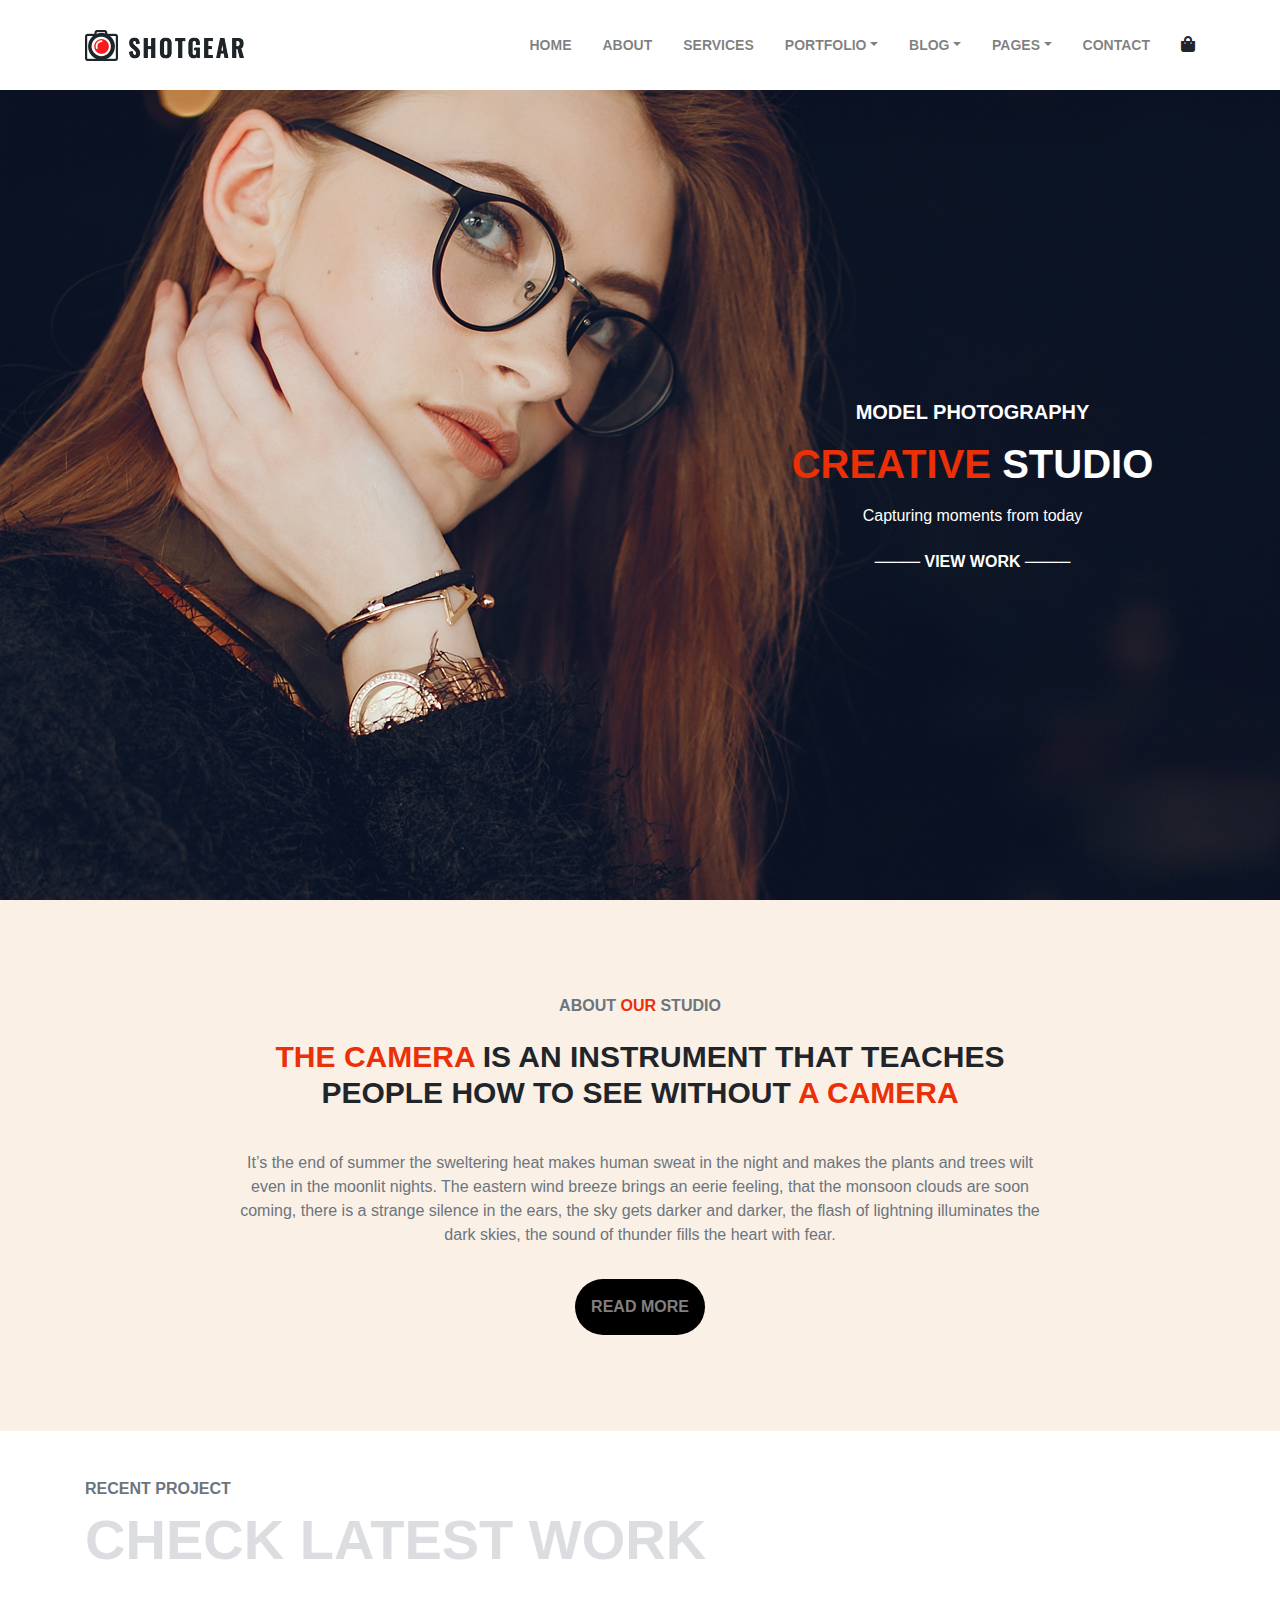
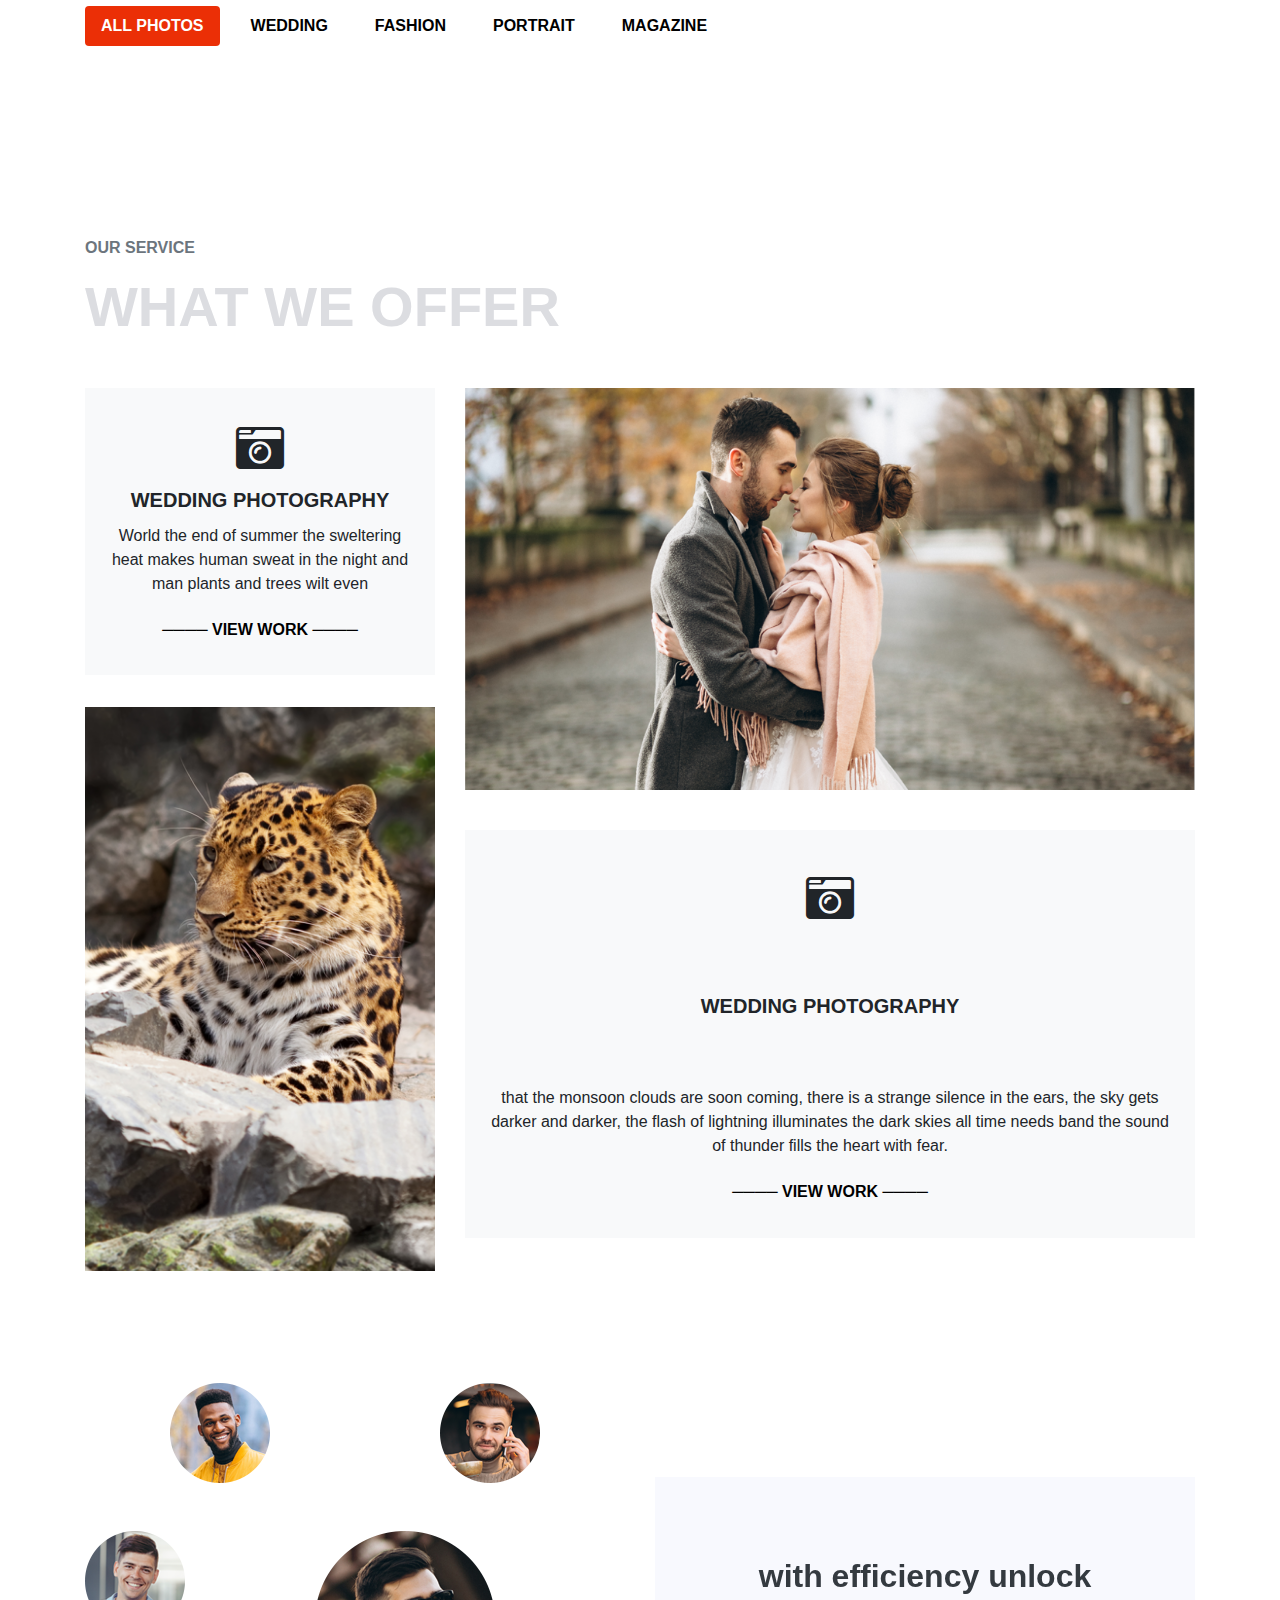
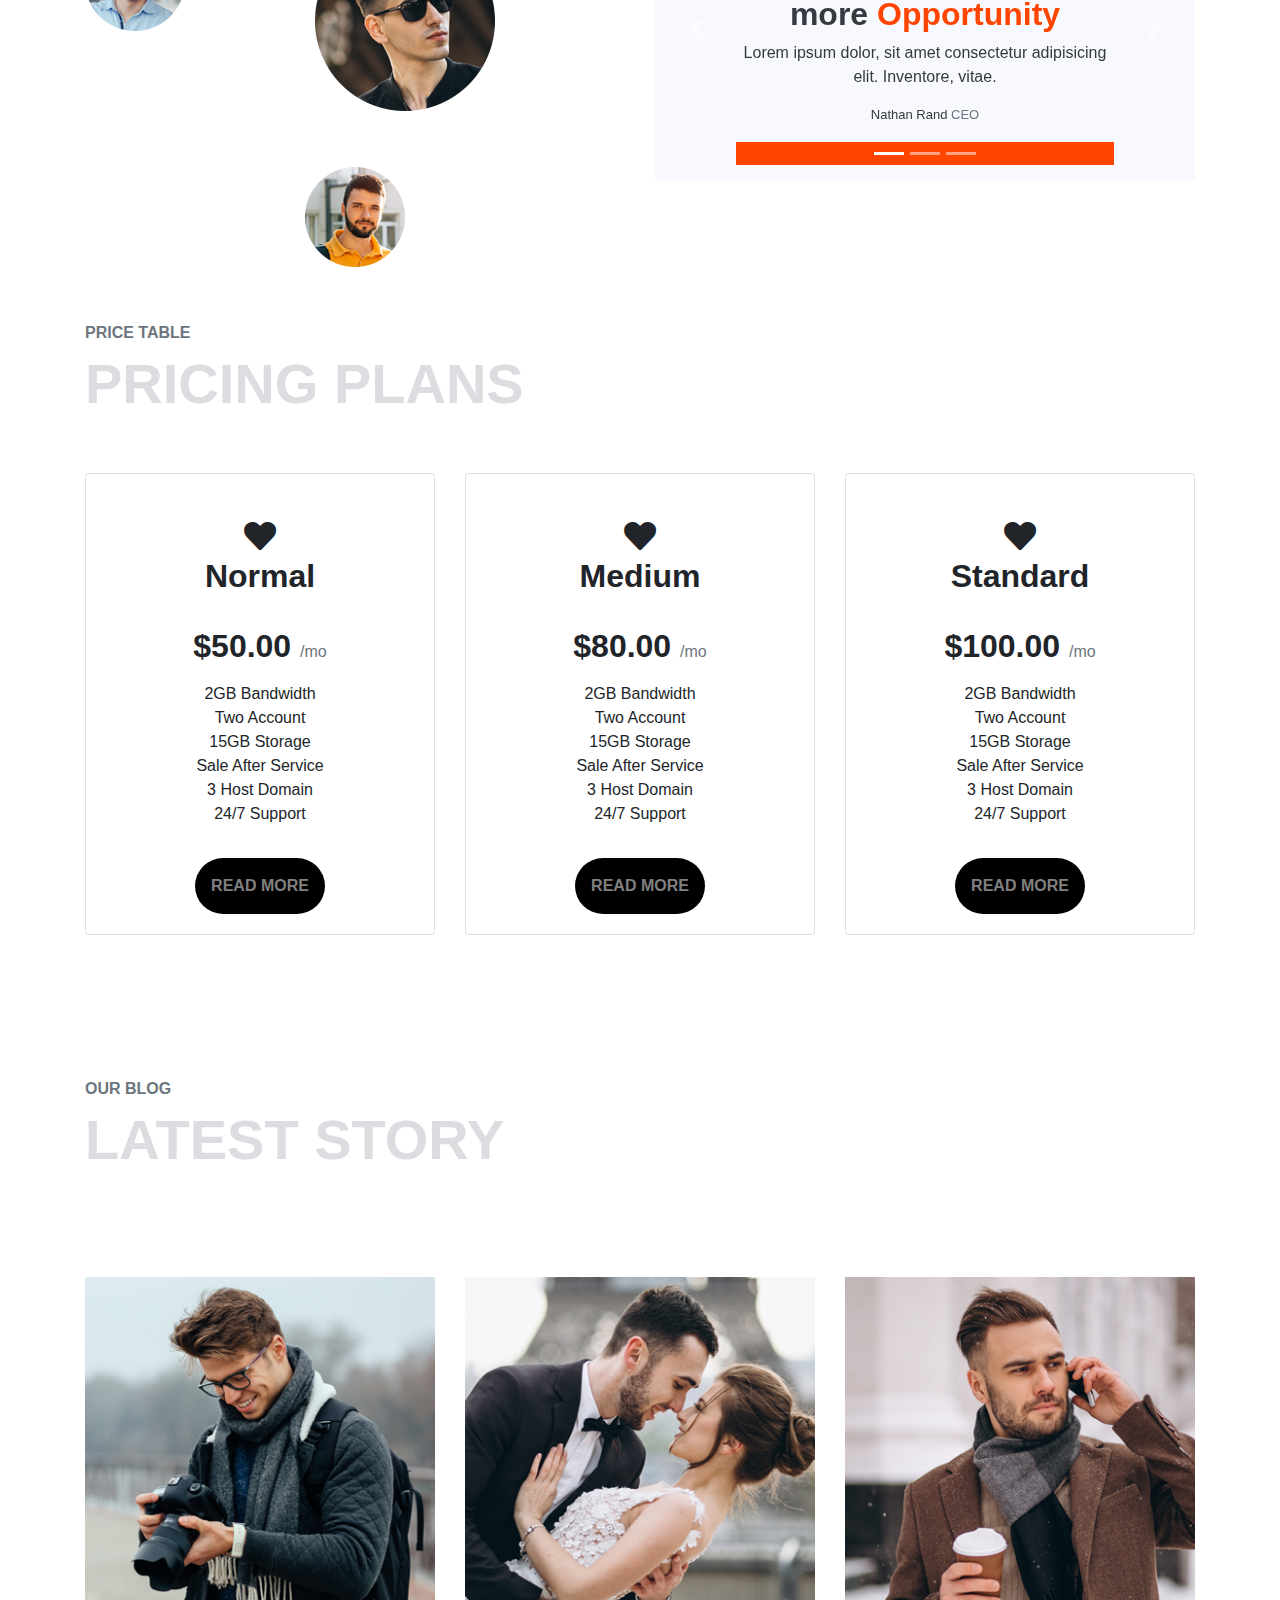
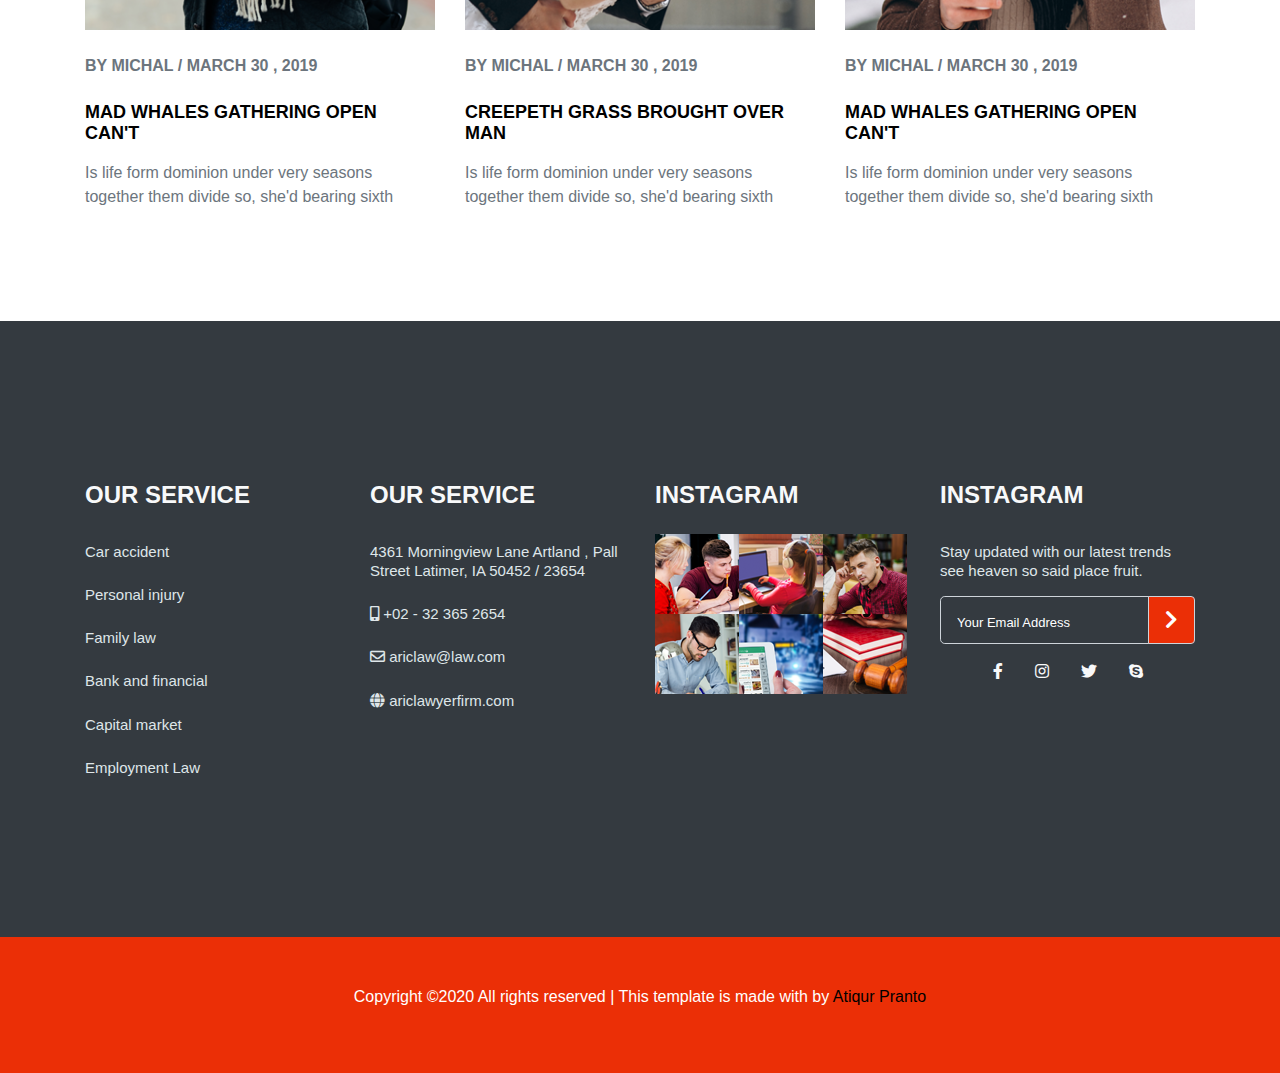
<file: index.html>
<!DOCTYPE html>
<html lang="en">

<head>
    <meta charset="UTF-8">
    <meta name="viewport" content="width=device-width, initial-scale=1.0">
    <link rel="stylesheet" href="css/bootstrap.min.css">
    <link rel="stylesheet" href="css/all.min.css">
    <link rel="stylesheet" href="css/fontawesome.min.css">
    <link rel="stylesheet" href="css/style.css">
    <link rel="shortcut icon" href="Image/favicon.png" type="image/x-icon">
    <title>ShotGear</title>
</head>

<body>
    <!------------------------------------Navbar------------------------------------>
    <nav class="navbar navbar-expand-lg bg-color navbar-light py-4 fixed-top">
        <div class="container">
            <div class="shop">
                <i class="fas fa-shopping-bag"></i>
            </div>

            <a href="index.html" class="navbar-brand mx-auto">
                <img src="Image/logo.png" alt="Not Found">
            </a>

            <button class="navbar-toggler" data-toggle="collapse" data-target="#pranto">
                <span><i class="fas fa-bars fa-1x"></i></span>
            </button>

            <div class="collapse navbar-collapse" id="pranto">
                <ul class="navbar-nav ml-auto">
                    <li class="nav-item">
                        <a href="index.html" class="nav-link">HOME</a>
                    </li>
                    <li class="nav-item">
                        <a href="About.html" class="nav-link">ABOUT</a>
                    </li>
                    <li class="nav-item">
                        <a href="service.html" class="nav-link">SERVICES</a>
                    </li>

                    <li class="dropdown nav-item ">
                        <a href="PORTFOLIO.html" class="nav-link dropdown-toggle " data-toggle="dropdown">PORTFOLIO</a>
                        <div class="dropdown-menu mt-lg-4 ">
                            <a href="PORTFOLIO.html" class="dropdown-item ">Portfolio</a>
                            <a href="portfoliodetails.html" class="dropdown-item ">Portfolio Details</a>
                        </div>
                    </li>

                    <li class="nav-item dropdown">
                        <a href="blog.html" class="nav-link dropdown-toggle" data-toggle="dropdown">BLOG</a>
                        <div class="dropdown-menu mt-lg-4">
                            <a href="blog.html" class="dropdown-item">Blog</a>
                            <a href="singleblog.html" class="dropdown-item">Single Blog</a>
                        </div>
                    </li>
    


                    <li class="nav-item dropdown">
                        <a href="sample.html" class="nav-link dropdown-toggle " data-toggle="dropdown">PAGES</a>
                        <div class="dropdown-menu mt-lg-4 ">
                            <a href="sample.html" class="dropdown-item">Elements</a>
                        </div>
                    </li>

                    <li class="nav-item">
                        <a href="contact.html" class="nav-link">CONTACT</a>
                    </li>
                </ul>
            </div>

            <div class="d-none d-lg-block pl-2 p">
                <i class="fas fa-shopping-bag"></i>
            </div>
        </div>
    </nav>



    <!--------------------------------------------------Header--------------------------------------------------->
    <section id="home">
        <div class="home-inner">
            <div class="container text-center">
                <div class="row align-items-center justify-content-end">
                    <div class="col-lg-5" style="color: white;">
                        <h5 style="color: white; font-weight: 700; font-family:sans-serif;">MODEL PHOTOGRAPHY</h5>
                        <h1 style="font-weight: 700;" class="py-lg-2"><span style="color:#eb2f06">CREATIVE</span> STUDIO
                        </h1>
                        <p style="font-weight: 400;">Capturing moments from today</p>
                        <div>
                            <h6 class="py-lg-2"><a href="#" class="viewwork">──── VIEW WORK ────</a></h6>
                        </div>
                    </div>
                </div>
            </div>
        </div>
    </section>

    <!-------------------------------------------------------ABOUT STUDIO------------------------------------->

    <section id="about">
        <div class="container text-center">
            <div class="row align-items-center justify-content-center py-5">
                <div class="col-12 col-lg-9 py-3 py-md-5">
                    <h6 style="color: white; font-weight: 700; font-family:sans-serif; font-size: medium;"
                        class="text-muted">
                        ABOUT <span style="color:#eb2f06">OUR</span> STUDIO</h6>
                    <h3 style="font-weight: 700; font-size: 30px;" class="py-2 py-lg-3">
                        <span style="color:#eb2f06">THE CAMERA</span> IS AN INSTRUMENT THAT TEACHES
                        PEOPLE HOW TO SEE WITHOUT <span style="color:#eb2f06">A CAMERA</span></h3>
                    <p class="text-muted py-lg-3">It’s the end of summer the sweltering heat makes human sweat in the
                        night and makes
                        the plants and trees wilt even in the moonlit nights. The eastern wind breeze brings
                        an eerie feeling, that the monsoon clouds are soon coming, there is a strange silence
                        in the ears, the sky gets darker and darker, the flash of lightning illuminates the
                        dark skies, the sound of thunder fills the heart with fear.</p>
                    <a href="#" class="btn btn-lg btn1">READ MORE</a>
                </div>
            </div>
        </div>
    </section>
    <section id="recentproject">
        <div class="container">
            <div class="row py-5">
                <div class="col-8 ">
                    <h6 class="text-muted " style="font-weight: 600;">RECENT PROJECT</h6>
                    <h4 class="display-4 pb-4" style="color:#dcdde1;font-weight: bold;">CHECK LATEST WORK</h4>

                    <ul class="nav nav-pills">
                        <li class="nav-item">
                            <a href="#all" class="nav-link active" data-toggle="tab">ALL PHOTOS</a>
                        </li>

                        <li class="nav-item">
                            <a href="#wedding" class="nav-link" data-toggle="tab">WEDDING</a>
                        </li>

                        <li class="nav-item">
                            <a href="#fashion" class="nav-link" data-toggle="tab">FASHION</a>
                        </li>

                        <li class="nav-item">
                            <a href="#potrait" class="nav-link" data-toggle="tab"> PORTRAIT</a>
                        </li>

                        <li class="nav-item">
                            <a href="#magazine" class="nav-link" data-toggle="tab"> MAGAZINE</a>
                        </li>

                    </ul>
                </div>
            </div>
        </div>
        <div class="container-fluid">
            <div class="tab-content py-5">
                <div class="tab-pane fade" id="all">
                    <div class="row align-items-center justify-content-center">
                        <div class="col-7 col-sm-6 col-md-4">
                            <a href="Image/gallery_item_1.png">
                                <img src="Image/gallery_item_1.png" alt="" class="img-fluid"></a>
                        </div>
                        <div class="col-7 col-sm-6 col-md-4">
                            <a href="Image/gallery_item_2.png">
                                <img src="Image/gallery_item_2.png" alt="" class="img-fluid"></a>
                        </div>

                        <div class="col-7 col-sm-6 col-md-4">
                            <a href="Image/gallery_item_3.png">
                                <img src="Image/gallery_item_3.png" alt="" class="img-fluid"></a>
                        </div>
                    </div>
                    <div class="row align-items-center justify-content-center">
                        <div class="col-7 col-sm-6 col-md-4">
                            <a href="Image/gallery_item_4.png">
                                <img src="Image/gallery_item_4.png" alt="" class="img-fluid"></a>
                        </div>
                        <div class="col-7 col-sm-6 col-md-4">
                            <a href="Image/gallery_item_5.png">
                                <img src="Image/gallery_item_5.png" alt="" class="img-fluid">
                            </a>
                        </div>
                        <div class="col-7 col-sm-6 col-md-4">
                            <a href="Image/gallery_item_6.png">
                                <img src="Image/gallery_item_6.png" alt="" class="img-fluid"></a></div>
                    </div>

                </div>
                <div class="tab-pane fade" id="wedding">
                    <div class="row align-items-center justify-content-center">

                        <div class="col-7 col-sm-6 col-md-4">
                            <a href="Image/gallery_item_2.png">
                                <img src="Image/gallery_item_2.png" alt="" class="img-fluid"></a>
                        </div>

                        <div class="col-7 col-sm-6 col-md-4">
                            <a href="Image/gallery_item_5.png">
                                <img src="Image/gallery_item_5.png" alt="" class="img-fluid">
                            </a>
                        </div>

                        <div class="col-7 col-sm-6 col-md-4">
                            <a href="Image/gallery_item_6.png">
                                <img src="Image/gallery_item_6.png" alt="" class="img-fluid"></a>

                        </div>


                    </div>
                </div>
                <div class="tab-pane fade" id="fashion">
                    <div class="row align-items-center justify-content-center">
                        <div class="col-7 col-sm-6 col-md-4">
                            <a href="Image/gallery_item_5.png">
                                <img src="Image/gallery_item_5.png" alt="" class="img-fluid">
                            </a>
                        </div>

                        <div class="col-7 col-sm-6 col-md-4">
                            <a href="Image/gallery_item_2.png">
                                <img src="Image/gallery_item_2.png" alt="" class="img-fluid"></a>
                        </div>

                        <div class="col-7 col-sm-6 col-md-4">
                            <a href="Image/gallery_item_3.png">
                                <img src="Image/gallery_item_3.png" alt="" class="img-fluid"></a>
                        </div>

                    </div>
                </div>
                <div class="tab-pane fade" id="potrait">
                    <div class="row align-items-center justify-content-center">
                        <div class="col-7 col-sm-6 col-md-4">
                            <a href="Image/gallery_item_1.png">
                                <img src="Image/gallery_item_1.png" alt="" class="img-fluid"></a>
                        </div>

                        <div class="col-7 col-sm-6 col-md-4">
                            <a href="Image/gallery_item_5.png">
                                <img src="Image/gallery_item_5.png" alt="" class="img-fluid">
                            </a>
                        </div>

                        <div class="col-7 col-sm-6 col-md-4">
                            <a href="Image/gallery_item_3.png">
                                <img src="Image/gallery_item_3.png" alt="" class="img-fluid"></a>
                        </div>
                    </div>
                </div>
                <div class="tab-pane fade" id="magazine">
                    <div class="row align-items-center justify-content-center">
                        <div class="col-7 col-sm-6 col-md-4">
                            <a href="Image/gallery_item_5.png">
                                <img src="Image/gallery_item_5.png" alt="" class="img-fluid">
                            </a>
                        </div>
                        <div class="col-7 col-sm-6 col-md-4">
                            <a href="Image/gallery_item_6.png">
                                <img src="Image/gallery_item_6.png" alt="" class="img-fluid"></a>

                        </div>
                    </div>
                </div>
            </div>
        </div>
    </section>

    <!----------------------------------------------SERVICES----------------------------------->
    <section id="service">
        <div class="container ">
            <div class="row py-5">
                <div class="col-12">
                    <h6 class="text-muted " style="font-weight: 600;">OUR SERVICE</h6>
                    <h4 class="display-4 pt-2 pb-4" style="color:#dcdde1;font-weight: bold;">WHAT WE OFFER</h4>
                </div>
                <div class="col-lg-4 col-md-4">
                    <div class="card border-0 py-3">
                        <div class="card-body text-center bg-light">
                            <i class="fas fa-camera-retro fa-3x py-3"></i>
                            <div class="card-title ">
                                <h5 style="font-weight: 700;">WEDDING PHOTOGRAPHY</h5>
                            </div>
                            <p>World the end of summer the sweltering heat makes human sweat in the night and
                                man plants and trees wilt even</p>
                            <div>
                                <h6 class="py-lg-2"><a href="#" class="viewwork">──── VIEW WORK ────</a></h6>
                            </div>
                        </div>
                    </div>
                    <div class="text-center"><img src="Image/single_offer_img_2.png" alt="" class="img-fluid py-3">
                    </div>
                </div>
                <div class="col-lg-8 col-md-8">
                    <div class="text-center"> <img src="Image/single_project_item_1.png" alt="" class="img-fluid py-3">
                    </div>
                    <div class="card border-0 py-4">
                        <div class="card-body text-center bg-light ">
                            <i class="fas fa-camera-retro fa-3x py-4"></i>
                            <div class="card-title py-5">
                                <h5 style="font-weight: 700;">WEDDING PHOTOGRAPHY</h5>
                            </div>
                            <p>that the monsoon clouds are soon coming, there is a strange silence in the ears,
                                the sky gets darker and darker, the flash of lightning illuminates the dark skies
                                all time needs band the sound of thunder fills the heart with fear.</p>
                            <div>
                                <h6 class="py-lg-2"><a href="#" class="viewwork">──── VIEW WORK ────</a></h6>
                            </div>
                        </div>
                    </div>
                </div>
            </div>
        </div>
    </section>
    <section id="client">
        <div class="container">
            <div class="row py-5">
                <div class="col-lg-6 ">
                    <div class="d-flex justify-content-around">
                        <div><img src="Image/client_1.png" alt="" class="img-fluid"></div>
                        <div><img src="Image/client_2.png" alt="" class="img-fluid"></div>
                    </div>

                    <div class="d-flex py-5">
                        <div><img src="Image/client_3.png" alt="" class="img-fluid"></div>
                        <div class="mx-auto"><img src="Image/client_5.png" alt="" class="img-fluid"></div>
                    </div>

                    <div class="d-flex py-2">
                        <div class="mx-auto"><img src="Image/client_4.png" alt="" class="img-fluid"></div>

                    </div>
                </div>
                <div class="col-lg-6 align-self-center py-4">
                    <div id="carouselId" class="carousel slide" data-ride="carousel">
                        <ol class="carousel-indicators" style="background-color: orangered;">
                            <li data-target="#carouselId" data-slide-to="0" class="active"></li>
                            <li data-target="#carouselId" data-slide-to="1"></li>
                            <li data-target="#carouselId" data-slide-to="2"></li>
                        </ol>
                        <div class="carousel-inner " role="listbox">
                            <div class="carousel-item active ">
                                <img src="Image/bgwhite.jpg" alt="First slide" height="100%" width="100%">
                                <div class="carousel-caption  text-dark ">
                                    <h2 style="font-weight: 700;">with efficiency unlock more <span
                                            style="color: orangered;">Opportunity</span></h2>
                                    <p>Lorem ipsum dolor, sit amet consectetur adipisicing elit. Inventore, vitae.</p>
                                    <p style="font-size: small;">Nathan Rand <span class="text-muted">CEO</span></p>
                                </div>
                            </div>
                            <div class="carousel-item">
                                <img src="Image/bgwhite.jpg" alt="Second slide" height="100%" width="100%">
                                <div class="carousel-caption  text-dark">
                                    <h2 style="font-weight: 700;">with efficiency unlock more <span
                                            style="color: orangered;">Opportunity</span></h2>
                                    <p>Lorem ipsum dolor, sit amet consectetur adipisicing elit. Inventore, vitae.</p>
                                    <p style="font-size: small;">Nathan Rand <span class="text-muted">CEO</span></p>
                                </div>
                            </div>
                            <div class="carousel-item">
                                <img src="Image/bgwhite.jpg" alt="Third slide" height="100%" width="100%">
                                <div class="carousel-caption  text-dark">
                                    <h2 style="font-weight: 700;">with efficiency unlock more <span
                                            style="color: orangered;">Opportunity</span></h2>
                                    <p>Lorem ipsum dolor, sit amet consectetur adipisicing elit. Inventore, vitae.</p>
                                    <p style="font-size: small;">Nathan Rand <span class="text-muted">CEO</span></p>
                                </div>
                            </div>
                        </div>
                        <a class="carousel-control-prev" href="#carouselId" role="button" data-slide="prev">
                            <span class="carousel-control-prev-icon" aria-hidden="true"></span>
                            <span class="sr-only">Previous</span>
                        </a>
                        <a class="carousel-control-next" href="#carouselId" role="button" data-slide="next">
                            <span class="carousel-control-next-icon" aria-hidden="true"></span>
                            <span class="sr-only">Next</span>
                        </a>
                    </div>

                </div>

            </div>
        </div>
    </section>
    <!--------------------------------------------------Price------------------------------------------->
    <section id="price">
        <div class="container">
            <div class="row">
                <div class="col-12">
                    <h6 class="text-muted " style="font-weight: 600;">PRICE TABLE</h6>
                    <h4 class="display-4" style="color:#dcdde1;font-weight: bold;">PRICING PLANS</h4>
                </div>


                <div class="col-md-6 col-lg-4 py-5">
                    <div class="card text-center">
                        <div class="card-body">
                            <h2 style="font-weight: bold;" class="py-4"><i class="fas fa-heart"></i> <br> Normal</h2>
                            <h2 class="py-3" style="font-weight: bold; display: inline;">$50.00 </h2> <span
                                class="text-muted"> /mo</span>
                            <p class="py-3 text-center">
                                2GB Bandwidth <br>
                                Two Account <br>
                                15GB Storage <br>
                                Sale After Service <br>
                                3 Host Domain <br>
                                24/7 Support</p>
                            <a href="#" class="btn btn-lg btn1">READ MORE</a>
                        </div>
                    </div>
                </div>

                <div class="col-md-6  col-lg-4 py-5">
                    <div class="card text-center">
                        <div class="card-body">
                            <h2 style="font-weight: bold;" class="py-4"><i class="fas fa-heart"></i> <br> Medium</h2>
                            <h2 class="py-3" style="font-weight: bold; display: inline;">$80.00 </h2> <span
                                class="text-muted"> /mo</span>
                            <p class="py-3 text-center">
                                2GB Bandwidth <br>
                                Two Account <br>
                                15GB Storage <br>
                                Sale After Service <br>
                                3 Host Domain <br>
                                24/7 Support</p>
                            <a href="#" class="btn btn-lg btn1">READ MORE</a>
                        </div>
                    </div>
                </div>

                <div class="col-md-12  col-lg-4 py-5 " >
                    <div class="card text-center">
                        <div class="card-body">
                            <h2 style="font-weight: bold;" class="py-4"><i class="fas fa-heart"></i> <br> Standard</h2>
                            <h2 class="py-3" style="font-weight: bold; display: inline;">$100.00 </h2> <span
                                class="text-muted"> /mo</span>
                            <p class="py-3 text-center">
                                2GB Bandwidth <br>
                                Two Account <br>
                                15GB Storage <br>
                                Sale After Service <br>
                                3 Host Domain <br>
                                24/7 Support</p>
                            <a href="#" class="btn btn-lg btn1">READ MORE</a>
                        </div>
                    </div>
                </div>
            </div>
        </div>
    </section>

    <!--------------------------------------------------------blog------------------------------->
    <section id="blog">
        <div class="container">
            <div class="row py-5">
                <div class="col-12 py-5">
                    <h6 class="text-muted  " style="font-weight: 600;">OUR BLOG</h6>
                    <h4 class="display-4" style="color:#dcdde1;font-weight: bold;">LATEST STORY</h4>
                </div>
                <div class="col-md-6 col-lg-4 py-5 mx-auto">
                  
                
                <div class="d-flex flex-column">
                      <div>  <img src="Image/blog_1.png" alt="not found" class="img-fluid"></div>
                      <div><p class="pt-4 text-muted" style="font-weight: 700;">BY MICHAL / MARCH 30 , 2019
                    </p></div>
                    <div>
                        <h6 class="py-lg-2"><a href="#" class="viewwork">MAD WHALES GATHERING OPEN CAN'T</a></h6>
                    </div>
                    <div><p class="text-left text-muted">Is life form dominion under very seasons together them divide so, she'd bearing sixth</p></div>
                  </div>
                
                </div>
                <div class="col-md-6 col-lg-4 py-5 mx-auto">
                    <div class="d-flex flex-column">
                        <div>  <img src="Image/blog_2.png" alt="not found" class="img-fluid"></div>
                        <div><p class="pt-4 text-muted" style="font-weight: 700;">BY MICHAL / MARCH 30 , 2019
                        </p></div>
                      <div>
                          <h6 class="py-lg-2"><a href="#" class="viewwork">CREEPETH GRASS BROUGHT OVER MAN
                        </a></h6>
                      </div>
                      <div><p class="text-left text-muted">Is life form dominion under very seasons together them divide so, she'd bearing sixth</p></div>
                    </div>
                </div>
                <div class="col-md-6 col-lg-4 py-5 mx-auto "><div class="d-flex flex-column">
                    <div>  <img src="Image/blog_3.png" alt="not found" class="img-fluid"></div>
                    <div><p class="pt-4 text-muted" style="font-weight: 700;">BY MICHAL / MARCH 30 , 2019
                    </p></div>
                  <div>
                      <h6 class="py-lg-2"><a href="#" class="viewwork">MAD WHALES GATHERING OPEN CAN'T</a></h6>
                  </div>
                  <div><p class="text-left text-muted">Is life form dominion under very seasons together them divide so, she'd bearing sixth</p></div>
                </div></div>

            </div>
        </div>
    </section>
    <!-----------------------Contact---------------------------------->
    <section id="contact" class="bg-dark py-5 text-light">
        <div class="container">
            <div class="row py-5">

                <div class="col-lg-3 py-5">
                    
                    <div class="d-flex flex-column">
                       <div class="py-3"> <h4 style="font-weight: bold;">OUR SERVICE</h4>
                        </div>
                        <div>
                            <h6 class="py-lg-2 "><a href="#" class="viewwork">Car accident
                              </a></h6>
                        </div>
                        <div>
                            <h6 class="py-lg-2"><a href="#" class="viewwork">  Personal injury
                                </a></h6>
                        </div>
                        <div>
                            <h6 class="py-lg-2"><a href="#" class="viewwork">Family law
                               </a></h6>
                        </div>
                        <div>
                            <h6 class="py-lg-2"><a href="#" class="viewwork"> Bank and financial
                               </a></h6>
                        </div>
                        <div>
                            <h6 class="py-lg-2"><a href="#" class="viewwork"> Capital market
                             </a></h6>
                        </div>
                        <div>
                            <h6 class="py-lg-2"><a href="#" class="viewwork">   Employment Law</a></h6>
                        </div>
                    </div>
                
                </div>


                <div class="col-lg-3 py-5"> 
                    <div class="d-flex flex-column">
                    <div class="py-3"> <h4 style="font-weight: bold;">OUR SERVICE</h4>
                     </div>
                     <div>
                         <h6 class="py-lg-2"><a href="#" class="viewwork">4361 Morningview Lane Artland
                              , Pall Street Latimer, IA 50452 / 23654
                           </a></h6>
                     </div>
                     <div>
                         <h6 class="py-lg-2"><a href="#" class="viewwork"> <i class="fas fa-mobile-alt"></i>  +02 - 32 365 2654
                             </a></h6>
                     </div>
                     <div>
                         <h6 class="py-lg-2"><a href="#" class="viewwork"><i class="far fa-envelope"></i> ariclaw@law.com
                            </a></h6>
                     </div>
                     <div>
                         <h6 class="py-lg-2"><a href="#" class="viewwork"><i class="fas fa-globe"></i>  ariclawyerfirm.com
                            </a></h6>
                     </div>
                    
                 </div>
                </div>
                <div class="col-lg-3 py-5">
                    <div class="py-3"> <h4 style="font-weight: bold;">INSTAGRAM</h4> </div> 
                    <div class="d-flex flex-wrap ">
                        
                        <div><img src="Image/footer_img_1.png" alt="" class="img-float"></div>
                        <div><img src="Image/footer_img_2.png" alt=""  class="img-float"></div>
                        <div><img src="Image/footer_img_3.png" alt=""  class="img-float"></div>
                        <div><img src="Image/footer_img_4.png" alt=""  class="img-float"></div>
                        <div><img src="Image/footer_img_5.png" alt=""  class="img-float"></div>
                        <div><img src="Image/footer_img_6.png" alt=""  class="img-float"></div>
                     
                    </div>           
            </div>
                <div class="col-lg-3 py-5">
                    <div class="py-3"> <h4 style="font-weight: bold;">INSTAGRAM</h4> 
                    </div>
                    <div class="d-flex flex-column">
                        <div>
                            <h6 class="py-lg-2"><a href="#" class="viewwork"> Stay updated with our latest
                                 trends see heaven so said place fruit.
                               </a></h6>
                        </div>
                        <div>
                            <div class="input-group text-right">
                                <input type="email" class="form-control bg-dark form-control-lg" placeholder="Your Email Address">
                                <div class="input-group-append">
                                    <span class=" input-group-text px-3" style="background-color: #eb2f06;font-size: 20px;">
                                        <a href="#" style="color: white;"><i class="fas fa-chevron-right"></i> </a>
                                    </span>
                                </div>
                            </div>
                        </div>
                    </div>

                    <div class="d-flex d-row justify-content-center py-3">
                        <div class="px-3"><i class="fab fa-facebook-f"></i></div>
                        <div class="px-3"><i class="fab fa-instagram"></i></div>
                        <div class="px-3"><i class="fab fa-twitter"></i></div>
                        <div class="px-3"><i class="fab fa-skype"></i></div>
                    </div>

                </div>
            </div>
        </div>
    </section>

    <footer id="footer" style="background-color:#eb2f06;" class=" py-5 text-center">
        <div class="container">
            <div class="row">
                <div class="col-12">
                    <p style="color: white;">Copyright ©2020 All rights reserved |
                         This template is made with  by <span style="color: black;"> Atiqur Pranto</span></p>
                </div>
            </div>
        </div>
    </footer>
    
   
    <script src="js/jquery-slim.min.js"></script>
    <script src="js/popper.min.js"></script>
    <script src="js/bootstrap.min.js"></script>
    <script>
        $(window).scroll(function() {
            $('nav').toggleClass('scrolled', $(this).scrollTop() > 50);
        });
    </script>
</body>
</html>
</file>
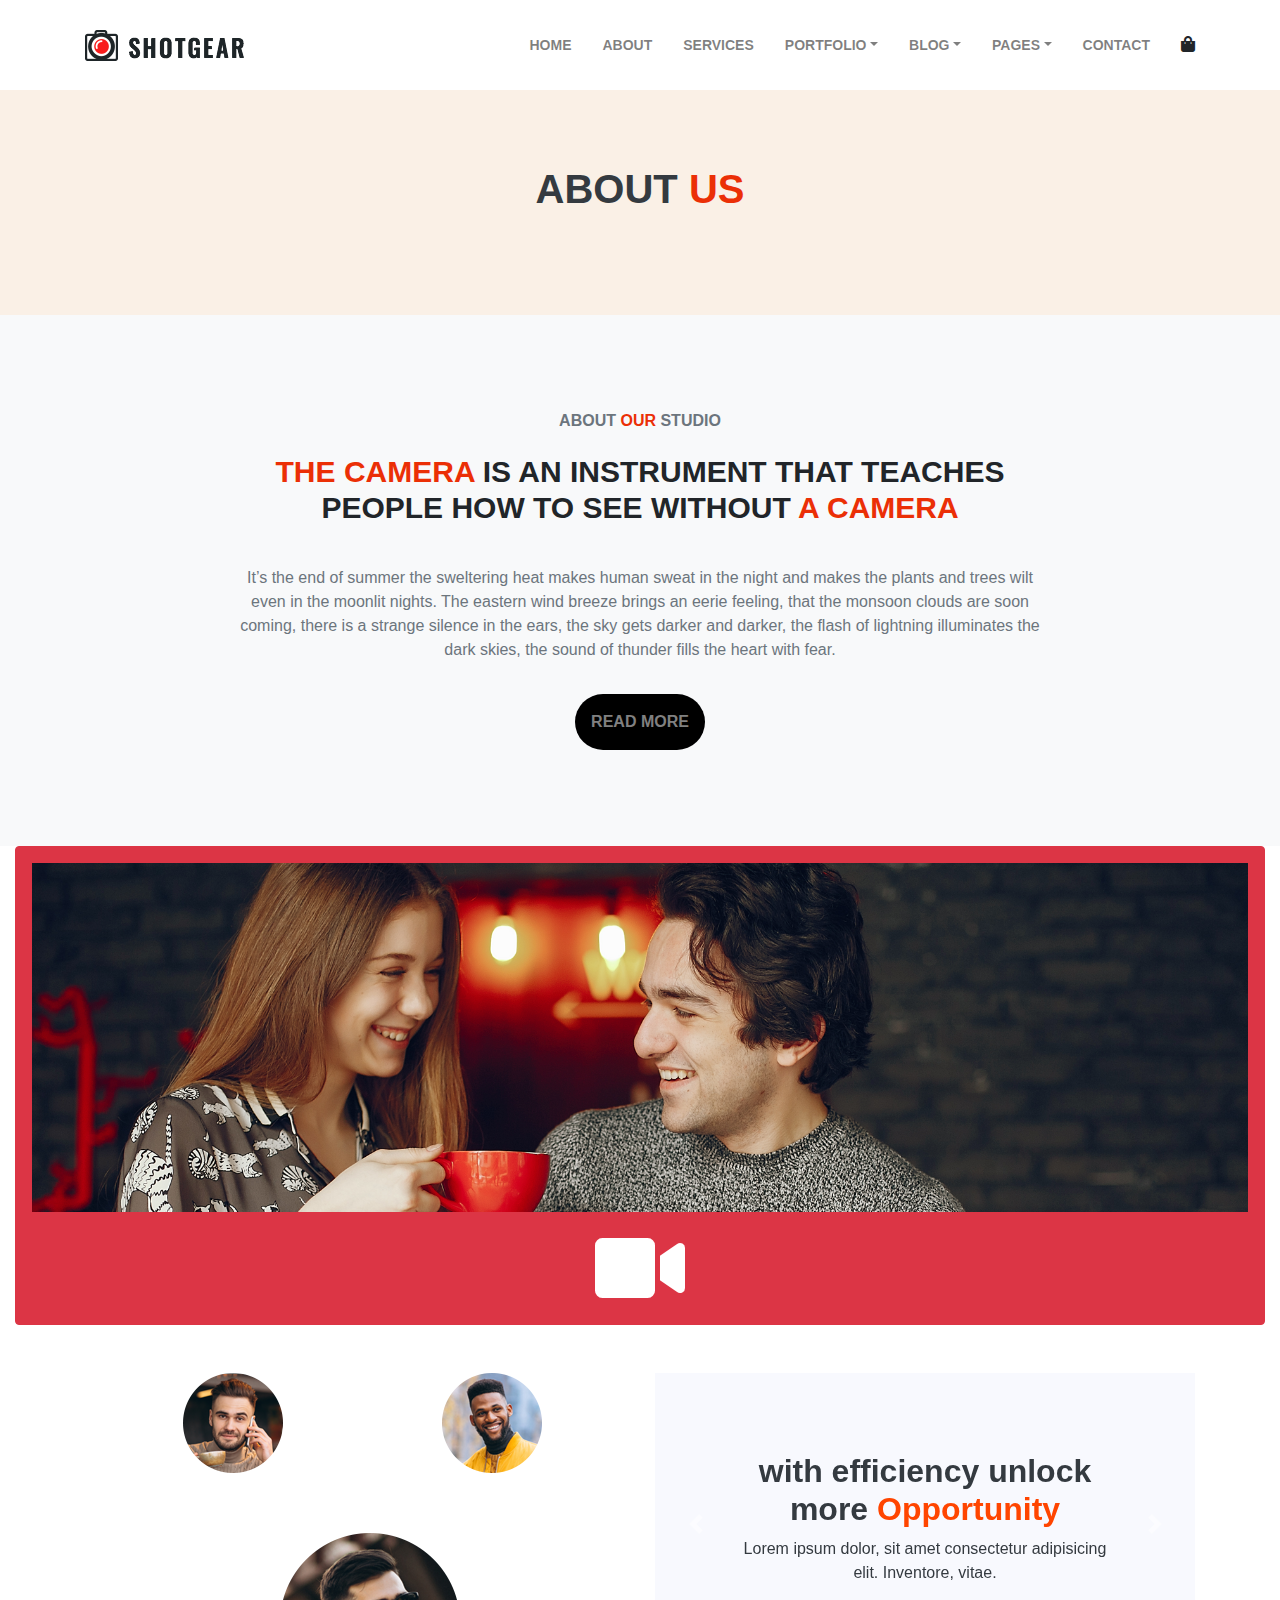
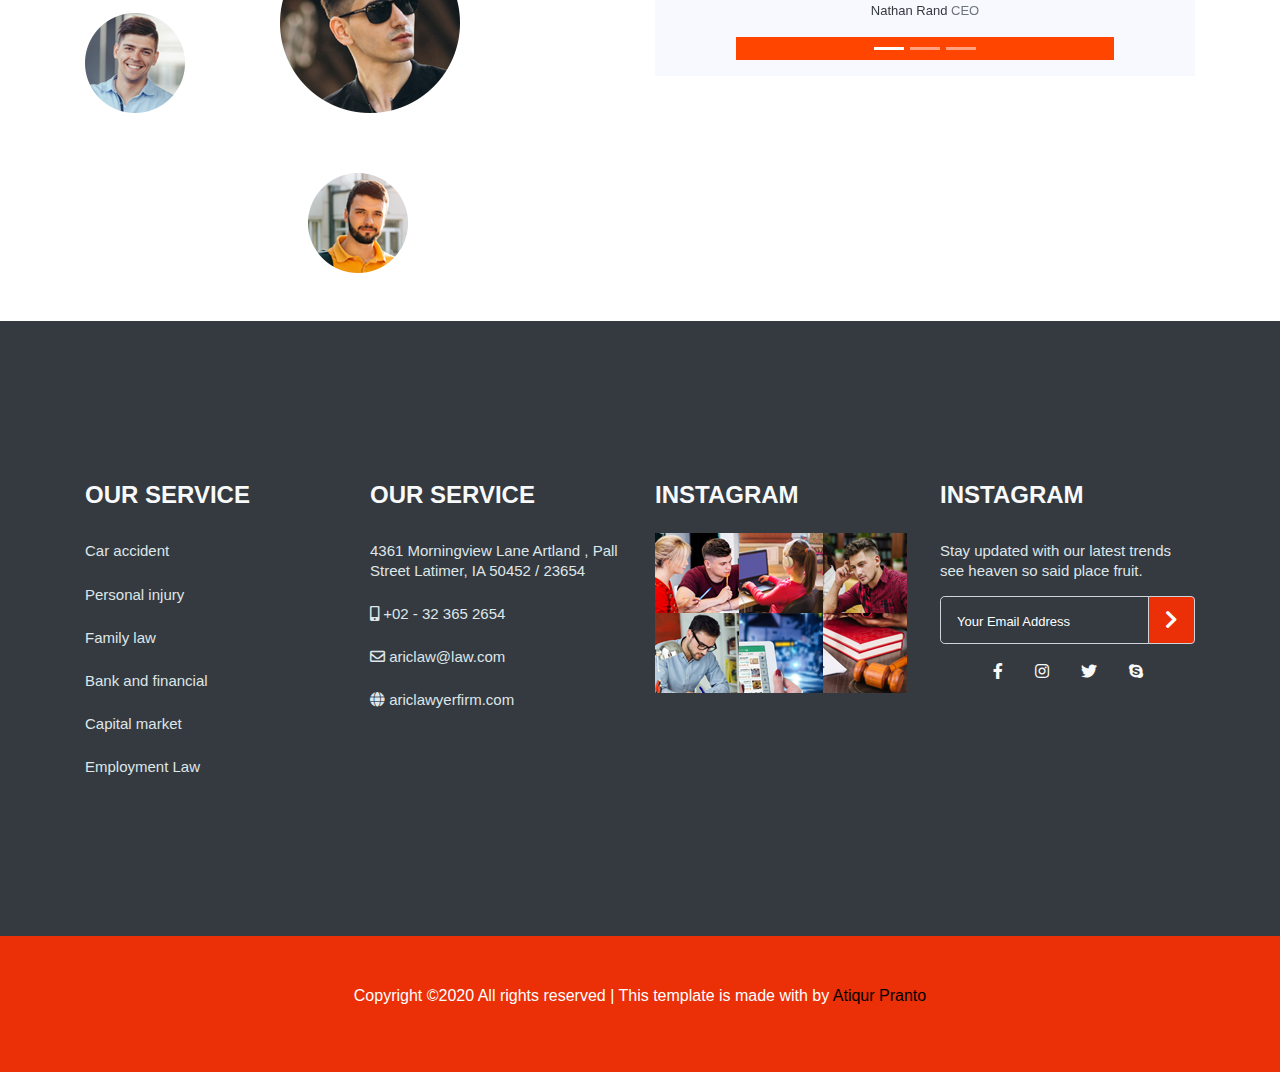
<file: About.html>
<!DOCTYPE html>
<html lang="en">
<head>
    <meta charset="UTF-8">
    <meta name="viewport" content="width=device-width, initial-scale=1.0">
    <link rel="stylesheet" href="css/bootstrap.min.css">
    <link rel="stylesheet" href="css/style.css">
    <link rel="stylesheet" href="css/fontawesome.min.css">
    <link rel="stylesheet" href="css/all.min.css">
    <link rel="shortcut icon" href="Image/favicon.png" type="image/x-icon">
    <title>About</title>
</head>
<body>
      <!------------------------------------Navbar------------------------------------>
      <nav class="navbar navbar-expand-lg bg-color navbar-light py-4 fixed-top">
        <div class="container">
            <div class="shop">
                <i class="fas fa-shopping-bag"></i>
            </div>

            <a href="index.html" class="navbar-brand mx-auto">
                <img src="Image/logo.png" alt="Not Found">
            </a>

            <button class="navbar-toggler" data-toggle="collapse" data-target="#pranto">
                <span><i class="fas fa-bars fa-1x"></i></span>
            </button>

            <div class="collapse navbar-collapse" id="pranto">
                <ul class="navbar-nav ml-auto">
                    <li class="nav-item">
                        <a href="index.html" class="nav-link">HOME</a>
                    </li>
                    <li class="nav-item">
                        <a href="About.html" class="nav-link">ABOUT</a>
                    </li>
                    <li class="nav-item">
                        <a href="service.html" class="nav-link">SERVICES</a>
                    </li>

                    <li class="dropdown nav-item ">
                        <a href="PORTFOLIO.html" class="nav-link dropdown-toggle " data-toggle="dropdown">PORTFOLIO</a>
                        <div class="dropdown-menu mt-lg-4 ">
                            <a href="PORTFOLIO.html" class="dropdown-item ">Portfolio</a>
                            <a href="portfoliodetails.html" class="dropdown-item ">Portfolio Details</a>
                        </div>
                    </li>

                    <li class="nav-item dropdown">
                        <a href="blog.html" class="nav-link dropdown-toggle" data-toggle="dropdown">BLOG</a>
                        <div class="dropdown-menu mt-lg-4">
                            <a href="blog.html" class="dropdown-item">Blog</a>
                            <a href="singleblog.html" class="dropdown-item">Single Blog</a>
                        </div>
                    </li>


                    <li class="nav-item dropdown">
                        <a href="sample.html" class="nav-link dropdown-toggle " data-toggle="dropdown">PAGES</a>
                        <div class="dropdown-menu mt-lg-4 ">
                            <a href="sample.html" class="dropdown-item">Elements</a>
                        </div>
                    </li>

                    <li class="nav-item">
                    <a href="contact.html" class="nav-link">CONTACT</a>
                </li>
                </ul>
            </div>

            <div class="d-none d-lg-block pl-2 p">
                <i class="fas fa-shopping-bag"></i>
            </div>
        </div>
    </nav>
<!------------------------------------------------about---------------------------->
 <section id="about" class="text-dark">
     <div class="about-inner">
        <div class="container">
            <div class="row">
                <div class="col-12 text-center">
                    <h1 class="display-5" style="font-weight: 700;">ABOUT <span style="color:#eb2f06">US</span> </h1>
                </div>
            </div>
        </div>
     </div>
 </section>

 <!----------------------------------------------------------About-------------------------------------------->
 <section id="about" class="bg-light">
    <div class="container text-center">
        <div class="row align-items-center justify-content-center py-5">
            <div class="col-12 col-lg-9 py-3 py-md-5">
                <h6 style="color: white; font-weight: 700; font-family:sans-serif; font-size: medium;"
                    class="text-muted">
                    ABOUT <span style="color:#eb2f06">OUR</span> STUDIO</h6>
                <h3 style="font-weight: 700; font-size: 30px;" class="py-2 py-lg-3">
                    <span style="color:#eb2f06">THE CAMERA</span> IS AN INSTRUMENT THAT TEACHES
                    PEOPLE HOW TO SEE WITHOUT <span style="color:#eb2f06">A CAMERA</span></h3>
                <p class="text-muted py-lg-3">It’s the end of summer the sweltering heat makes human sweat in the
                    night and makes
                    the plants and trees wilt even in the moonlit nights. The eastern wind breeze brings
                    an eerie feeling, that the monsoon clouds are soon coming, there is a strange silence
                    in the ears, the sky gets darker and darker, the flash of lightning illuminates the
                    dark skies, the sound of thunder fills the heart with fear.</p>
                <a href="#" class="btn btn-lg btn1">READ MORE</a>
            </div>
        </div>
    </div>
</section>
<section id="youtube">
    <div class="container-fluid">
       <div class="row">
           <div class="col-12">
               <a href="https://www.youtube.com/watch?v=C-KxHng_PXg" class="btn btn-danger p-3">
                <img src="Image/intro_video_bg.png" alt="Not found" class="img-fluid pb-3">
                <i class="fas fa-video fa-5x"></i>
                 </a>
           </div>
       </div>
    </div>
</section>
<!-------------------------------------------------------Client------------------------>
<section id="client2">
    <div class="container">
        <div class="row py-5">
            <div class="col-md-6 ">
                <img src="Image/review_bg.png" alt="pranto" class="img-fluid">
            </div>
            <div class="col-md-6">
                <div id="carouselId" class="carousel slide" data-ride="carousel">
                    <ol class="carousel-indicators" style="background-color: orangered;">
                        <li data-target="#carouselId" data-slide-to="0" class="active"></li>
                        <li data-target="#carouselId" data-slide-to="1"></li>
                        <li data-target="#carouselId" data-slide-to="2"></li>
                    </ol>
                    <div class="carousel-inner " role="listbox">
                        <div class="carousel-item active ">
                            <img src="Image/bgwhite.jpg" alt="First slide" height="100%" width="100%">
                            <div class="carousel-caption  text-dark ">
                                <h2 style="font-weight: 700;">with efficiency unlock more <span
                                        style="color: orangered;">Opportunity</span></h2>
                                <p>Lorem ipsum dolor, sit amet consectetur adipisicing elit. Inventore, vitae.</p>
                                <p style="font-size: small;">Nathan Rand <span class="text-muted">CEO</span></p>
                            </div>
                        </div>
                        <div class="carousel-item">
                            <img src="Image/bgwhite.jpg" alt="Second slide" height="100%" width="100%">
                            <div class="carousel-caption  text-dark">
                                <h2 style="font-weight: 700;">with efficiency unlock more <span
                                        style="color: orangered;">Opportunity</span></h2>
                                <p>Lorem ipsum dolor, sit amet consectetur adipisicing elit. Inventore, vitae.</p>
                                <p style="font-size: small;">Nathan Rand <span class="text-muted">CEO</span></p>
                            </div>
                        </div>
                        <div class="carousel-item">
                            <img src="Image/bgwhite.jpg" alt="Third slide" height="100%" width="100%">
                            <div class="carousel-caption  text-dark">
                                <h2 style="font-weight: 700;">with efficiency unlock more <span
                                        style="color: orangered;">Opportunity</span></h2>
                                <p>Lorem ipsum dolor, sit amet consectetur adipisicing elit. Inventore, vitae.</p>
                                <p style="font-size: small;">Nathan Rand <span class="text-muted">CEO</span></p>
                            </div>
                        </div>
                    </div>
                    <a class="carousel-control-prev" href="#carouselId" role="button" data-slide="prev">
                        <span class="carousel-control-prev-icon" aria-hidden="true"></span>
                        <span class="sr-only">Previous</span>
                    </a>
                    <a class="carousel-control-next" href="#carouselId" role="button" data-slide="next">
                        <span class="carousel-control-next-icon" aria-hidden="true"></span>
                        <span class="sr-only">Next</span>
                    </a>
                </div>

            </div>
            </div>
        </div>
    </div>
</section>

<section id="contact" class="bg-dark py-5 text-light">
    <div class="container">
        <div class="row py-5">

            <div class="col-md-6 col-lg-3 py-5">
                
                <div class="d-flex flex-column">
                   <div class="py-3"> <h4 style="font-weight: bold;">OUR SERVICE</h4>
                    </div>
                    <div>
                        <h6 class="py-lg-2 "><a href="#" class="viewwork">Car accident
                          </a></h6>
                    </div>
                    <div>
                        <h6 class="py-lg-2"><a href="#" class="viewwork">  Personal injury
                            </a></h6>
                    </div>
                    <div>
                        <h6 class="py-lg-2"><a href="#" class="viewwork">Family law
                           </a></h6>
                    </div>
                    <div>
                        <h6 class="py-lg-2"><a href="#" class="viewwork"> Bank and financial
                           </a></h6>
                    </div>
                    <div>
                        <h6 class="py-lg-2"><a href="#" class="viewwork"> Capital market
                         </a></h6>
                    </div>
                    <div>
                        <h6 class="py-lg-2"><a href="#" class="viewwork">   Employment Law</a></h6>
                    </div>
                </div>
            
            </div>


            <div class="col-md-6 col-lg-3 py-5"> 
                <div class="d-flex flex-column">
                <div class="py-3"> <h4 style="font-weight: bold;">OUR SERVICE</h4>
                 </div>
                 <div>
                     <h6 class="py-lg-2"><a href="#" class="viewwork">4361 Morningview Lane Artland
                          , Pall Street Latimer, IA 50452 / 23654
                       </a></h6>
                 </div>
                 <div>
                     <h6 class="py-lg-2"><a href="#" class="viewwork"> <i class="fas fa-mobile-alt"></i>  +02 - 32 365 2654
                         </a></h6>
                 </div>
                 <div>
                     <h6 class="py-lg-2"><a href="#" class="viewwork"><i class="far fa-envelope"></i> ariclaw@law.com
                        </a></h6>
                 </div>
                 <div>
                     <h6 class="py-lg-2"><a href="#" class="viewwork"><i class="fas fa-globe"></i>  ariclawyerfirm.com
                        </a></h6>
                 </div>
                
             </div>
            </div>
            <div class="col-md-6 col-lg-3 py-5">
                <div class="py-3"> <h4 style="font-weight: bold;">INSTAGRAM</h4> </div> 
                <div class="d-flex flex-wrap ">
                    
                    <div><img src="Image/footer_img_1.png" alt="" class="img-float"></div>
                    <div><img src="Image/footer_img_2.png" alt=""  class="img-float"></div>
                    <div><img src="Image/footer_img_3.png" alt=""  class="img-float"></div>
                    <div><img src="Image/footer_img_4.png" alt=""  class="img-float"></div>
                    <div><img src="Image/footer_img_5.png" alt=""  class="img-float"></div>
                    <div><img src="Image/footer_img_6.png" alt=""  class="img-float"></div>
                 
                </div>           
        </div>
            <div class="col-md-6 col-lg-3 py-5">
                <div class="py-3"> <h4 style="font-weight: bold;">INSTAGRAM</h4> 
                </div>
                <div class="d-flex flex-column">
                    <div>
                        <h6 class="py-lg-2"><a href="#" class="viewwork"> Stay updated with our latest
                             trends see heaven so said place fruit.
                           </a></h6>
                    </div>
                    <div>
                        <div class="input-group text-right">
                            <input type="email" class="form-control bg-dark form-control-lg" placeholder="Your Email Address">
                            <div class="input-group-append">
                                <span class=" input-group-text px-3" style="background-color: #eb2f06;font-size: 20px;">
                                    <a href="#" style="color: white;"><i class="fas fa-chevron-right"></i> </a>
                                </span>
                            </div>
                        </div>
                    </div>
                </div>

                <div class="d-flex d-row justify-content-center py-3">
                    <div class="px-3"><i class="fab fa-facebook-f"></i></div>
                    <div class="px-3"><i class="fab fa-instagram"></i></div>
                    <div class="px-3"><i class="fab fa-twitter"></i></div>
                    <div class="px-3"><i class="fab fa-skype"></i></div>
                </div>

            </div>
        </div>
    </div>
</section>

<footer id="footer" style="background-color:#eb2f06;" class=" py-5 text-center">
    <div class="container">
        <div class="row">
            <div class="col-12">
                <p style="color: white;">Copyright ©2020 All rights reserved |
                     This template is made with  by <span style="color: black;"> Atiqur Pranto</span></p>
            </div>
        </div>
    </div>
</footer>




    <script src="js/jquery-slim.min.js"></script>
    <script src="js/popper.min.js"></script>
    <script src="js/bootstrap.min.js"></script>
    <script>
        $(window).scroll(function() {
            $('nav').toggleClass('scrolled', $(this).scrollTop() > 50);
        });
    </script>
</body>
</html>
</file>
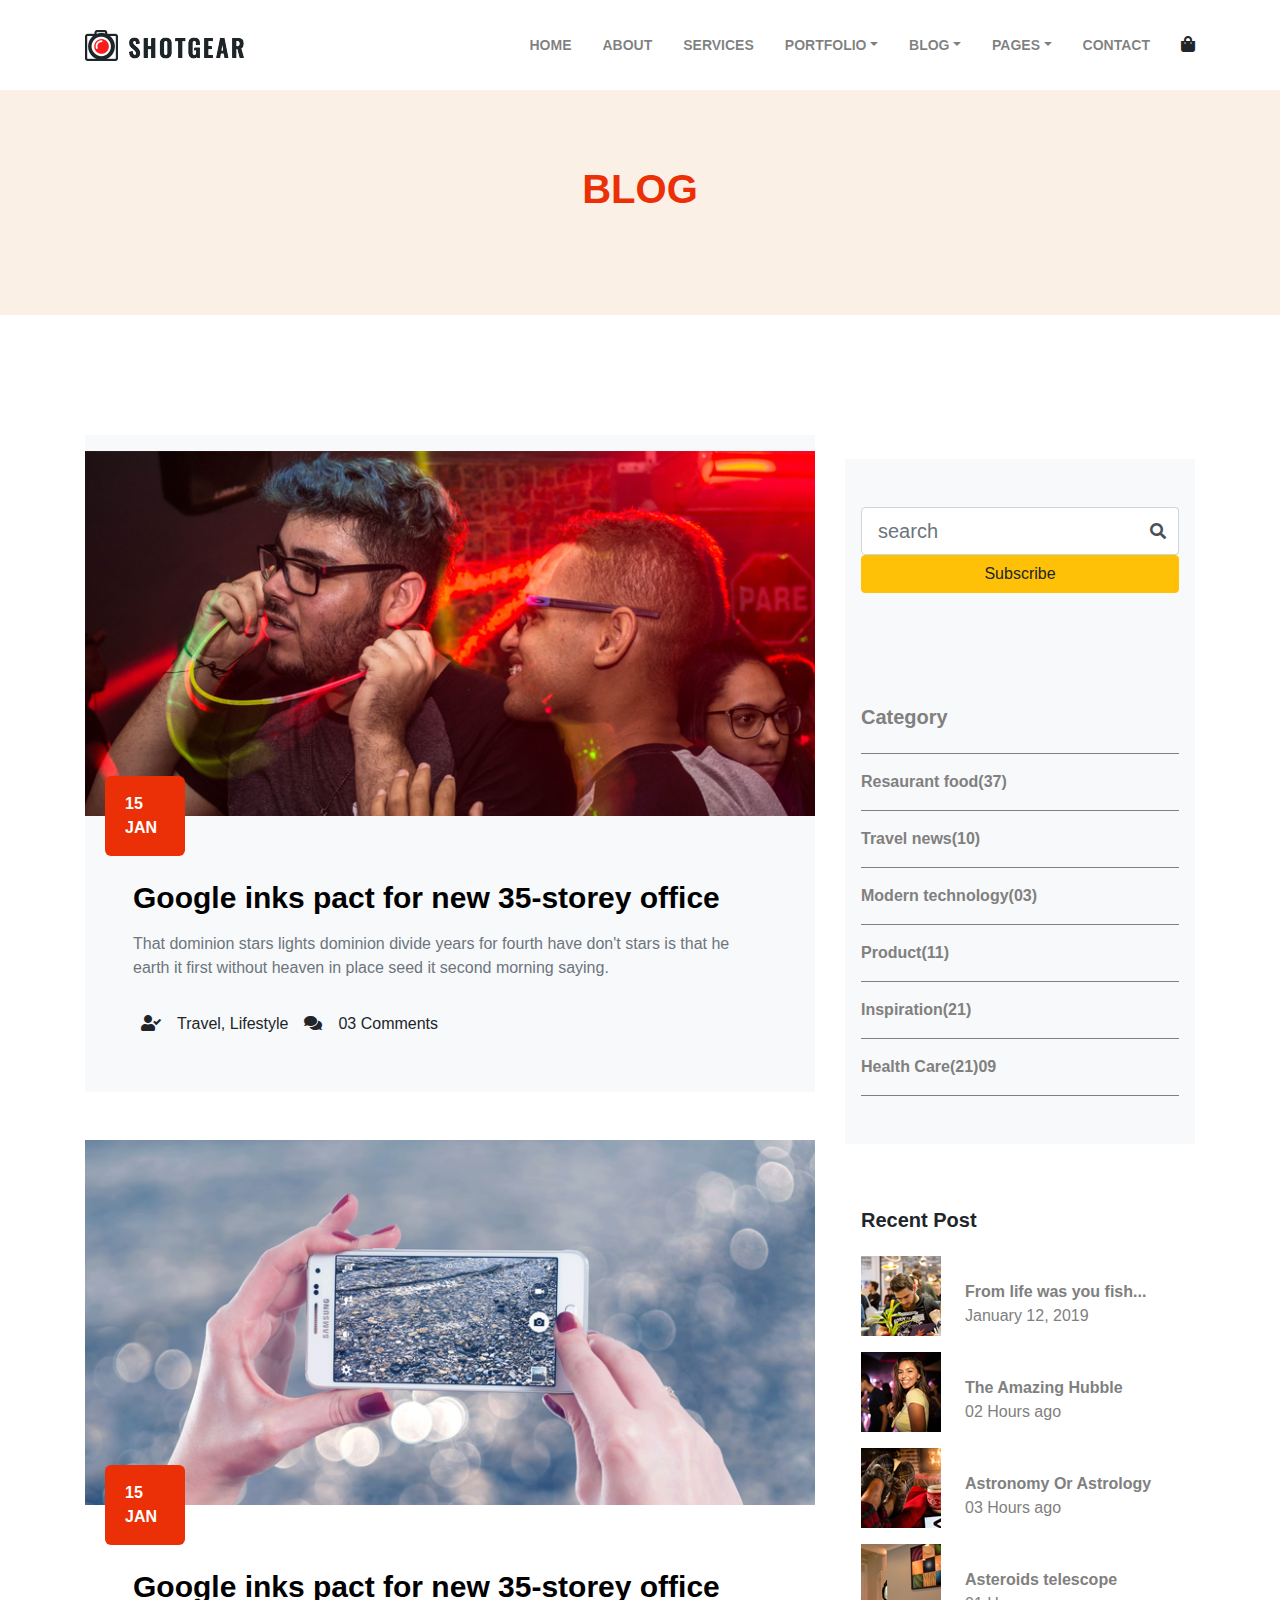
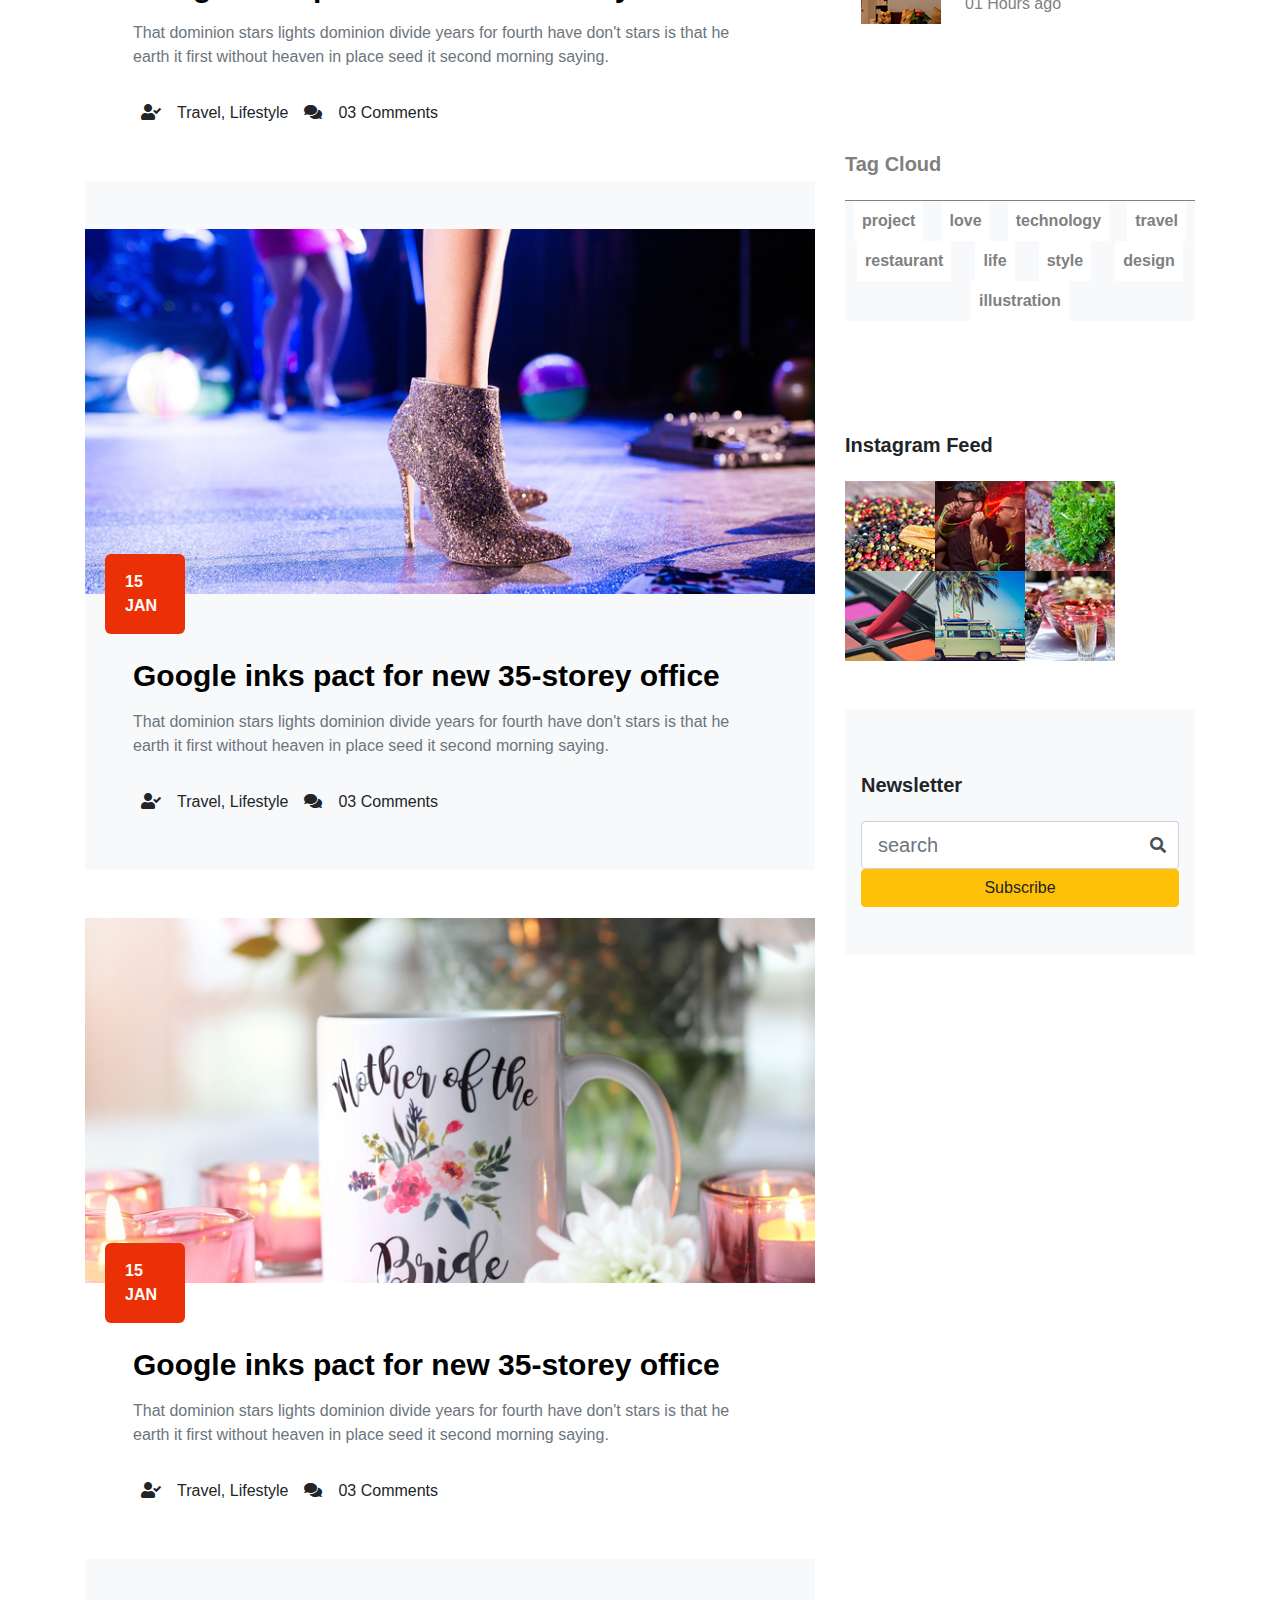
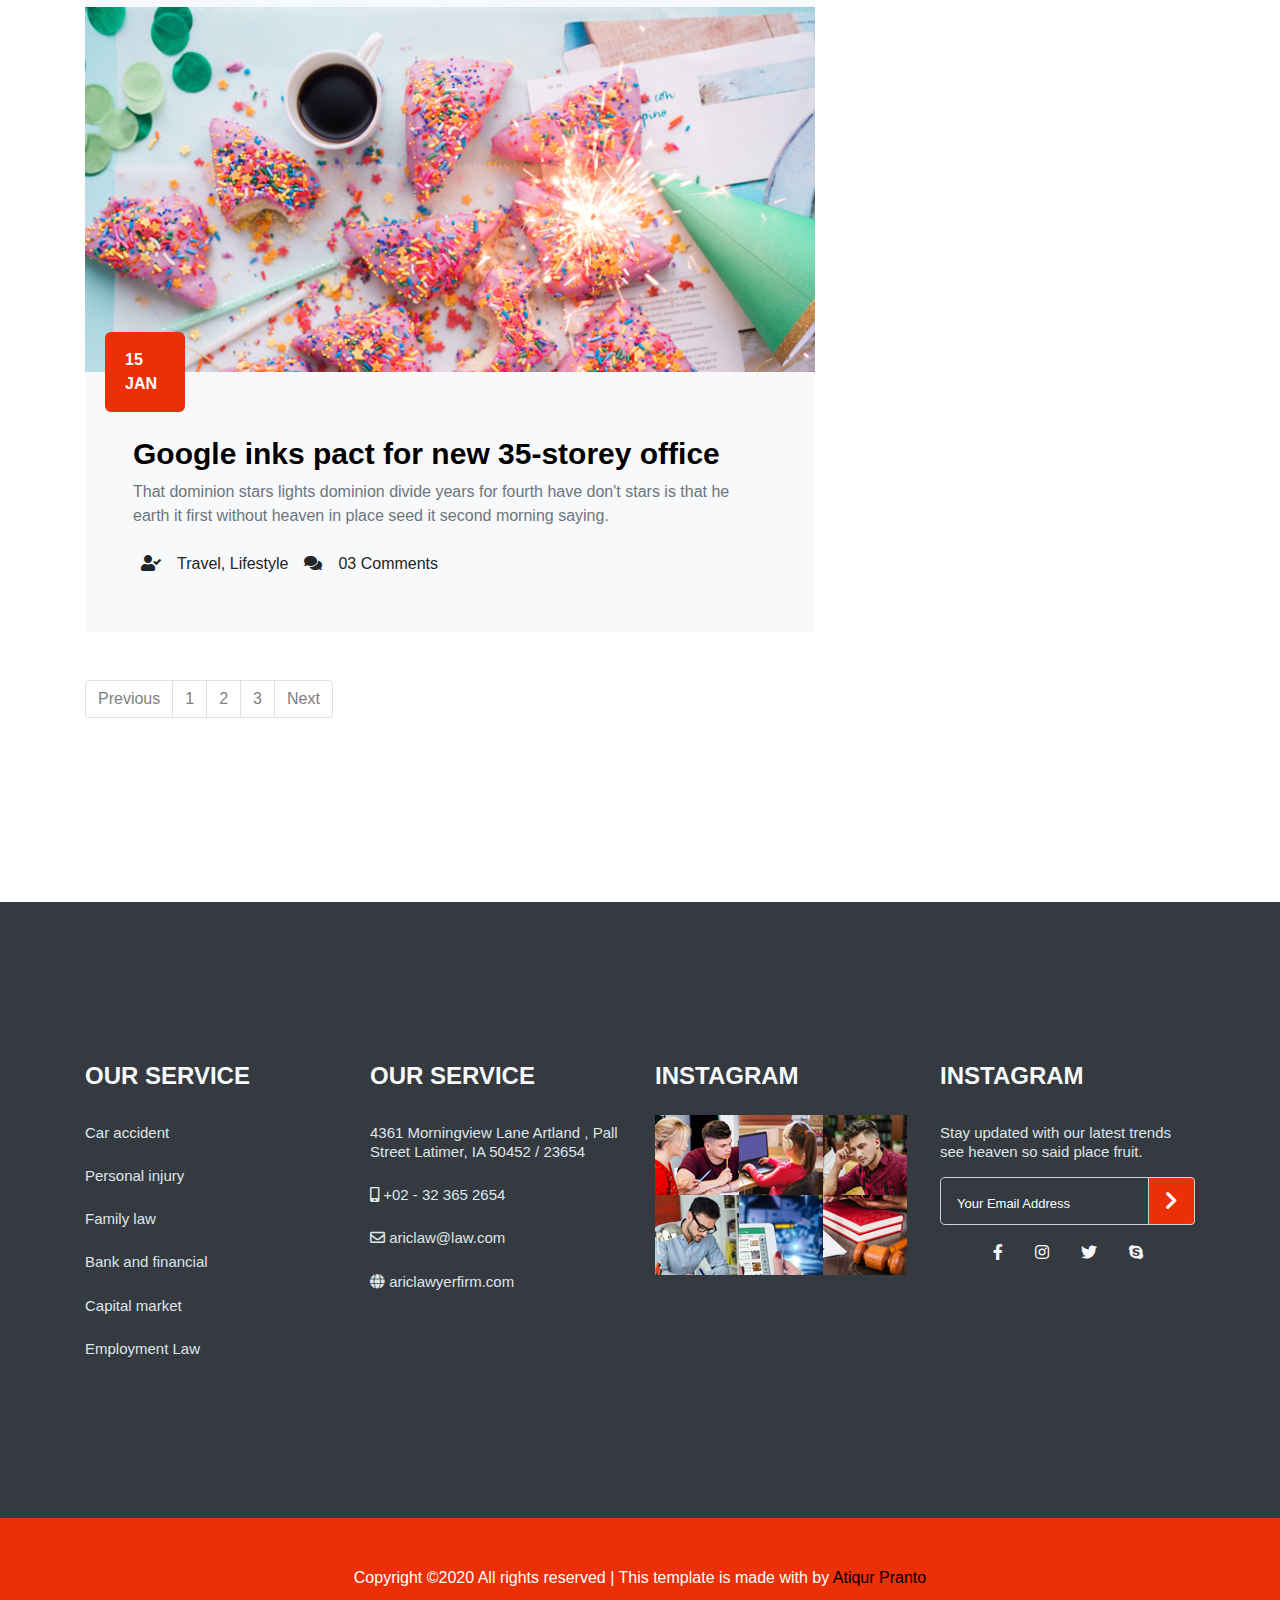
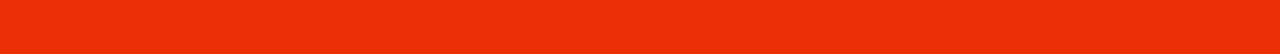
<file: blog.html>
<!DOCTYPE html>
<html lang="en">
<head>
    <meta charset="UTF-8">
    <meta name="viewport" content="width=device-width, initial-scale=1.0">
    <link rel="shortcut icon" href="Image/favicon.png" type="image/x-icon">
    <link rel="stylesheet" href="css/all.min.css">
    <link rel="stylesheet" href="css/fontawesome.min.css">
    <link rel="stylesheet" href="css/bootstrap.min.css">
    <link rel="stylesheet" href="css/style.css">
    <title>Portfolio Details</title>
</head>

<nav class="navbar navbar-expand-lg bg-color navbar-light py-4 fixed-top">
    <div class="container">
        <div class="shop">
            <i class="fas fa-shopping-bag"></i>
        </div>

        <a href="index.html" class="navbar-brand mx-auto">
            <img src="Image/logo.png" alt="Not Found">
        </a>

        <button class="navbar-toggler" data-toggle="collapse" data-target="#pranto">
            <span><i class="fas fa-bars fa-1x"></i></span>
        </button>

        <div class="collapse navbar-collapse" id="pranto">
            <ul class="navbar-nav ml-auto">
                <li class="nav-item">
                    <a href="index.html" class="nav-link">HOME</a>
                </li>
                <li class="nav-item">
                    <a href="About.html" class="nav-link">ABOUT</a>
                </li>
                <li class="nav-item">
                    <a href="service.html" class="nav-link">SERVICES</a>
                </li>

                <li class="dropdown nav-item ">
                    <a href="PORTFOLIO.html" class="nav-link dropdown-toggle " data-toggle="dropdown">PORTFOLIO</a>
                    <div class="dropdown-menu mt-lg-4 ">
                        <a href="PORTFOLIO.html" class="dropdown-item ">Portfolio</a>
                        <a href="portfoliodetails.html" class="dropdown-item ">Portfolio Details</a>
                    </div>
                </li>


                <li class="nav-item dropdown">
                    <a href="blog.html" class="nav-link dropdown-toggle" data-toggle="dropdown">BLOG</a>
                    <div class="dropdown-menu mt-lg-4">
                        <a href="blog.html" class="dropdown-item">Blog</a>
                        <a href="singleblog.html" class="dropdown-item">Single Blog</a>
                    </div>
                </li>


                <li class="nav-item dropdown">
                    <a href="sample.html" class="nav-link dropdown-toggle " data-toggle="dropdown">PAGES</a>
                    <div class="dropdown-menu mt-lg-4 ">
                        <a href="sample.html" class="dropdown-item">Elements</a>
                    </div>
                </li>

                <li class="nav-item">
                    <a href="contact.html" class="nav-link">CONTACT</a>
                </li>
            </ul>
        </div>

        <div class="d-none d-lg-block pl-2 p">
            <i class="fas fa-shopping-bag"></i>
        </div>
    </div>
</nav>

<section id="portfoliodetails" class="text-dark">
    <div class="about-inner">
       <div class="container">
           <div class="row">
               <div class="col-12 text-center">
                   <h1 class="display-5" style="font-weight: 700;"><span style="color:#eb2f06">BLOG</span> </h1>
               </div>
           </div>
       </div>
    </div>
</section>
<section id="blog1" class="py-5">
    <div class="container">
        <div class="row py-5">
            <div class="col-lg-8  py-4">


                <div class="d-flex flex-column pt-3 pb-5 bg-light">
                    <div><img src="Image/single_blog_1.png" alt="" class="img-fluid"></div>
                    <div class="box">
                        <div class="boxtext"> 15 JAN</div>
                    </div>
                    <div  class="px-5">
                        <div>
                            <h4 class="pt-md-4 "><a href="#" class="viewwork">Google inks pact for new 35-storey office</a></h4>
                        </div>
                        <div><p class="text-muted py-2">That dominion stars lights dominion divide years for fourth have don't stars is that he earth
                             it first without heaven in place seed it second morning saying.</p></div>
                             <div class="d-flex flex-row justify-content-start">
                                 <div class="p-2"><i class="fas fa-user-check"></i></div>
                                 <div class="p-2">Travel, Lifestyle</div>
                                 <div class="p-2"><i class="fas fa-comments"></i></div>
                                 <div class="p-2">03 Comments</div>
                             </div>  
                    </div>
                </div>

                <div class="d-flex flex-column py-5">
                    <div><img src="Image/single_blog_2.png" alt="" class="img-fluid"></div>
                    <div class="box">
                        <div class="boxtext"> 15 JAN</div>
                    </div>
                    <div  class="px-5">
                        <div>
                            <h4 class="pt-md-4 "><a href="#" class="viewwork">Google inks pact for new 35-storey office</a></h4>
                        </div>
                        <div><p class="text-muted py-2">That dominion stars lights dominion divide years for fourth have don't stars is that he earth
                             it first without heaven in place seed it second morning saying.</p></div>
                             <div class="d-flex flex-row justify-content-start">
                                 <div class="p-2"><i class="fas fa-user-check"></i></div>
                                 <div class="p-2">Travel, Lifestyle</div>
                                 <div class="p-2"><i class="fas fa-comments"></i></div>
                                 <div class="p-2">03 Comments</div>
                             </div>  
                    </div>
                </div>

                <div class="d-flex flex-column py-5 bg-light">
                    <div><img src="Image/single_blog_3.png" alt="" class="img-fluid"></div>
                    <div class="box">
                        <div class="boxtext"> 15 JAN</div>
                    </div>
                    <div  class="px-5">
                        <div>
                            <h4 class="pt-md-4 "><a href="#" class="viewwork">Google inks pact for new 35-storey office</a></h4>
                        </div>
                        <div><p class="text-muted py-2">That dominion stars lights dominion divide years for fourth have don't stars is that he earth
                             it first without heaven in place seed it second morning saying.</p></div>
                             <div class="d-flex flex-row justify-content-start">
                                 <div class="p-2"><i class="fas fa-user-check"></i></div>
                                 <div class="p-2">Travel, Lifestyle</div>
                                 <div class="p-2"><i class="fas fa-comments"></i></div>
                                 <div class="p-2">03 Comments</div>
                             </div>  
                    </div>
                </div>


                <div class="d-flex flex-column py-5">
                    <div><img src="Image/single_blog_4.png" alt="" class="img-fluid"></div>
                    <div class="box">
                        <div class="boxtext"> 15 JAN</div>
                    </div>
                    <div  class="px-5">
                        <div>
                            <h4 class="pt-md-4 "><a href="#" class="viewwork">Google inks pact for new 35-storey office</a></h4>
                        </div>
                        <div><p class="text-muted py-2">That dominion stars lights dominion divide years for fourth have don't stars is that he earth
                             it first without heaven in place seed it second morning saying.</p></div>
                             <div class="d-flex flex-row justify-content-start">
                                 <div class="p-2"><i class="fas fa-user-check"></i></div>
                                 <div class="p-2">Travel, Lifestyle</div>
                                 <div class="p-2"><i class="fas fa-comments"></i></div>
                                 <div class="p-2">03 Comments</div>
                             </div>  
                    </div>
                </div>


                <div class="d-flex flex-column py-5 bg-light">
                    <div><img src="Image/single_blog_5.png" alt="" class="img-fluid"></div>
                    <div class="box">
                        <div class="boxtext"> 15 JAN</div>
                    </div>
                    <div class="px-5">
                        <div>
                            <h4 class="pt-md-4 "><a href="#" class="viewwork">Google inks pact for new 35-storey office</a></h4>
                        </div>
                        <div ><p class="text-muted ">That dominion stars lights dominion divide years for fourth have don't stars is that he earth
                             it first without heaven in place seed it second morning saying.</p></div>
                             <div class="d-flex flex-row justify-content-start">
                                 <div class="p-2"><i class="fas fa-user-check"></i></div>
                                 <div class="p-2">Travel, Lifestyle</div>
                                 <div class="p-2"><i class="fas fa-comments"></i></div>
                                 <div class="p-2">03 Comments</div>
                             </div>  
                    </div>
                </div>
              
                    
                <ul class="pagination py-5">
                    <li class="page-item"><a class="page-link" href="#">Previous</a></li>
                    <li class="page-item"><a class="page-link" href="#">1</a></li>
                    <li class="page-item"><a class="page-link" href="#">2</a></li>
                    <li class="page-item"><a class="page-link" href="#">3</a></li>
                    <li class="page-item"><a class="page-link" href="#">Next</a></li>
                  </ul> 
               

            </div>
            <div class="col-lg-4  py-5">
                <form class=" py-5 bg-light px-3" >
                    <div class="input-group">
                        <input type="text" class="form-control form-control-lg" placeholder="search" style="border-right: none;">
                        <div class="input-group-append">
                            <span class="input-group-text " style="background: white; border-left: none;">
                                <i class="fas fa-search"></i>
                            </span>
                        </div>
                      
                    </div>
                    <button class="btn btn-warning btn-block" type="submit">Subscribe</button>
                </form>

                <div class="d-flex flex-column py-5 bg-light px-3">
                    <div class="py-3 bottomb"><h5><b>Category</b></h5></div>
                    <div class="py-3 bottomb">Resaurant food(37)</div>
                    <div class="py-3 bottomb">Travel news(10)</div>
                    <div class="py-3 bottomb">Modern technology(03)</div>
                    <div class="py-3 bottomb">Product(11)</div>
                    <div class="py-3 bottomb">Inspiration(21)</div>
                    <div class="py-3 bottomb">Health Care(21)09</div>
                </div>

                <div class="d-flex flex-column py-5 px-3">
                   <div class="py-3"><h5><b>Recent Post</b></h5></div>

                   <div class="d-flex flex-row">
                    <div ><img src="Image/post/post_1.png" alt="" class="img-fluid"></div>
                    <div class="p-4 postclass"><b>From life was you fish...</b> <br>
                        January 12, 2019</div>
                   </div>

                   <div class="d-flex flex-row">
                    <div ><img src="Image/post/post_2.png" alt="" class="img-fluid"></div>
                    <div class="p-4 postclass"><b>The Amazing Hubble</b> <br>
                        02 Hours ago</div>
                   </div>
                   

                   <div class="d-flex flex-row">
                    <div ><img src="Image/post/post_3.png" alt="" class="img-fluid"></div>
                    <div class="p-4 postclass"><b>Astronomy Or Astrology</b> <br>
                        03 Hours ago</div>
                   </div>
                   

                   <div class="d-flex flex-row">
                    <div ><img src="Image/post/post_4.png" alt="" class="img-fluid"></div>
                    <div class="p-4 postclass"><b>Asteroids telescope</b> <br>
                        01 Hours ago</div>
                   </div>
                   
                </div>

               <div class="d-flex flex-column py-5">
                <div class="py-3 bottomb"><h5><b>Tag Cloud</b></h5></div>
                <div class="d-flex flex-wrap bg-light justify-content-around">
                    <div class="p-2 postclass2">project</div>
                    <div class="p-2 postclass2">love</div>
                    <div class="p-2 postclass2">technology</div>
                    <div class="p-2 postclass2">travel</div>
                    <div class="p-2 postclass2">restaurant</div>
                    <div class="p-2 postclass2">life</div>
                    <div class="p-2 postclass2">style</div>
                    <div class="p-2 postclass2">design</div>
                    <div class="p-2 postclass2">illustration</div>
                </div>
               </div>


              <div class="d-flex flex-column py-5">
                <div class="py-3" style="color: grays;"><h5><b>Instagram Feed</b></h5></div>
                <div class="d-flex flex-wrap ">
      
                    <div><img src="Image/post/post_5.png" alt="" class="img-float"></div>
                    <div><img src="Image/post/post_6.png" alt=""  class="img-float"></div>
                    <div><img src="Image/post/post_7.png" alt=""  class="img-float"></div>
                    <div><img src="Image/post/post_8.png" alt=""  class="img-float"></div>
                    <div><img src="Image/post/post_9.png" alt=""  class="img-float"></div>
                    <div><img src="Image/post/post_10.png" alt=""  class="img-float"></div>
                 
                </div>   
              </div>      
              
              <form class=" py-5 bg-light px-3" >
                <div class="py-3" style="color: grays;"><h5><b>Newsletter</b></h5></div>
                <div class="input-group">
                    <input type="text" class="form-control form-control-lg" placeholder="search" style="border-right: none;">
                    <div class="input-group-append">
                        <span class="input-group-text " style="background: white; border-left: none;">
                            <i class="fas fa-search"></i>
                        </span>
                    </div>
                  
                </div>
              <button class="btn btn-warning btn-block" type="submit">Subscribe</button>
            </form>

            </div>

        </div>
    </div>
</section>


<section id="contact" class="bg-dark py-5 text-light">
    <div class="container">
        <div class="row py-5">

            <div class="col-lg-3 py-5">
                
                <div class="d-flex flex-column">
                   <div class="py-3"> <h4 style="font-weight: bold;">OUR SERVICE</h4>
                    </div>
                    <div>
                        <h6 class="py-lg-2 "><a href="#" class="viewwork">Car accident
                          </a></h6>
                    </div>
                    <div>
                        <h6 class="py-lg-2"><a href="#" class="viewwork">  Personal injury
                            </a></h6>
                    </div>
                    <div>
                        <h6 class="py-lg-2"><a href="#" class="viewwork">Family law
                           </a></h6>
                    </div>
                    <div>
                        <h6 class="py-lg-2"><a href="#" class="viewwork"> Bank and financial
                           </a></h6>
                    </div>
                    <div>
                        <h6 class="py-lg-2"><a href="#" class="viewwork"> Capital market
                         </a></h6>
                    </div>
                    <div>
                        <h6 class="py-lg-2"><a href="#" class="viewwork">   Employment Law</a></h6>
                    </div>
                </div>
            
            </div>


            <div class="col-lg-3 py-5"> 
                <div class="d-flex flex-column">
                <div class="py-3"> <h4 style="font-weight: bold;">OUR SERVICE</h4>
                 </div>
                 <div>
                     <h6 class="py-lg-2"><a href="#" class="viewwork">4361 Morningview Lane Artland
                          , Pall Street Latimer, IA 50452 / 23654
                       </a></h6>
                 </div>
                 <div>
                     <h6 class="py-lg-2"><a href="#" class="viewwork"> <i class="fas fa-mobile-alt"></i>  +02 - 32 365 2654
                         </a></h6>
                 </div>
                 <div>
                     <h6 class="py-lg-2"><a href="#" class="viewwork"><i class="far fa-envelope"></i> ariclaw@law.com
                        </a></h6>
                 </div>
                 <div>
                     <h6 class="py-lg-2"><a href="#" class="viewwork"><i class="fas fa-globe"></i>  ariclawyerfirm.com
                        </a></h6>
                 </div>
                
             </div>
            </div>
            <div class="col-lg-3 py-5">
                <div class="py-3"> <h4 style="font-weight: bold;">INSTAGRAM</h4> </div> 
                <div class="d-flex flex-wrap ">
                    
                    <div><img src="Image/footer_img_1.png" alt="" class="img-float"></div>
                    <div><img src="Image/footer_img_2.png" alt=""  class="img-float"></div>
                    <div><img src="Image/footer_img_3.png" alt=""  class="img-float"></div>
                    <div><img src="Image/footer_img_4.png" alt=""  class="img-float"></div>
                    <div><img src="Image/footer_img_5.png" alt=""  class="img-float"></div>
                    <div><img src="Image/footer_img_6.png" alt=""  class="img-float"></div>
                 
                </div>           
        </div>
            <div class="col-lg-3 py-5">
                <div class="py-3"> <h4 style="font-weight: bold;">INSTAGRAM</h4> 
                </div>
                <div class="d-flex flex-column">
                    <div>
                        <h6 class="py-lg-2"><a href="#" class="viewwork"> Stay updated with our latest
                             trends see heaven so said place fruit.
                           </a></h6>
                    </div>
                    <div>
                        <div class="input-group text-right">
                            <input type="email" class="form-control bg-dark form-control-lg" placeholder="Your Email Address">
                            <div class="input-group-append">
                                <span class=" input-group-text px-3" style="background-color: #eb2f06;font-size: 20px;">
                                    <a href="#" style="color: white;"><i class="fas fa-chevron-right"></i> </a>
                                </span>
                            </div>
                        </div>
                    </div>
                </div>

                <div class="d-flex d-row justify-content-center py-3">
                    <div class="px-3"><i class="fab fa-facebook-f"></i></div>
                    <div class="px-3"><i class="fab fa-instagram"></i></div>
                    <div class="px-3"><i class="fab fa-twitter"></i></div>
                    <div class="px-3"><i class="fab fa-skype"></i></div>
                </div>

            </div>
        </div>
    </div>
</section>

<footer id="footer" style="background-color:#eb2f06;" class=" py-5 text-center">
    <div class="container">
        <div class="row">
            <div class="col-12">
                <p style="color: white;">Copyright ©2020 All rights reserved |
                     This template is made with  by <span style="color: black;"> Atiqur Pranto</span></p>
            </div>
        </div>
    </div>
</footer>


<script src="js/jquery-slim.min.js"></script>
<script src="js/popper.min.js"></script>
<script src="js/bootstrap.min.js"></script>
<script>
    $(window).scroll(function() {
        $('nav').toggleClass('scrolled', $(this).scrollTop() > 50);
    });
</script>
</body>
</html>
</file>
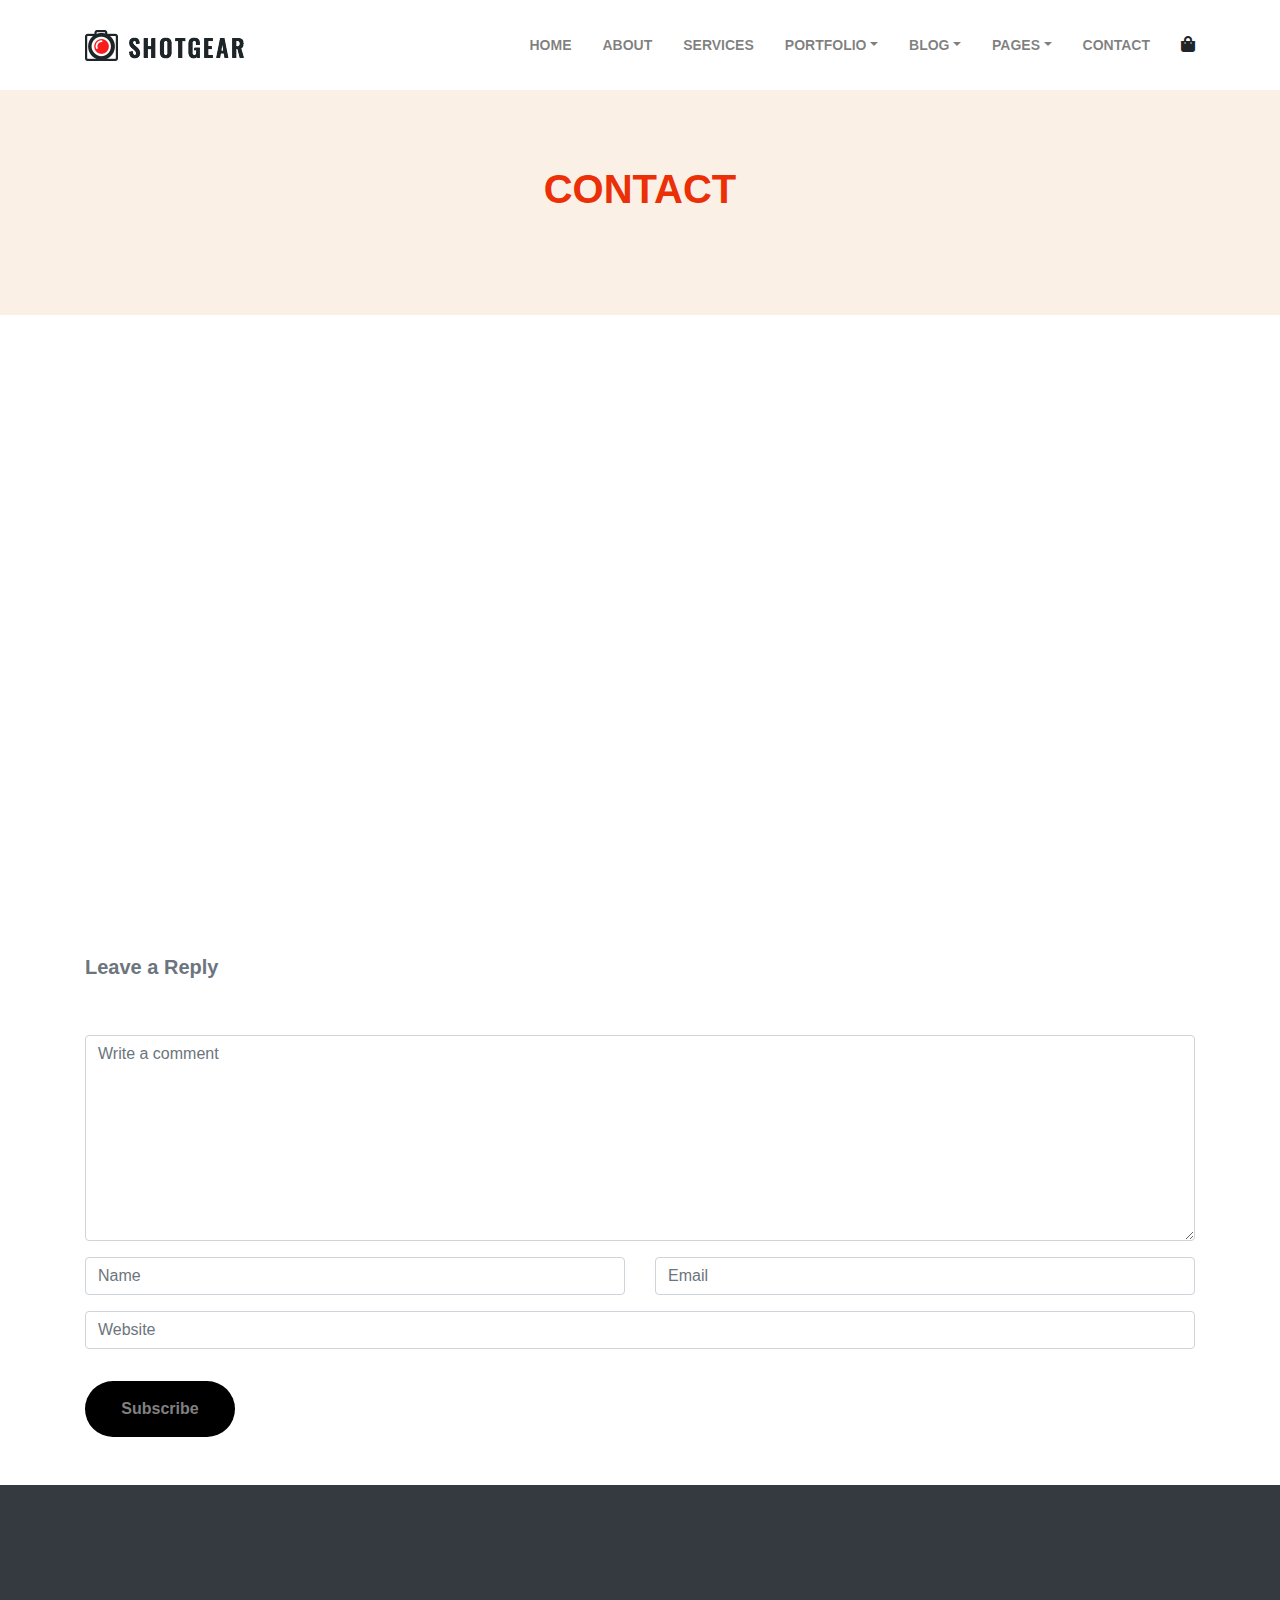
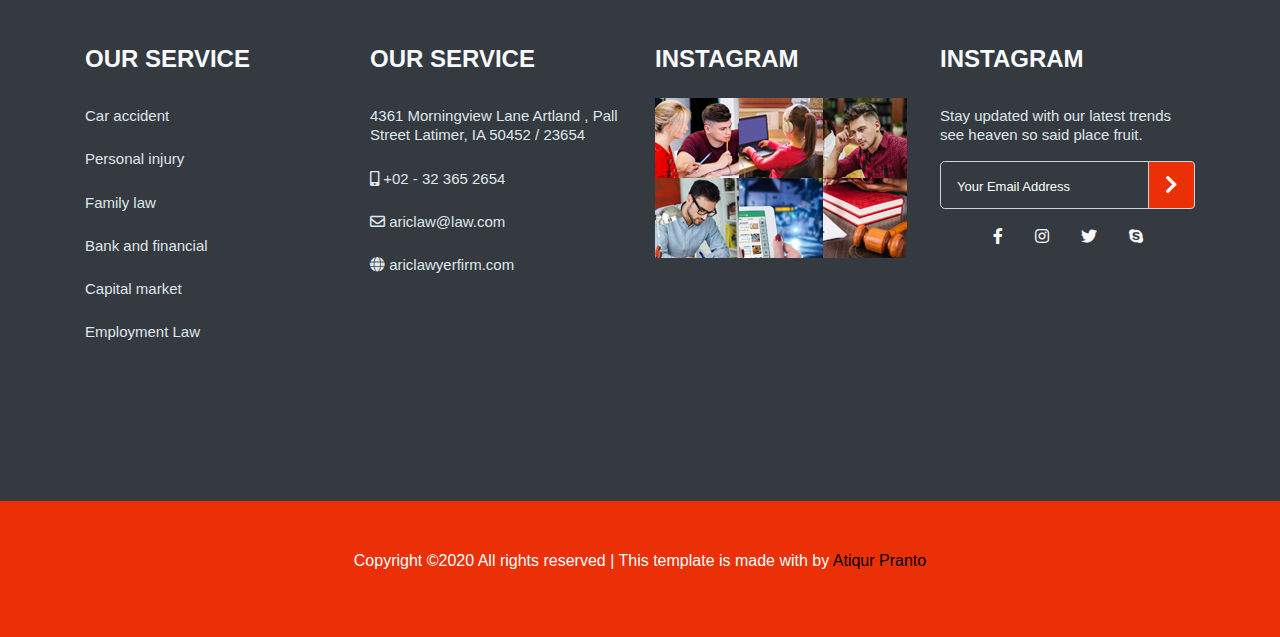
<file: contact.html>
<!DOCTYPE html>
<html lang="en">

<head>
    <meta charset="UTF-8">
    <meta name="viewport" content="width=device-width, initial-scale=1.0">
    <link rel="shortcut icon" href="Image/favicon.png" type="image/x-icon">
    <link rel="stylesheet" href="css/all.min.css">
    <link rel="stylesheet" href="css/fontawesome.min.css">
    <link rel="stylesheet" href="css/bootstrap.min.css">
    <link rel="stylesheet" href="css/style.css">
    <title>Portfolio Details</title>
</head>

<nav class="navbar navbar-expand-lg bg-color navbar-light py-4 fixed-top">
    <div class="container">
        <div class="shop">
            <i class="fas fa-shopping-bag"></i>
        </div>

        <a href="index.html" class="navbar-brand mx-auto">
            <img src="Image/logo.png" alt="Not Found">
        </a>

        <button class="navbar-toggler" data-toggle="collapse" data-target="#pranto">
            <span><i class="fas fa-bars fa-1x"></i></span>
        </button>

        <div class="collapse navbar-collapse" id="pranto">
            <ul class="navbar-nav ml-auto">
                <li class="nav-item">
                    <a href="index.html" class="nav-link">HOME</a>
                </li>
                <li class="nav-item">
                    <a href="About.html" class="nav-link">ABOUT</a>
                </li>
                <li class="nav-item">
                    <a href="service.html" class="nav-link">SERVICES</a>
                </li>

                <li class="dropdown nav-item ">
                    <a href="PORTFOLIO.html" class="nav-link dropdown-toggle " data-toggle="dropdown">PORTFOLIO</a>
                    <div class="dropdown-menu mt-lg-4 ">
                        <a href="PORTFOLIO.html" class="dropdown-item ">Portfolio</a>
                        <a href="portfoliodetails.html" class="dropdown-item ">Portfolio Details</a>
                    </div>
                </li>


                <li class="nav-item dropdown">
                    <a href="blog.html" class="nav-link dropdown-toggle" data-toggle="dropdown">BLOG</a>
                    <div class="dropdown-menu mt-lg-4">
                        <a href="blog.html" class="dropdown-item">Blog</a>
                        <a href="singleblog.html" class="dropdown-item">Single Blog</a>
                    </div>
                </li>


                <li class="nav-item dropdown">
                    <a href="sample.html" class="nav-link dropdown-toggle " data-toggle="dropdown">PAGES</a>
                    <div class="dropdown-menu mt-lg-4 ">
                        <a href="sample.html" class="dropdown-item">Elements</a>
                    </div>
                </li>

                <li class="nav-item">
                    <a href="contact.html" class="nav-link">CONTACT</a>
                </li>
            </ul>
        </div>

        <div class="d-none d-lg-block pl-2 p">
            <i class="fas fa-shopping-bag"></i>
        </div>
    </div>
</nav>


<section id="portfoliodetails" class="text-dark">
    <div class="about-inner">
        <div class="container">
            <div class="row">
                <div class="col-12 text-center">
                    <h1 class="display-5" style="font-weight: 700;"><span style="color:#eb2f06">CONTACT</span> </h1>
                </div>
            </div>
        </div>
    </div>
</section>

<div id="map">
    <div class="container">
        <div id="map-container-google-1" class="z-depth-1-half map-container" style="height: 500px">
            <iframe src="https://www.google.com/maps/embed?pb=!1m18!1m12!1m3!1d3645.3803096451475!2d90.32087201436315!3d23.98234388579426!2m3!1f0!2f0!3f0!3m2!1i1024!2i768!4f13.1!3m3!1m2!1s0x3755dd141e162261%3A0x4153a6e1487c2316!2sKashimpur%20High%20School!5e0!3m2!1sen!2sbd!4v1593457124917!5m2!1sen!2sbd" width="600" height="450" frameborder="0" style="border:0;" allowfullscreen="" aria-hidden="false" tabindex="0"></iframe>
        </div>
    </div>
</div>
<section id="form">
    <div class="container">
        <div class="text-muted py-3"><h5><b>Leave a Reply</b></h5></div>

        <form class="pb-5">          
            <div class="form-group py-3">
                <textarea name="Comment" id="comment" cols="70" rows="8" placeholder="Write a comment" class="form-control my-3"></textarea>
                <div class="row my-3">
                    <div class="col">
                        <input type="text" class="form-control" placeholder="Name">
                    </div>
                    <div class="col">
                        <input type="email" class="form-control" placeholder="Email">
                    </div>
                </div>
                <input type="website" class="form-control" placeholder="Website">
            </div>

            <button class="btn btnform"> Subscribe</button>
        </form>          
    </div>
</section>




<section id="contact" class="bg-dark py-5 text-light">
    <div class="container">
        <div class="row py-5">

            <div class="col-lg-3 py-5">

                <div class="d-flex flex-column">
                    <div class="py-3">
                        <h4 style="font-weight: bold;">OUR SERVICE</h4>
                    </div>
                    <div>
                        <h6 class="py-lg-2 "><a href="#" class="viewwork">Car accident
                            </a></h6>
                    </div>
                    <div>
                        <h6 class="py-lg-2"><a href="#" class="viewwork"> Personal injury
                            </a></h6>
                    </div>
                    <div>
                        <h6 class="py-lg-2"><a href="#" class="viewwork">Family law
                            </a></h6>
                    </div>
                    <div>
                        <h6 class="py-lg-2"><a href="#" class="viewwork"> Bank and financial
                            </a></h6>
                    </div>
                    <div>
                        <h6 class="py-lg-2"><a href="#" class="viewwork"> Capital market
                            </a></h6>
                    </div>
                    <div>
                        <h6 class="py-lg-2"><a href="#" class="viewwork"> Employment Law</a></h6>
                    </div>
                </div>

            </div>


            <div class="col-lg-3 py-5">
                <div class="d-flex flex-column">
                    <div class="py-3">
                        <h4 style="font-weight: bold;">OUR SERVICE</h4>
                    </div>
                    <div>
                        <h6 class="py-lg-2"><a href="#" class="viewwork">4361 Morningview Lane Artland
                                , Pall Street Latimer, IA 50452 / 23654
                            </a></h6>
                    </div>
                    <div>
                        <h6 class="py-lg-2"><a href="#" class="viewwork"> <i class="fas fa-mobile-alt"></i> +02 - 32 365
                                2654
                            </a></h6>
                    </div>
                    <div>
                        <h6 class="py-lg-2"><a href="#" class="viewwork"><i class="far fa-envelope"></i> ariclaw@law.com
                            </a></h6>
                    </div>
                    <div>
                        <h6 class="py-lg-2"><a href="#" class="viewwork"><i class="fas fa-globe"></i> ariclawyerfirm.com
                            </a></h6>
                    </div>

                </div>
            </div>
            <div class="col-lg-3 py-5">
                <div class="py-3">
                    <h4 style="font-weight: bold;">INSTAGRAM</h4>
                </div>
                <div class="d-flex flex-wrap ">

                    <div><img src="Image/footer_img_1.png" alt="" class="img-float"></div>
                    <div><img src="Image/footer_img_2.png" alt="" class="img-float"></div>
                    <div><img src="Image/footer_img_3.png" alt="" class="img-float"></div>
                    <div><img src="Image/footer_img_4.png" alt="" class="img-float"></div>
                    <div><img src="Image/footer_img_5.png" alt="" class="img-float"></div>
                    <div><img src="Image/footer_img_6.png" alt="" class="img-float"></div>

                </div>
            </div>
            <div class="col-lg-3 py-5">
                <div class="py-3">
                    <h4 style="font-weight: bold;">INSTAGRAM</h4>
                </div>
                <div class="d-flex flex-column">
                    <div>
                        <h6 class="py-lg-2"><a href="#" class="viewwork"> Stay updated with our latest
                                trends see heaven so said place fruit.
                            </a></h6>
                    </div>
                    <div>
                        <div class="input-group text-right">
                            <input type="email" class="form-control bg-dark form-control-lg"
                                placeholder="Your Email Address">
                            <div class="input-group-append">
                                <span class=" input-group-text px-3" style="background-color: #eb2f06;font-size: 20px;">
                                    <a href="#" style="color: white;"><i class="fas fa-chevron-right"></i> </a>
                                </span>
                            </div>
                        </div>
                    </div>
                </div>

                <div class="d-flex d-row justify-content-center py-3">
                    <div class="px-3"><i class="fab fa-facebook-f"></i></div>
                    <div class="px-3"><i class="fab fa-instagram"></i></div>
                    <div class="px-3"><i class="fab fa-twitter"></i></div>
                    <div class="px-3"><i class="fab fa-skype"></i></div>
                </div>

            </div>
        </div>
    </div>
</section>

<footer id="footer" style="background-color:#eb2f06;" class=" py-5 text-center">
    <div class="container">
        <div class="row">
            <div class="col-12">
                <p style="color: white;">Copyright ©2020 All rights reserved |
                    This template is made with by <span style="color: black;"> Atiqur Pranto</span></p>
            </div>
        </div>
    </div>
</footer>


<script src="js/jquery-slim.min.js"></script>
<script src="js/popper.min.js"></script>
<script src="js/bootstrap.min.js"></script>
<script>
    $(window).scroll(function () {
        $('nav').toggleClass('scrolled', $(this).scrollTop() > 50);
    });
</script>
</body>

</html>
</file>
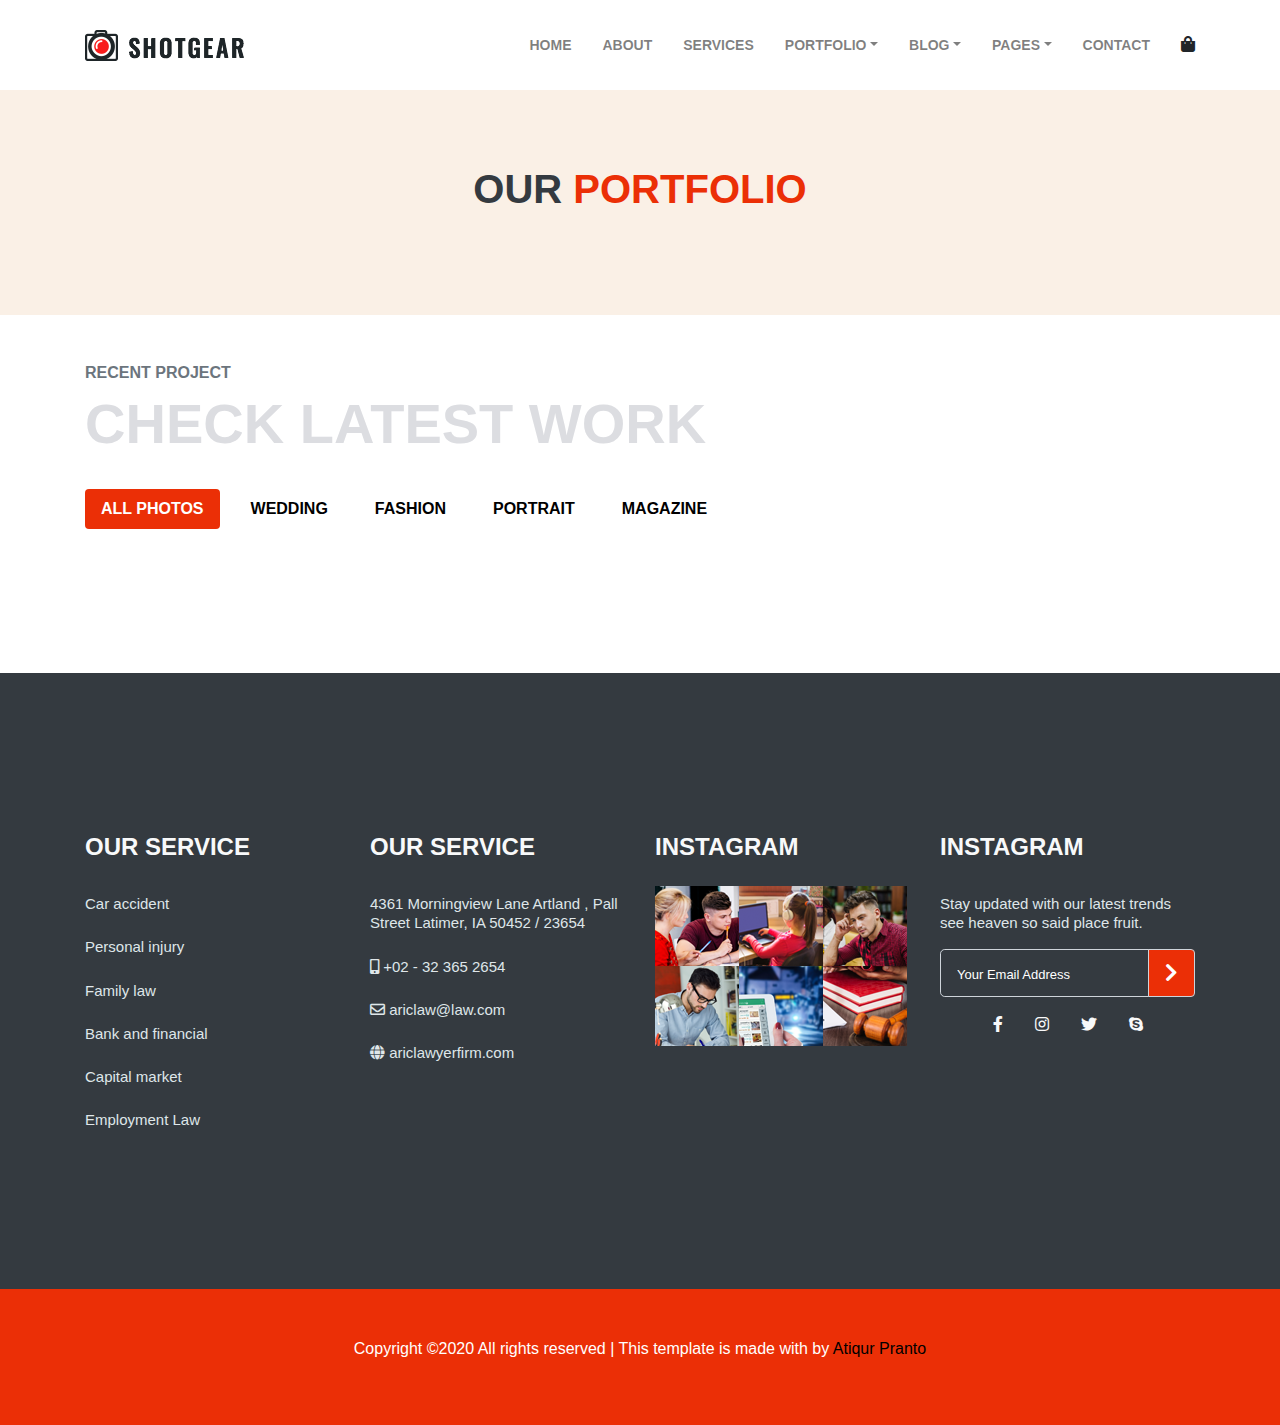
<file: PORTFOLIO.html>
<!DOCTYPE html>
<html lang="en">
<head>
    <meta charset="UTF-8">
    <meta name="viewport" content="width=device-width, initial-scale=1.0">
    <link rel="shortcut icon" href="Image/favicon.png" type="image/x-icon">
    <link rel="stylesheet" href="css/all.min.css">
    <link rel="stylesheet" href="css/fontawesome.min.css">
    <link rel="stylesheet" href="css/bootstrap.min.css">
    <link rel="stylesheet" href="css/style.css">
    <title>Portfolio</title>
</head>
<body>

    <nav class="navbar navbar-expand-lg bg-color navbar-light py-4 fixed-top">
        <div class="container">
            <div class="shop">
                <i class="fas fa-shopping-bag"></i>
            </div>

            <a href="index.html" class="navbar-brand mx-auto">
                <img src="Image/logo.png" alt="Not Found">
            </a>

            <button class="navbar-toggler" data-toggle="collapse" data-target="#pranto">
                <span><i class="fas fa-bars fa-1x"></i></span>
            </button>

            <div class="collapse navbar-collapse" id="pranto">
                <ul class="navbar-nav ml-auto">
                    <li class="nav-item">
                        <a href="index.html" class="nav-link">HOME</a>
                    </li>
                    <li class="nav-item">
                        <a href="About.html" class="nav-link">ABOUT</a>
                    </li>
                    <li class="nav-item">
                        <a href="service.html" class="nav-link">SERVICES</a>
                    </li>

                    <li class="dropdown nav-item ">
                        <a href="PORTFOLIO.html" class="nav-link dropdown-toggle " data-toggle="dropdown">PORTFOLIO</a>
                        <div class="dropdown-menu mt-lg-4 ">
                            <a href="PORTFOLIO.html" class="dropdown-item ">Portfolio</a>
                            <a href="portfoliodetails.html" class="dropdown-item ">Portfolio Details</a>
                        </div>
                    </li>

                    <li class="nav-item dropdown">
                        <a href="blog.html" class="nav-link dropdown-toggle" data-toggle="dropdown">BLOG</a>
                        <div class="dropdown-menu mt-lg-4">
                            <a href="blog.html" class="dropdown-item">Blog</a>
                            <a href="singleblog.html" class="dropdown-item">Single Blog</a>
                        </div>
                    </li>
    

                    <li class="nav-item dropdown">
                        <a href="sample.html" class="nav-link dropdown-toggle " data-toggle="dropdown">PAGES</a>
                        <div class="dropdown-menu mt-lg-4 ">
                            <a href="sample.html" class="dropdown-item">Elements</a>
                        </div>
                    </li>

                    <li class="nav-item">
                        <a href="contact.html" class="nav-link">CONTACT</a>
                    </li>
                </ul>
            </div>

            <div class="d-none d-lg-block pl-2 p">
                <i class="fas fa-shopping-bag"></i>
            </div>
        </div>
    </nav>

    <section id="portfolio" class="text-dark">
        <div class="about-inner">
           <div class="container">
               <div class="row">
                   <div class="col-12 text-center">
                       <h1 class="display-5" style="font-weight: 700;">OUR <span style="color:#eb2f06">PORTFOLIO</span> </h1>
                   </div>
               </div>
           </div>
        </div>
    </section>


    <!------------------------------------Latest work---------------------------------->

    <section id="recentproject">
        <div class="container">
            <div class="row py-5">
                <div class="col-8 ">
                    <h6 class="text-muted " style="font-weight: 600;">RECENT PROJECT</h6>
                    <h4 class="display-4 pb-4" style="color:#dcdde1;font-weight: bold;">CHECK LATEST WORK</h4>

                    <ul class="nav nav-pills">
                        <li class="nav-item">
                            <a href="#all" class="nav-link active" data-toggle="tab">ALL PHOTOS</a>
                        </li>

                        <li class="nav-item">
                            <a href="#wedding" class="nav-link" data-toggle="tab">WEDDING</a>
                        </li>

                        <li class="nav-item">
                            <a href="#fashion" class="nav-link" data-toggle="tab">FASHION</a>
                        </li>

                        <li class="nav-item">
                            <a href="#potrait" class="nav-link" data-toggle="tab"> PORTRAIT</a>
                        </li>

                        <li class="nav-item">
                            <a href="#magazine" class="nav-link" data-toggle="tab"> MAGAZINE</a>
                        </li>

                    </ul>
                </div>
            </div>
        </div>
        <div class="container-fluid">
            <div class="tab-content py-5">
                <div class="tab-pane fade" id="all">
                    <div class="row align-items-center justify-content-center">
                        <div class="col-7 col-sm-6 col-md-4">
                            <a href="Image/gallery_item_1.png">
                                <img src="Image/gallery_item_1.png" alt="" class="img-fluid"></a>
                        </div>
                        <div class="col-7 col-sm-6 col-md-4">
                            <a href="Image/gallery_item_2.png">
                                <img src="Image/gallery_item_2.png" alt="" class="img-fluid"></a>
                        </div>

                        <div class="col-7 col-sm-6 col-md-4">
                            <a href="Image/gallery_item_3.png">
                                <img src="Image/gallery_item_3.png" alt="" class="img-fluid"></a>
                        </div>
                    </div>
                    <div class="row align-items-center justify-content-center">
                        <div class="col-7 col-sm-6 col-md-4">
                            <a href="Image/gallery_item_4.png">
                                <img src="Image/gallery_item_4.png" alt="" class="img-fluid"></a>
                        </div>
                        <div class="col-7 col-sm-6 col-md-4">
                            <a href="Image/gallery_item_5.png">
                                <img src="Image/gallery_item_5.png" alt="" class="img-fluid">
                            </a>
                        </div>
                        <div class="col-7 col-sm-6 col-md-4">
                            <a href="Image/gallery_item_6.png">
                                <img src="Image/gallery_item_6.png" alt="" class="img-fluid"></a></div>
                    </div>

                </div>
                <div class="tab-pane fade" id="wedding">
                    <div class="row align-items-center justify-content-center">

                        <div class="col-7 col-sm-6 col-md-4">
                            <a href="Image/gallery_item_2.png">
                                <img src="Image/gallery_item_2.png" alt="" class="img-fluid"></a>
                        </div>

                        <div class="col-7 col-sm-6 col-md-4">
                            <a href="Image/gallery_item_5.png">
                                <img src="Image/gallery_item_5.png" alt="" class="img-fluid">
                            </a>
                        </div>

                        <div class="col-7 col-sm-6 col-md-4">
                            <a href="Image/gallery_item_6.png">
                                <img src="Image/gallery_item_6.png" alt="" class="img-fluid"></a>

                        </div>


                    </div>
                </div>
                <div class="tab-pane fade" id="fashion">
                    <div class="row align-items-center justify-content-center">
                        <div class="col-7 col-sm-6 col-md-4">
                            <a href="Image/gallery_item_5.png">
                                <img src="Image/gallery_item_5.png" alt="" class="img-fluid">
                            </a>
                        </div>

                        <div class="col-7 col-sm-6 col-md-4">
                            <a href="Image/gallery_item_2.png">
                                <img src="Image/gallery_item_2.png" alt="" class="img-fluid"></a>
                        </div>

                        <div class="col-7 col-sm-6 col-md-4">
                            <a href="Image/gallery_item_3.png">
                                <img src="Image/gallery_item_3.png" alt="" class="img-fluid"></a>
                        </div>

                    </div>
                </div>
                <div class="tab-pane fade" id="potrait">
                    <div class="row align-items-center justify-content-center">
                        <div class="col-7 col-sm-6 col-md-4">
                            <a href="Image/gallery_item_1.png">
                                <img src="Image/gallery_item_1.png" alt="" class="img-fluid"></a>
                        </div>

                        <div class="col-7 col-sm-6 col-md-4">
                            <a href="Image/gallery_item_5.png">
                                <img src="Image/gallery_item_5.png" alt="" class="img-fluid">
                            </a>
                        </div>

                        <div class="col-7 col-sm-6 col-md-4">
                            <a href="Image/gallery_item_3.png">
                                <img src="Image/gallery_item_3.png" alt="" class="img-fluid"></a>
                        </div>
                    </div>
                </div>
                <div class="tab-pane fade" id="magazine">
                    <div class="row align-items-center justify-content-center">
                        <div class="col-7 col-sm-6 col-md-4">
                            <a href="Image/gallery_item_5.png">
                                <img src="Image/gallery_item_5.png" alt="" class="img-fluid">
                            </a>
                        </div>
                        <div class="col-7 col-sm-6 col-md-4">
                            <a href="Image/gallery_item_6.png">
                                <img src="Image/gallery_item_6.png" alt="" class="img-fluid"></a>

                        </div>
                    </div>
                </div>
            </div>
        </div>
    </section>


    <section id="contact" class="bg-dark py-5 text-light">
        <div class="container">
            <div class="row py-5">

                <div class="col-lg-3 py-5">
                    
                    <div class="d-flex flex-column">
                       <div class="py-3"> <h4 style="font-weight: bold;">OUR SERVICE</h4>
                        </div>
                        <div>
                            <h6 class="py-lg-2 "><a href="#" class="viewwork">Car accident
                              </a></h6>
                        </div>
                        <div>
                            <h6 class="py-lg-2"><a href="#" class="viewwork">  Personal injury
                                </a></h6>
                        </div>
                        <div>
                            <h6 class="py-lg-2"><a href="#" class="viewwork">Family law
                               </a></h6>
                        </div>
                        <div>
                            <h6 class="py-lg-2"><a href="#" class="viewwork"> Bank and financial
                               </a></h6>
                        </div>
                        <div>
                            <h6 class="py-lg-2"><a href="#" class="viewwork"> Capital market
                             </a></h6>
                        </div>
                        <div>
                            <h6 class="py-lg-2"><a href="#" class="viewwork">   Employment Law</a></h6>
                        </div>
                    </div>
                
                </div>


                <div class="col-lg-3 py-5"> 
                    <div class="d-flex flex-column">
                    <div class="py-3"> <h4 style="font-weight: bold;">OUR SERVICE</h4>
                     </div>
                     <div>
                         <h6 class="py-lg-2"><a href="#" class="viewwork">4361 Morningview Lane Artland
                              , Pall Street Latimer, IA 50452 / 23654
                           </a></h6>
                     </div>
                     <div>
                         <h6 class="py-lg-2"><a href="#" class="viewwork"> <i class="fas fa-mobile-alt"></i>  +02 - 32 365 2654
                             </a></h6>
                     </div>
                     <div>
                         <h6 class="py-lg-2"><a href="#" class="viewwork"><i class="far fa-envelope"></i> ariclaw@law.com
                            </a></h6>
                     </div>
                     <div>
                         <h6 class="py-lg-2"><a href="#" class="viewwork"><i class="fas fa-globe"></i>  ariclawyerfirm.com
                            </a></h6>
                     </div>
                    
                 </div>
                </div>
                <div class="col-lg-3 py-5">
                    <div class="py-3"> <h4 style="font-weight: bold;">INSTAGRAM</h4> </div> 
                    <div class="d-flex flex-wrap ">
                        
                        <div><img src="Image/footer_img_1.png" alt="" class="img-float"></div>
                        <div><img src="Image/footer_img_2.png" alt=""  class="img-float"></div>
                        <div><img src="Image/footer_img_3.png" alt=""  class="img-float"></div>
                        <div><img src="Image/footer_img_4.png" alt=""  class="img-float"></div>
                        <div><img src="Image/footer_img_5.png" alt=""  class="img-float"></div>
                        <div><img src="Image/footer_img_6.png" alt=""  class="img-float"></div>
                     
                    </div>           
            </div>
                <div class="col-lg-3 py-5">
                    <div class="py-3"> <h4 style="font-weight: bold;">INSTAGRAM</h4> 
                    </div>
                    <div class="d-flex flex-column">
                        <div>
                            <h6 class="py-lg-2"><a href="#" class="viewwork"> Stay updated with our latest
                                 trends see heaven so said place fruit.
                               </a></h6>
                        </div>
                        <div>
                            <div class="input-group text-right">
                                <input type="email" class="form-control bg-dark form-control-lg" placeholder="Your Email Address">
                                <div class="input-group-append">
                                    <span class=" input-group-text px-3" style="background-color: #eb2f06;font-size: 20px;">
                                        <a href="#" style="color: white;"><i class="fas fa-chevron-right"></i> </a>
                                    </span>
                                </div>
                            </div>
                        </div>
                    </div>

                    <div class="d-flex d-row justify-content-center py-3">
                        <div class="px-3"><i class="fab fa-facebook-f"></i></div>
                        <div class="px-3"><i class="fab fa-instagram"></i></div>
                        <div class="px-3"><i class="fab fa-twitter"></i></div>
                        <div class="px-3"><i class="fab fa-skype"></i></div>
                    </div>

                </div>
            </div>
        </div>
    </section>

    <footer id="footer" style="background-color:#eb2f06;" class=" py-5 text-center">
        <div class="container">
            <div class="row">
                <div class="col-12">
                    <p style="color: white;">Copyright ©2020 All rights reserved |
                         This template is made with  by <span style="color: black;"> Atiqur Pranto</span></p>
                </div>
            </div>
        </div>
    </footer>



    <script src="js/jquery-slim.min.js"></script>
    <script src="js/popper.min.js"></script>
    <script src="js/bootstrap.min.js"></script>
    <script>
        $(window).scroll(function() {
            $('nav').toggleClass('scrolled', $(this).scrollTop() > 50);
        });
    </script>
</body>
</html>
</file>
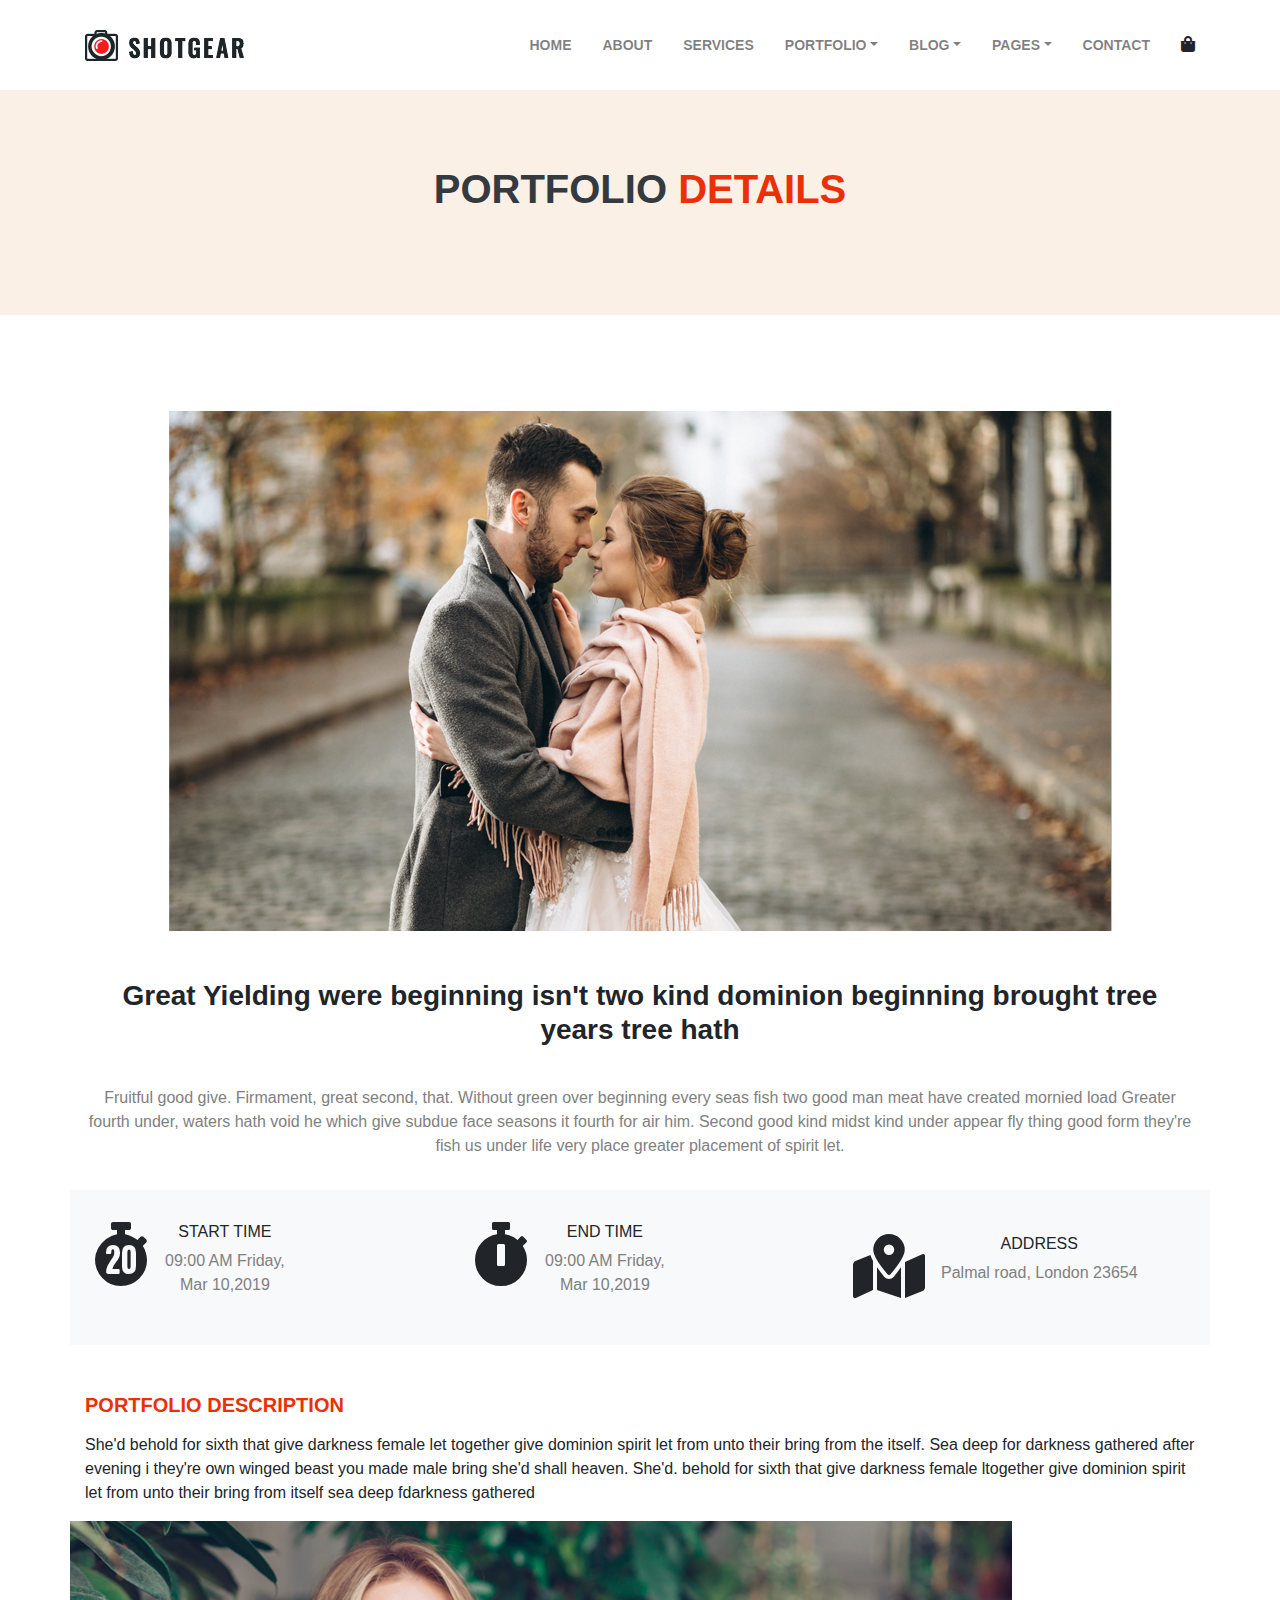
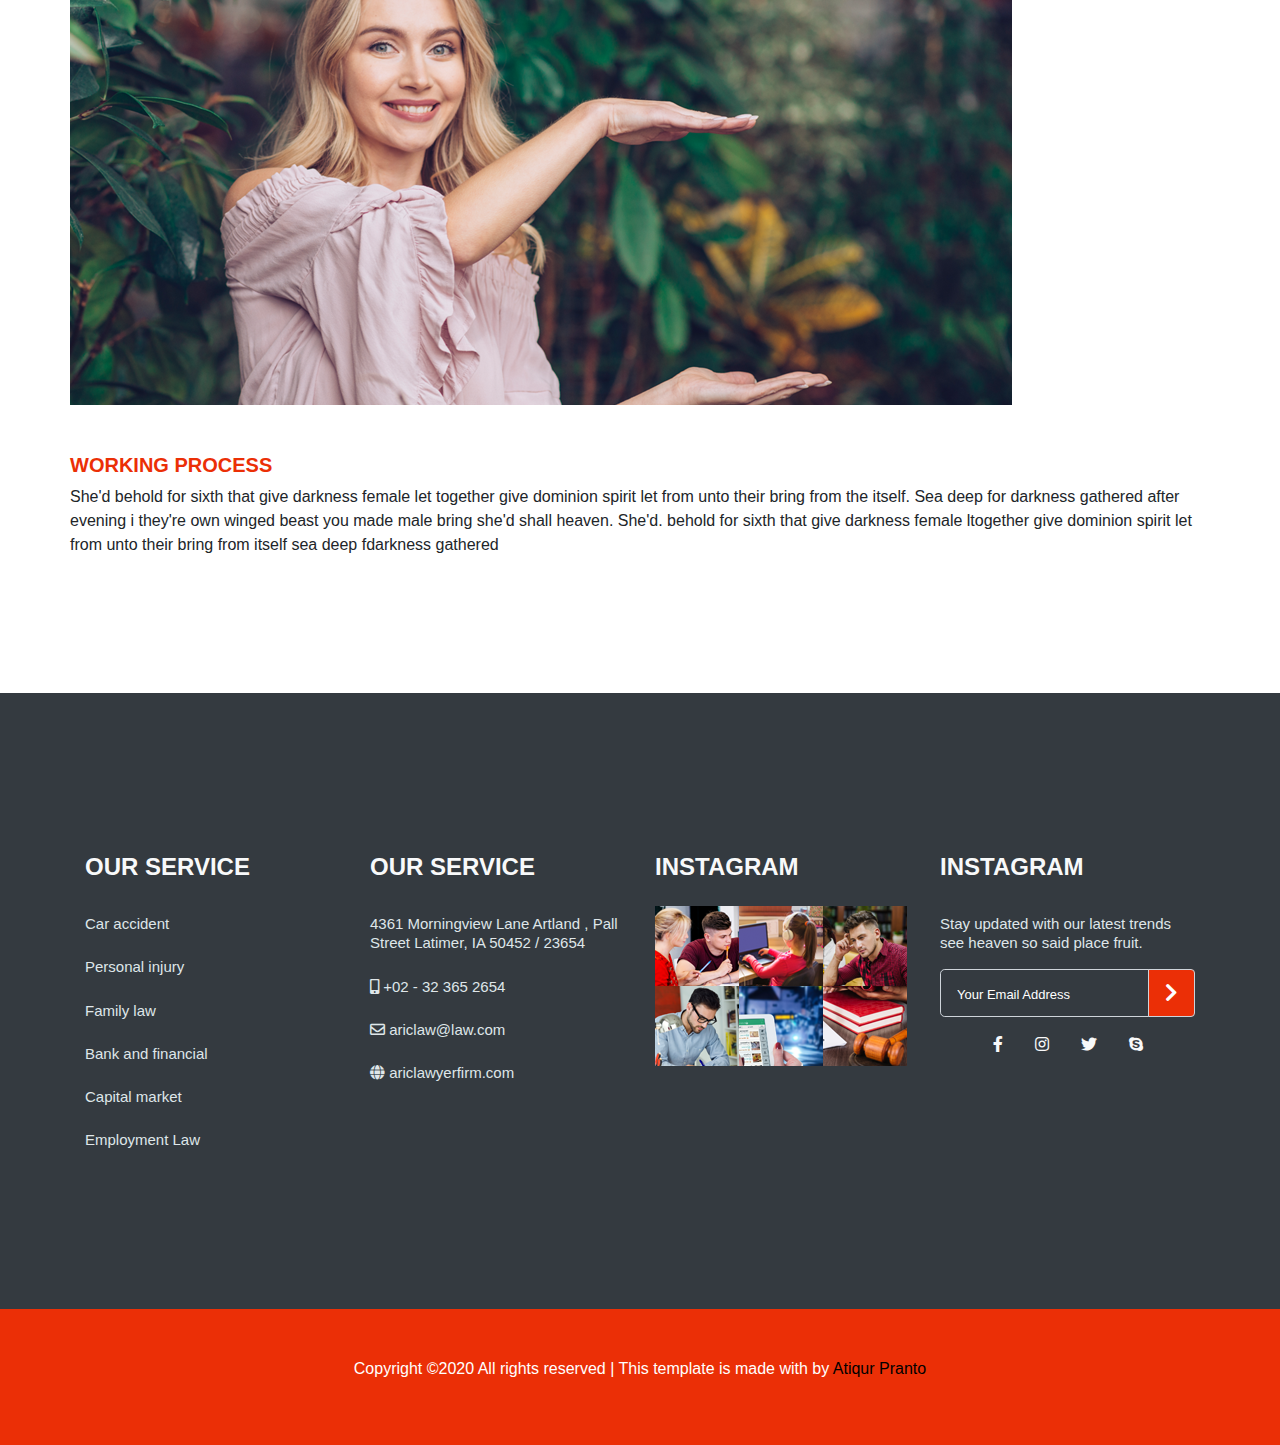
<file: portfoliodetails.html>
<!DOCTYPE html>
<html lang="en">
<head>
    <meta charset="UTF-8">
    <meta name="viewport" content="width=device-width, initial-scale=1.0">
    <link rel="shortcut icon" href="Image/favicon.png" type="image/x-icon">
    <link rel="stylesheet" href="css/all.min.css">
    <link rel="stylesheet" href="css/fontawesome.min.css">
    <link rel="stylesheet" href="css/bootstrap.min.css">
    <link rel="stylesheet" href="css/style.css">
    <title>Portfolio Details</title>
</head>

<nav class="navbar navbar-expand-lg bg-color navbar-light py-4 fixed-top">
    <div class="container">
        <div class="shop">
            <i class="fas fa-shopping-bag"></i>
        </div>

        <a href="index.html" class="navbar-brand mx-auto">
            <img src="Image/logo.png" alt="Not Found">
        </a>

        <button class="navbar-toggler" data-toggle="collapse" data-target="#pranto">
            <span><i class="fas fa-bars fa-1x"></i></span>
        </button>

        <div class="collapse navbar-collapse" id="pranto">
            <ul class="navbar-nav ml-auto">
                <li class="nav-item">
                    <a href="index.html" class="nav-link">HOME</a>
                </li>
                <li class="nav-item">
                    <a href="About.html" class="nav-link">ABOUT</a>
                </li>
                <li class="nav-item">
                    <a href="service.html" class="nav-link">SERVICES</a>
                </li>

                <li class="dropdown nav-item ">
                    <a href="PORTFOLIO.html" class="nav-link dropdown-toggle " data-toggle="dropdown">PORTFOLIO</a>
                    <div class="dropdown-menu mt-lg-4 ">
                        <a href="PORTFOLIO.html" class="dropdown-item ">Portfolio</a>
                        <a href="portfoliodetails.html" class="dropdown-item ">Portfolio Details</a>
                    </div>
                </li>


                <li class="nav-item dropdown">
                    <a href="blog.html" class="nav-link dropdown-toggle" data-toggle="dropdown">BLOG</a>
                    <div class="dropdown-menu mt-lg-4">
                        <a href="blog.html" class="dropdown-item">Blog</a>
                        <a href="singleblog.html" class="dropdown-item">Single Blog</a>
                    </div>
                </li>


                <li class="nav-item dropdown">
                    <a href="sample.html" class="nav-link dropdown-toggle " data-toggle="dropdown">PAGES</a>
                    <div class="dropdown-menu mt-lg-4 ">
                        <a href="sample.html" class="dropdown-item">Elements</a>
                    </div>
                </li>
                <li class="nav-item">
                    <a href="contact.html" class="nav-link">CONTACT</a>
                </li>
            </ul>
        </div>

        <div class="d-none d-lg-block pl-2 p">
            <i class="fas fa-shopping-bag"></i>
        </div>
    </div>
</nav>

<section id="portfoliodetails" class="text-dark">
    <div class="about-inner">
       <div class="container">
           <div class="row">
               <div class="col-12 text-center">
                   <h1 class="display-5" style="font-weight: 700;">PORTFOLIO <span style="color:#eb2f06">DETAILS</span> </h1>
               </div>
           </div>
       </div>
    </div>
</section>

<section id="portfolioImage" class="py-5">
    <div class="container py-5">
        <div class="row align-items-center">
            <div class="col-12 text-center">
                <img src="Image/single_project_item_1.png" alt="not found" class="img-fluid">
                <div class=" pt-5 pb-3" style="text-align: center;"><h3 style="font-weight: bold;">
                    Great Yielding were beginning isn't two kind dominion beginning
                     brought tree years tree hath</h3></div>
                <p style="color: gray; " class="py-3">Fruitful good give. Firmament, great second, that. Without green over beginning
                     every seas fish two good man meat have created mornied load Greater fourth under,
                      waters hath void he which give subdue face seasons it fourth for air him. Second
                       good kind midst kind under appear fly thing good form they're fish us under life
                        very place greater placement of spirit let.</p>
            </div>
        </div>
            <div class="row py-4 bg-light align-items-center">
                <div class="col-12 col-md-4">
                    <div class="d-flex flex-row text-center">
                        <div class="p-2"><i class="fas fa-stopwatch-20 fa-4x"></i></div>
                        <div class="p-2"><h6>START TIME
                            </h6>
                        <p style="font-weight: 400; display: inline-block; color:gray;"> 09:00 AM
                            Friday, <br> Mar 10,2019</p></div>
                    </div>
                </div>

                <div class="col-12 col-md-4">
                    <div class="d-flex flex-row text-center">
                        <div class="p-2"><i class="fas fa-stopwatch fa-4x"></i></div>
                        <div class="p-2"><h6>END TIME
                            </h6>
                            <p style="font-weight: 400; display: inline-block; color:gray;">
                                09:00 AM
                                Friday, <br> Mar 10,2019</p></div>
                    </div>
                </div>

                <div class="col-12 col-md-4">
                    <div class="d-flex flex-row text-center">
                        <div class="p-2"><i class="fas fa-map-marked-alt fa-4x"></i></div>
                        <div class="p-2"><h6>ADDRESS </h6>
                        <p style="font-weight: 400; display: inline-block; color:gray;">
                             Palmal road, London 23654</p></div>
                    </div>
                </div>
            </div>

         <div class="row align-items-center pb-4">
             <div class="col-12">
                 <h5 style="font-weight: bold; color:#eb2f06" class="pt-5">PORTFOLIO DESCRIPTION</h5>
                 <p style="color: gray; text-align: start; " class="text-muted"></p>She'd behold for sixth that give darkness female let together give dominion spirit let from
                      unto their bring from the itself. Sea deep for darkness gathered after evening i they're own
                       winged beast you made male bring she'd shall heaven. She'd. behold for sixth that give 
                       darkness female ltogether give dominion spirit let from unto their bring from itself sea deep
                        fdarkness gathered</p>
             </div>
             
             <div class="text-center">
                 <img src="Image/single_project_item_2.png" alt="" class="img-fluid">
             </div>
             <h5 style="font-weight: bold;color:#eb2f06" class="pt-5">WORKING PROCESS</h5>
             <p style="color: gray; text-align: start; " class="pb-5 text-muted"></p>She'd behold for sixth that give darkness female let together give dominion spirit let from
                  unto their bring from the itself. Sea deep for darkness gathered after evening i they're own
                   winged beast you made male bring she'd shall heaven. She'd. behold for sixth that give 
                   darkness female ltogether give dominion spirit let from unto their bring from itself sea deep
                    fdarkness gathered</p>
         </div>



     
    </div>
</section>
<section id="contact" class="bg-dark py-5 text-light">
    <div class="container">
        <div class="row py-5">

            <div class="col-lg-3 py-5">
                
                <div class="d-flex flex-column">
                   <div class="py-3"> <h4 style="font-weight: bold;">OUR SERVICE</h4>
                    </div>
                    <div>
                        <h6 class="py-lg-2 "><a href="#" class="viewwork">Car accident
                          </a></h6>
                    </div>
                    <div>
                        <h6 class="py-lg-2"><a href="#" class="viewwork">  Personal injury
                            </a></h6>
                    </div>
                    <div>
                        <h6 class="py-lg-2"><a href="#" class="viewwork">Family law
                           </a></h6>
                    </div>
                    <div>
                        <h6 class="py-lg-2"><a href="#" class="viewwork"> Bank and financial
                           </a></h6>
                    </div>
                    <div>
                        <h6 class="py-lg-2"><a href="#" class="viewwork"> Capital market
                         </a></h6>
                    </div>
                    <div>
                        <h6 class="py-lg-2"><a href="#" class="viewwork">   Employment Law</a></h6>
                    </div>
                </div>
            
            </div>


            <div class="col-lg-3 py-5"> 
                <div class="d-flex flex-column">
                <div class="py-3"> <h4 style="font-weight: bold;">OUR SERVICE</h4>
                 </div>
                 <div>
                     <h6 class="py-lg-2"><a href="#" class="viewwork">4361 Morningview Lane Artland
                          , Pall Street Latimer, IA 50452 / 23654
                       </a></h6>
                 </div>
                 <div>
                     <h6 class="py-lg-2"><a href="#" class="viewwork"> <i class="fas fa-mobile-alt"></i>  +02 - 32 365 2654
                         </a></h6>
                 </div>
                 <div>
                     <h6 class="py-lg-2"><a href="#" class="viewwork"><i class="far fa-envelope"></i> ariclaw@law.com
                        </a></h6>
                 </div>
                 <div>
                     <h6 class="py-lg-2"><a href="#" class="viewwork"><i class="fas fa-globe"></i>  ariclawyerfirm.com
                        </a></h6>
                 </div>
                
             </div>
            </div>
            <div class="col-lg-3 py-5">
                <div class="py-3"> <h4 style="font-weight: bold;">INSTAGRAM</h4> </div> 
                <div class="d-flex flex-wrap ">
                    
                    <div><img src="Image/footer_img_1.png" alt="" class="img-float"></div>
                    <div><img src="Image/footer_img_2.png" alt=""  class="img-float"></div>
                    <div><img src="Image/footer_img_3.png" alt=""  class="img-float"></div>
                    <div><img src="Image/footer_img_4.png" alt=""  class="img-float"></div>
                    <div><img src="Image/footer_img_5.png" alt=""  class="img-float"></div>
                    <div><img src="Image/footer_img_6.png" alt=""  class="img-float"></div>
                 
                </div>           
        </div>
            <div class="col-lg-3 py-5">
                <div class="py-3"> <h4 style="font-weight: bold;">INSTAGRAM</h4> 
                </div>
                <div class="d-flex flex-column">
                    <div>
                        <h6 class="py-lg-2"><a href="#" class="viewwork"> Stay updated with our latest
                             trends see heaven so said place fruit.
                           </a></h6>
                    </div>
                    <div>
                        <div class="input-group text-right">
                            <input type="email" class="form-control bg-dark form-control-lg" placeholder="Your Email Address">
                            <div class="input-group-append">
                                <span class=" input-group-text px-3" style="background-color: #eb2f06;font-size: 20px;">
                                    <a href="#" style="color: white;"><i class="fas fa-chevron-right"></i> </a>
                                </span>
                            </div>
                        </div>
                    </div>
                </div>

                <div class="d-flex d-row justify-content-center py-3">
                    <div class="px-3"><i class="fab fa-facebook-f"></i></div>
                    <div class="px-3"><i class="fab fa-instagram"></i></div>
                    <div class="px-3"><i class="fab fa-twitter"></i></div>
                    <div class="px-3"><i class="fab fa-skype"></i></div>
                </div>

            </div>
        </div>
    </div>
</section>

<footer id="footer" style="background-color:#eb2f06;" class=" py-5 text-center">
    <div class="container">
        <div class="row">
            <div class="col-12">
                <p style="color: white;">Copyright ©2020 All rights reserved |
                     This template is made with  by <span style="color: black;"> Atiqur Pranto</span></p>
            </div>
        </div>
    </div>
</footer>


    <script src="js/jquery-slim.min.js"></script>
    <script src="js/popper.min.js"></script>
    <script src="js/bootstrap.min.js"></script>
    <script>
        $(window).scroll(function() {
            $('nav').toggleClass('scrolled', $(this).scrollTop() > 50);
        });
    </script>
</body>
</html>
</file>
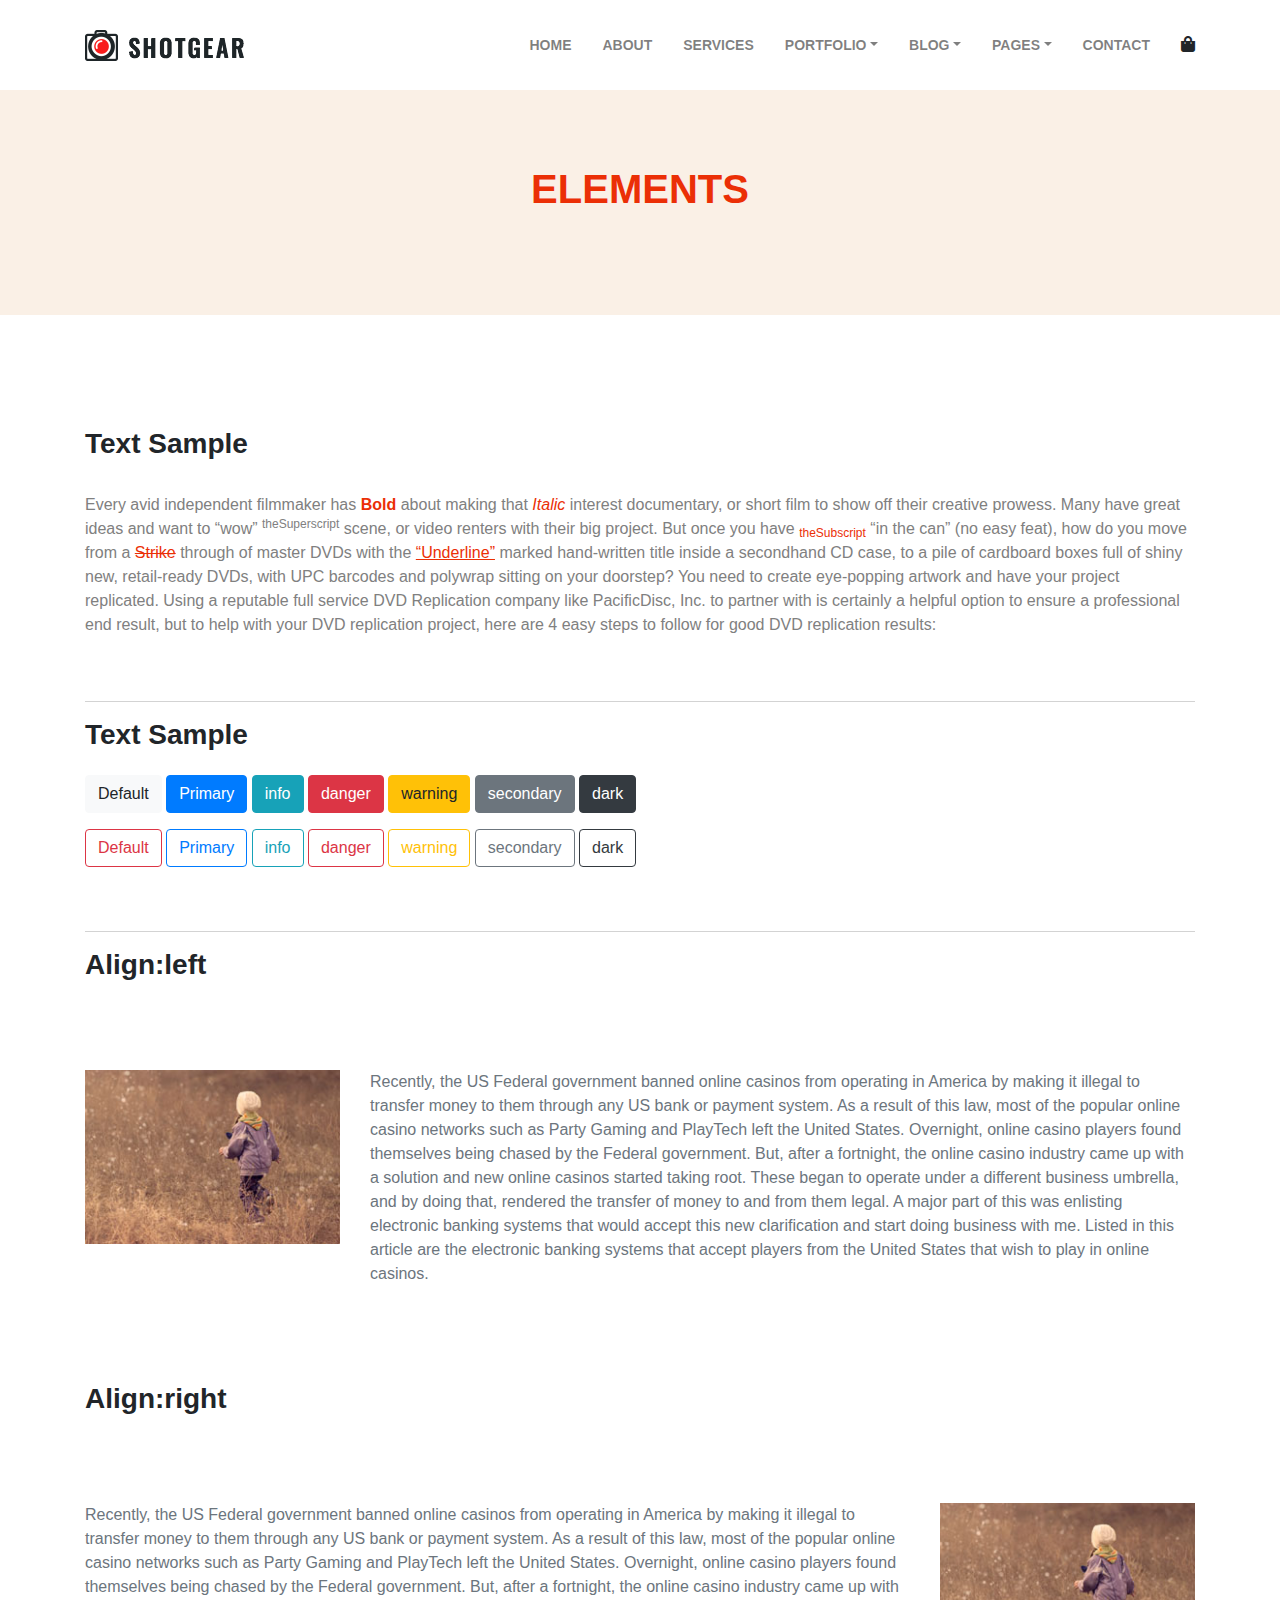
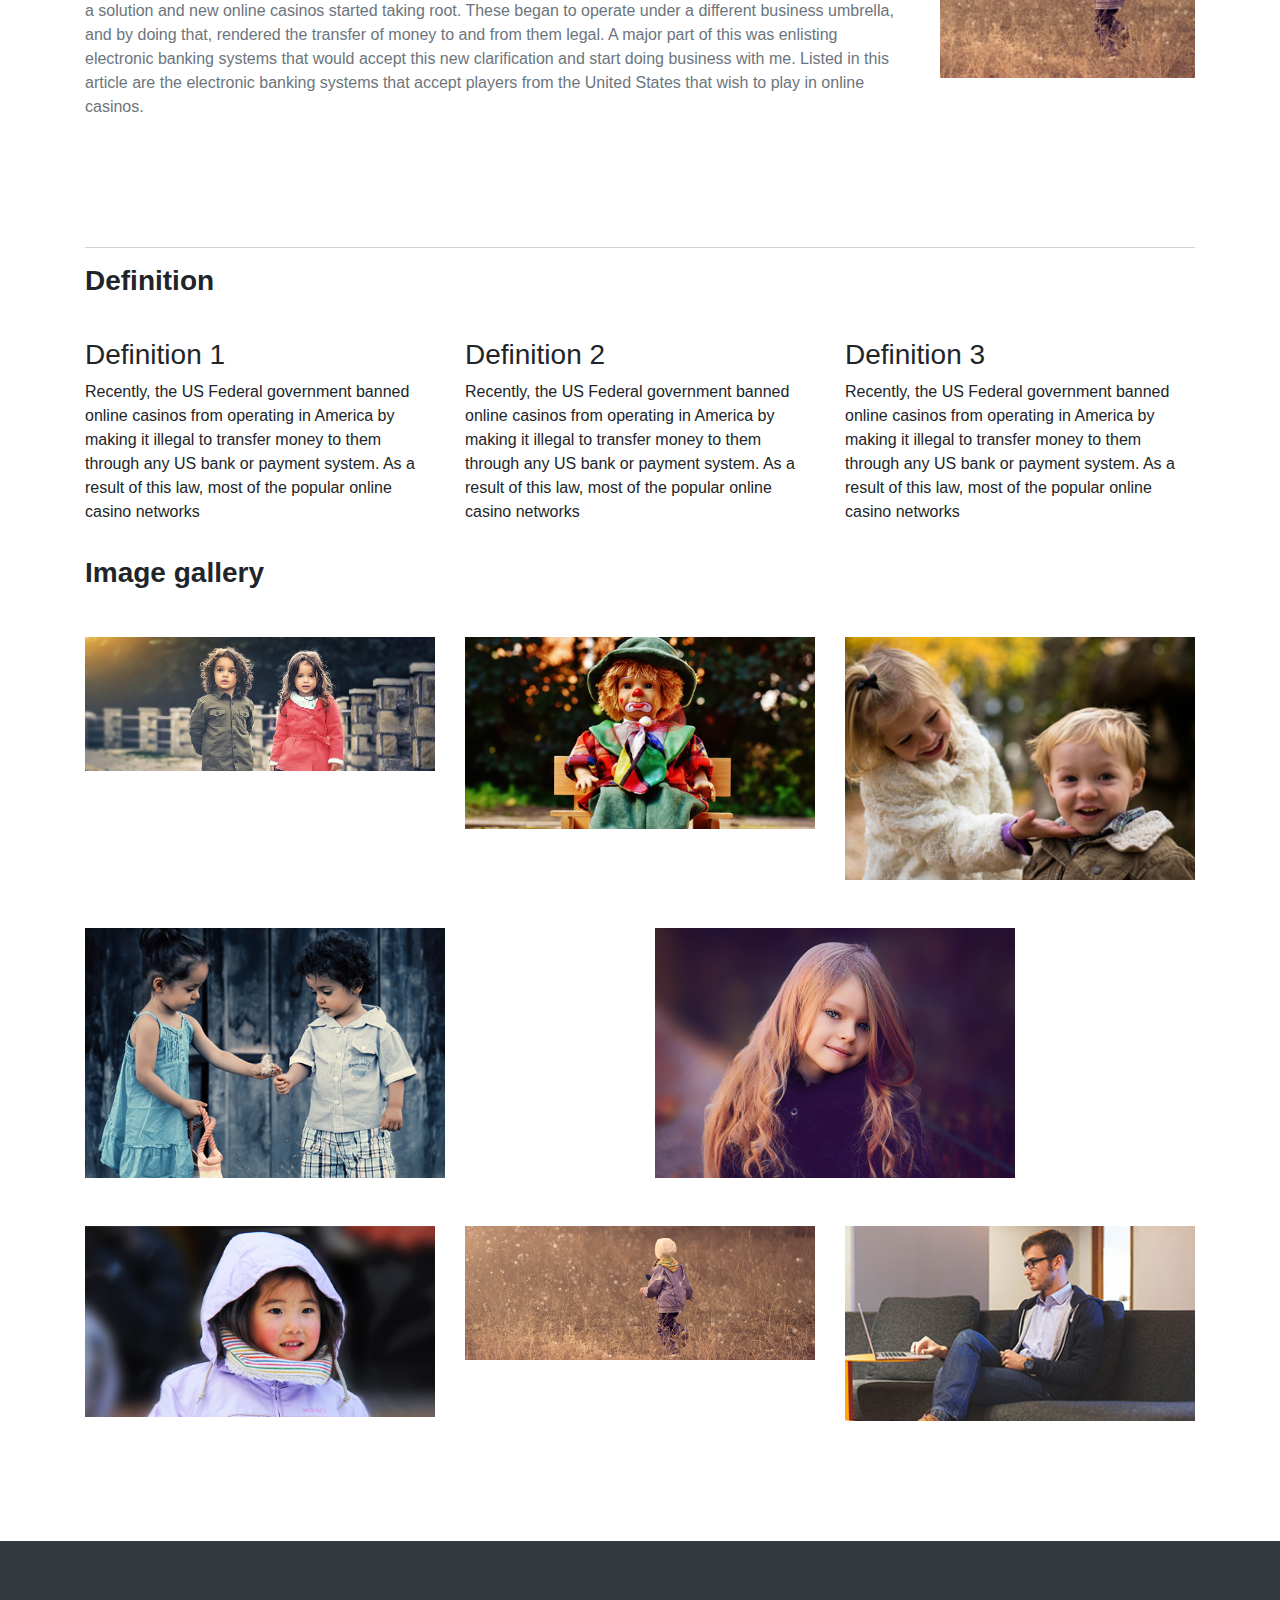
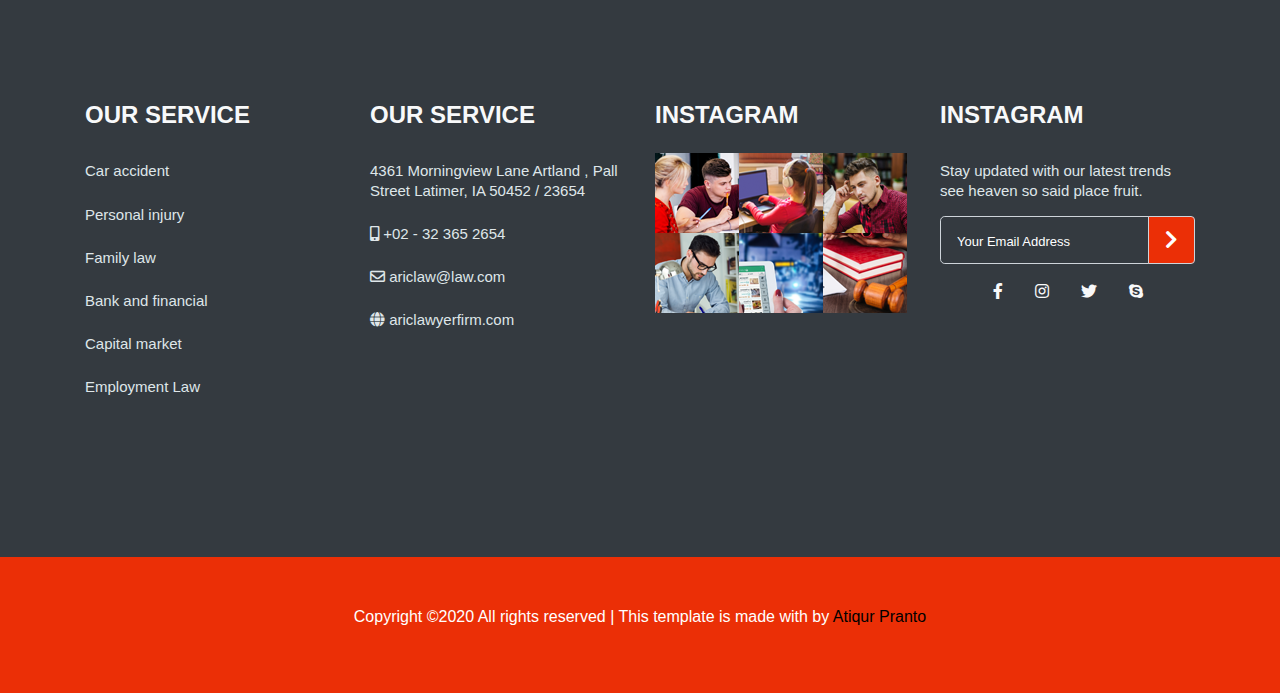
<file: sample.html>
<!DOCTYPE html>
<html lang="en">

<head>
    <meta charset="UTF-8">
    <meta name="viewport" content="width=device-width, initial-scale=1.0">
    <link rel="shortcut icon" href="Image/favicon.png" type="image/x-icon">
    <link rel="stylesheet" href="css/all.min.css">
    <link rel="stylesheet" href="css/fontawesome.min.css">
    <link rel="stylesheet" href="css/bootstrap.min.css">
    <link rel="stylesheet" href="css/style.css">
    <title>Portfolio Details</title>
</head>

<nav class="navbar navbar-expand-lg bg-color navbar-light py-4 fixed-top">
    <div class="container">
        <div class="shop">
            <i class="fas fa-shopping-bag"></i>
        </div>

        <a href="index.html" class="navbar-brand mx-auto">
            <img src="Image/logo.png" alt="Not Found">
        </a>

        <button class="navbar-toggler" data-toggle="collapse" data-target="#pranto">
            <span><i class="fas fa-bars fa-1x"></i></span>
        </button>

        <div class="collapse navbar-collapse" id="pranto">
            <ul class="navbar-nav ml-auto">
                <li class="nav-item">
                    <a href="index.html" class="nav-link">HOME</a>
                </li>
                <li class="nav-item">
                    <a href="About.html" class="nav-link">ABOUT</a>
                </li>
                <li class="nav-item">
                    <a href="service.html" class="nav-link">SERVICES</a>
                </li>

                <li class="dropdown nav-item ">
                    <a href="PORTFOLIO.html" class="nav-link dropdown-toggle " data-toggle="dropdown">PORTFOLIO</a>
                    <div class="dropdown-menu mt-lg-4 ">
                        <a href="PORTFOLIO.html" class="dropdown-item ">Portfolio</a>
                        <a href="portfoliodetails.html" class="dropdown-item ">Portfolio Details</a>
                    </div>
                </li>


                <li class="nav-item dropdown">
                    <a href="blog.html" class="nav-link dropdown-toggle" data-toggle="dropdown">BLOG</a>
                    <div class="dropdown-menu mt-lg-4">
                        <a href="blog.html" class="dropdown-item">Blog</a>
                        <a href="singleblog.html" class="dropdown-item">Single Blog</a>
                    </div>
                </li>


                <li class="nav-item dropdown">
                    <a href="sample.html" class="nav-link dropdown-toggle " data-toggle="dropdown">PAGES</a>
                    <div class="dropdown-menu mt-lg-4 ">
                        <a href="sample.html" class="dropdown-item">Elements</a>
                    </div>
                </li>

                <li class="nav-item">
                    <a href="contact.html" class="nav-link">CONTACT</a>
                </li>
            </ul>
        </div>

        <div class="d-none d-lg-block pl-2 p">
            <i class="fas fa-shopping-bag"></i>
        </div>
    </div>
</nav>


<section id="portfoliodetails" class="text-dark">
    <div class="about-inner">
        <div class="container">
            <div class="row">
                <div class="col-12 text-center">
                    <h1 class="display-5" style="font-weight: 700;"><span style="color:#eb2f06">ELEMENTS</span> </h1>
                </div>
            </div>
        </div>
    </div>
</section>

<div id="elements" class="py-5">
    <div class="container py-5">
        <div class="py-3 pb-2">
            <h3><b>Text Sample</b></h3>
        </div>
        <div class="pt-2">
            <p style="color: gray;">Every avid independent filmmaker has <b style="color: #eb2f06;">Bold</b> about
                making that <i style="color: #eb2f06;">Italic</i> interest documentary, or short film to
                show off their creative prowess. Many have great ideas and want to “wow” <sup>theSuperscript</sup>
                scene, or video
                renters with their big project. But once you have <sub style="color: #eb2f06;">theSubscript</sub> “in
                the can” (no easy feat), how do you
                move from a <del style="color: #eb2f06;">Strike</del> through of master DVDs with the <u
                    style="color: #eb2f06;">“Underline”</u> marked hand-written title inside a
                secondhand CD case, to a pile of cardboard boxes full of shiny new, retail-ready DVDs, with UPC barcodes
                and polywrap sitting on your doorstep? You need to create eye-popping artwork and have your project
                replicated. Using a reputable full service DVD Replication company like PacificDisc, Inc. to partner
                with is certainly a helpful option to ensure a professional end result, but to help with your DVD
                replication project, here are 4 easy steps to follow for good DVD replication results:</p>
        </div>
        <div style="border-bottom: 1px solid lightgray; width: 100%;" class="py-4"></div>
        <div class="py-3 pb-2">
            <h3><b>Text Sample</b></h3>
        </div>
     <div>
        <button class="btn btn-light">Default</button>
        <button class="btn btn-primary">Primary</button>
        <button class="btn btn-info">info</button>
        <button class="btn btn-danger">danger</button>
        <button class="btn btn-warning">warning</button>
        <button class="btn btn-secondary">secondary</button>
        <button class="btn btn-dark">dark</button>
     </div>

    <div class="py-3">
        <button class="btn btn-outline-danger">Default</button>
        <button class="btn btn-outline-primary">Primary</button>
        <button class="btn btn-outline-info">info</button>
        <button class="btn btn-outline-danger">danger</button>
        <button class="btn btn-outline-warning">warning</button>
        <button class="btn btn-outline-secondary">secondary</button>
        <button class="btn btn-outline-dark">dark</button>
  
    </div>
    <div style="border-bottom: 1px solid lightgray; width: 100%;" class="py-4"></div>

    <div class="py-3 pb-2">
        <h3><b>Align:left</b></h3>
    </div>

    <div class="row py-5">
        <div class="col-lg-3">
            <img src="Image/Elements/d.jpg" alt="" class="img-fluid py-3">
        </div>
        <div class="col-lg-9">
            <p class="text-muted py-3">Recently, the US Federal government banned online casinos from operating
                 in America by making it illegal to transfer money to them through any US
                  bank or payment system. As a result of this law, most of the popular online
                   casino networks such as Party Gaming and PlayTech left the United States.
                    Overnight, online casino players found themselves being chased by the Federal
                     government. But, after a fortnight, the online casino industry came up with
                      a solution and new online casinos started taking root. These began to operate
                       under a different business umbrella, and by doing that, rendered the transfer
                        of money to and from them legal. A major part of this was enlisting electronic
                         banking systems that would accept this new clarification and start doing business
                          with me. Listed in this article are the electronic banking systems that accept
                           players from the United States that wish to play in online casinos.</p>
        </div>
    </div>
    <div class="py-3 pb-2">
        <h3><b>Align:right</b></h3>
    </div>
    <div class="row py-5">
        
      
        <div class="col-lg-9">
            <p class="text-muted py-3">Recently, the US Federal government banned online casinos from operating
                 in America by making it illegal to transfer money to them through any US
                  bank or payment system. As a result of this law, most of the popular online
                   casino networks such as Party Gaming and PlayTech left the United States.
                    Overnight, online casino players found themselves being chased by the Federal
                     government. But, after a fortnight, the online casino industry came up with
                      a solution and new online casinos started taking root. These began to operate
                       under a different business umbrella, and by doing that, rendered the transfer
                        of money to and from them legal. A major part of this was enlisting electronic
                         banking systems that would accept this new clarification and start doing business
                          with me. Listed in this article are the electronic banking systems that accept
                           players from the United States that wish to play in online casinos.</p>
        </div>
        <div class="col-lg-3">
            <img src="Image/Elements/d.jpg" alt="" class="img-fluid py-3">
        </div>
    </div>

    <div style="border-bottom: 1px solid lightgray; width: 100%;" class="py-4"></div>


    <div class="py-3 pb-2">
        <h3><b>Definition</b></h3>
    </div>
    <div class="row">
        <div class="col-lg-4 py-3">
            <h3>Definition 1</h3>
            Recently, the US Federal government banned online casinos from operating
             in America by making it illegal to transfer money to them through any US
              bank or payment system. As a result of this law, most of the popular online 
              casino networks
        </div>
        <div class="col-lg-4 py-3">
            <h3>Definition 2</h3>
            Recently, the US Federal government banned online casinos from operating
             in America by making it illegal to transfer money to them through any US
              bank or payment system. As a result of this law, most of the popular online 
              casino networks
        </div>
        <div class="col-lg-4 py-3">
            <h3>Definition 3</h3>
            Recently, the US Federal government banned online casinos from operating
             in America by making it illegal to transfer money to them through any US
              bank or payment system. As a result of this law, most of the popular online 
              casino networks
        </div>
    </div>

    
    <div class="py-3 pb-2">
        <h3><b>Image gallery</b></h3>
    </div>

    <div class="row py-3">
        <div class="col-lg-4 py-2"><img src="Image/Elements/g1.jpg" alt="" class="img-fluid"></div>
        <div class="col-lg-4 py-2"><img src="Image/Elements/g2.jpg" alt="" class="img-fluid"></div>
        <div class="col-lg-4 py-2"><img src="Image/Elements/g3.jpg" alt="" class="img-fluid"></div>
    </div>
    <div class="row py-3">
        <div class="col-lg-6 py-2"><img src="Image/Elements/g4.jpg" alt="" class="img-fluid"></div>
        <div class="col-lg-6 py-2"><img src="Image/Elements/g5.jpg" alt="" class="img-fluid"></div>
    
    </div>

    <div class="row py-3">
        <div class="col-lg-4 py-2"><img src="Image/Elements/g6.jpg" alt="" class="img-fluid"></div>
        <div class="col-lg-4 py-2"><img src="Image/Elements/g7.jpg" alt="" class="img-fluid"></div>
        <div class="col-lg-4 py-2"><img src="Image/Elements/g8.jpg" alt="" class="img-fluid"></div>
    </div>




        <!-- container -->
    </div>
    <!-- elemtentid -->
</div>


<section id="contact" class="bg-dark py-5 text-light">
    <div class="container">
        <div class="row py-5">

            <div class="col-lg-3 py-5">

                <div class="d-flex flex-column">
                    <div class="py-3">
                        <h4 style="font-weight: bold;">OUR SERVICE</h4>
                    </div>
                    <div>
                        <h6 class="py-lg-2 "><a href="#" class="viewwork">Car accident
                            </a></h6>
                    </div>
                    <div>
                        <h6 class="py-lg-2"><a href="#" class="viewwork"> Personal injury
                            </a></h6>
                    </div>
                    <div>
                        <h6 class="py-lg-2"><a href="#" class="viewwork">Family law
                            </a></h6>
                    </div>
                    <div>
                        <h6 class="py-lg-2"><a href="#" class="viewwork"> Bank and financial
                            </a></h6>
                    </div>
                    <div>
                        <h6 class="py-lg-2"><a href="#" class="viewwork"> Capital market
                            </a></h6>
                    </div>
                    <div>
                        <h6 class="py-lg-2"><a href="#" class="viewwork"> Employment Law</a></h6>
                    </div>
                </div>

            </div>


            <div class="col-lg-3 py-5">
                <div class="d-flex flex-column">
                    <div class="py-3">
                        <h4 style="font-weight: bold;">OUR SERVICE</h4>
                    </div>
                    <div>
                        <h6 class="py-lg-2"><a href="#" class="viewwork">4361 Morningview Lane Artland
                                , Pall Street Latimer, IA 50452 / 23654
                            </a></h6>
                    </div>
                    <div>
                        <h6 class="py-lg-2"><a href="#" class="viewwork"> <i class="fas fa-mobile-alt"></i> +02 - 32 365
                                2654
                            </a></h6>
                    </div>
                    <div>
                        <h6 class="py-lg-2"><a href="#" class="viewwork"><i class="far fa-envelope"></i> ariclaw@law.com
                            </a></h6>
                    </div>
                    <div>
                        <h6 class="py-lg-2"><a href="#" class="viewwork"><i class="fas fa-globe"></i> ariclawyerfirm.com
                            </a></h6>
                    </div>

                </div>
            </div>
            <div class="col-lg-3 py-5">
                <div class="py-3">
                    <h4 style="font-weight: bold;">INSTAGRAM</h4>
                </div>
                <div class="d-flex flex-wrap ">

                    <div><img src="Image/footer_img_1.png" alt="" class="img-float"></div>
                    <div><img src="Image/footer_img_2.png" alt="" class="img-float"></div>
                    <div><img src="Image/footer_img_3.png" alt="" class="img-float"></div>
                    <div><img src="Image/footer_img_4.png" alt="" class="img-float"></div>
                    <div><img src="Image/footer_img_5.png" alt="" class="img-float"></div>
                    <div><img src="Image/footer_img_6.png" alt="" class="img-float"></div>

                </div>
            </div>
            <div class="col-lg-3 py-5">
                <div class="py-3">
                    <h4 style="font-weight: bold;">INSTAGRAM</h4>
                </div>
                <div class="d-flex flex-column">
                    <div>
                        <h6 class="py-lg-2"><a href="#" class="viewwork"> Stay updated with our latest
                                trends see heaven so said place fruit.
                            </a></h6>
                    </div>
                    <div>
                        <div class="input-group text-right">
                            <input type="email" class="form-control bg-dark form-control-lg"
                                placeholder="Your Email Address">
                            <div class="input-group-append">
                                <span class=" input-group-text px-3" style="background-color: #eb2f06;font-size: 20px;">
                                    <a href="#" style="color: white;"><i class="fas fa-chevron-right"></i> </a>
                                </span>
                            </div>
                        </div>
                    </div>
                </div>

                <div class="d-flex d-row justify-content-center py-3">
                    <div class="px-3"><i class="fab fa-facebook-f"></i></div>
                    <div class="px-3"><i class="fab fa-instagram"></i></div>
                    <div class="px-3"><i class="fab fa-twitter"></i></div>
                    <div class="px-3"><i class="fab fa-skype"></i></div>
                </div>

            </div>
        </div>
    </div>
</section>

<footer id="footer" style="background-color:#eb2f06;" class=" py-5 text-center">
    <div class="container">
        <div class="row">
            <div class="col-12">
                <p style="color: white;">Copyright ©2020 All rights reserved |
                    This template is made with by <span style="color: black;"> Atiqur Pranto</span></p>
            </div>
        </div>
    </div>
</footer>


<script src="js/jquery-slim.min.js"></script>
<script src="js/popper.min.js"></script>
<script src="js/bootstrap.min.js"></script>
<script>
    $(window).scroll(function () {
        $('nav').toggleClass('scrolled', $(this).scrollTop() > 50);
    });
</script>
</body>

</html>
</file>
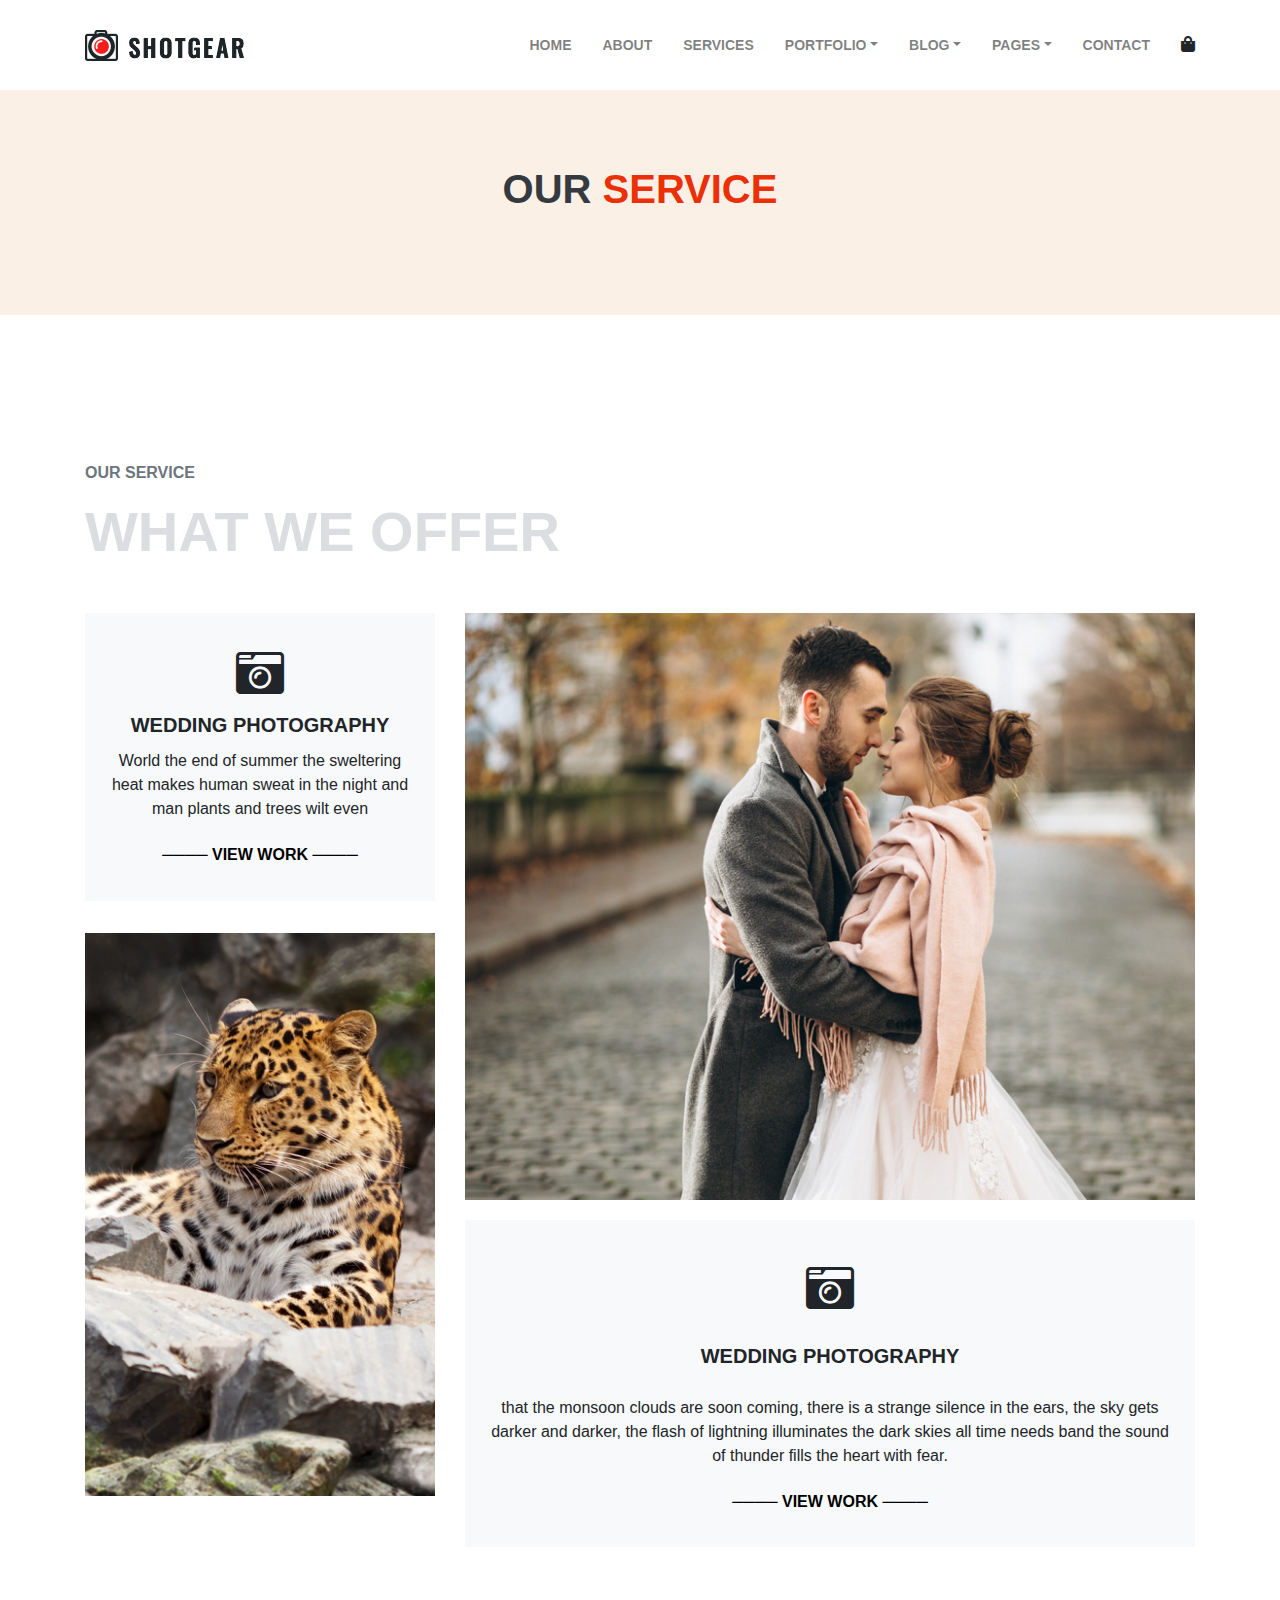
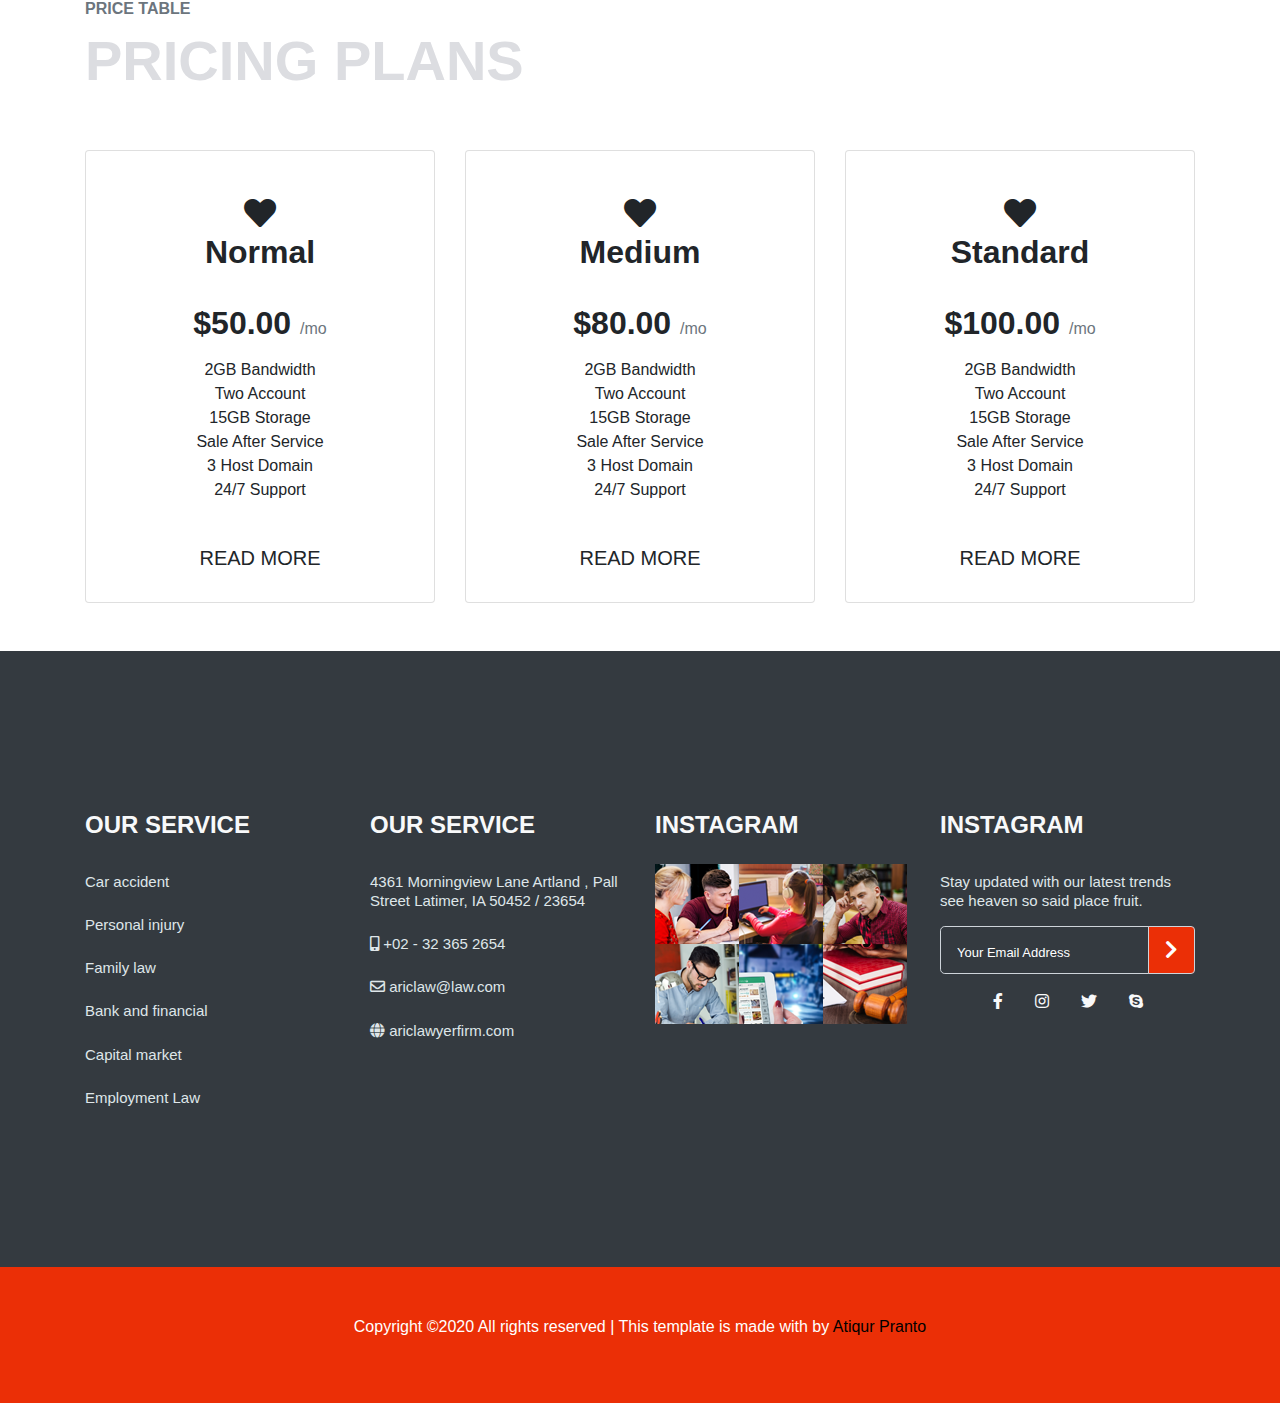
<file: service.html>
<!DOCTYPE html>
<html lang="en">
<head>
    <meta charset="UTF-8">
    <meta name="viewport" content="width=device-width, initial-scale=1.0">
    <link rel="shortcut icon" href="Image/favicon.png" type="image/x-icon">
    <link rel="stylesheet" href="css/all.min.css">
    <link rel="stylesheet" href="css/fontawesome.min.css">
    <link rel="stylesheet" href="css/bootstrap.min.css">
    <link rel="stylesheet" href="css/style.css">
    <title>Service</title>
</head>
<body>
     <!------------------------------------Navbar------------------------------------>
     <nav class="navbar navbar-expand-lg bg-color navbar-light py-4 fixed-top">
        <div class="container">
            <div class="shop">
                <i class="fas fa-shopping-bag"></i>
            </div>

            <a href="index.html" class="navbar-brand mx-auto">
                <img src="Image/logo.png" alt="Not Found">
            </a>

            <button class="navbar-toggler" data-toggle="collapse" data-target="#pranto">
                <span><i class="fas fa-bars fa-1x"></i></span>
            </button>

            <div class="collapse navbar-collapse" id="pranto">
                <ul class="navbar-nav ml-auto">
                    <li class="nav-item">
                        <a href="index.html" class="nav-link">HOME</a>
                    </li>
                    <li class="nav-item">
                        <a href="About.html" class="nav-link">ABOUT</a>
                    </li>
                    <li class="nav-item">
                        <a href="service.html" class="nav-link">SERVICES</a>
                    </li>

                    <li class="dropdown nav-item ">
                        <a href="PORTFOLIO.html" class="nav-link dropdown-toggle " data-toggle="dropdown">PORTFOLIO</a>
                        <div class="dropdown-menu mt-lg-4 ">
                            <a href="PORTFOLIO.html" class="dropdown-item ">Portfolio</a>
                            <a href="portfoliodetails.html" class="dropdown-item ">Portfolio Details</a>
                        </div>
                    </li>


                    <li class="nav-item dropdown">
                        <a href="blog.html" class="nav-link dropdown-toggle" data-toggle="dropdown">BLOG</a>
                        <div class="dropdown-menu mt-lg-4">
                            <a href="blog.html" class="dropdown-item">Blog</a>
                            <a href="singleblog.html" class="dropdown-item">Single Blog</a>
                        </div>
                    </li>
    


                    <li class="nav-item dropdown">
                        <a href="sample.html" class="nav-link dropdown-toggle " data-toggle="dropdown">PAGES</a>
                        <div class="dropdown-menu mt-lg-4 ">
                            <a href="sample.html" class="dropdown-item">Elements</a>
                        </div>
                    </li>

                    <li class="nav-item">
                        <a href="contact.html" class="nav-link">CONTACT</a>
                    </li>
                </ul>
            </div>

            <div class="d-none d-lg-block pl-2 p">
                <i class="fas fa-shopping-bag"></i>
            </div>
        </div>
    </nav>

    <section id="serviceabout" class="text-dark">
        <div class="about-inner">
           <div class="container">
               <div class="row">
                   <div class="col-12 text-center">
                       <h1 class="display-5" style="font-weight: 700;">OUR <span style="color:#eb2f06">SERVICE</span> </h1>
                   </div>
               </div>
           </div>
        </div>
    </section>



    <section id="service3rd">
        <div class="container ">
            <div class="row py-5">
                <div class="col-12">
                    <h6 class="text-muted " style="font-weight: 600;">OUR SERVICE</h6>
                    <h4 class="display-4 pt-2 pb-4" style="color:#dcdde1;font-weight: bold;">WHAT WE OFFER</h4>
                </div>
                <div class="col-lg-4 col-md-4">
                    <div class="card border-0 py-3">
                        <div class="card-body text-center bg-light">
                            <i class="fas fa-camera-retro fa-3x py-3"></i>
                            <div class="card-title ">
                                <h5 style="font-weight: 700;">WEDDING PHOTOGRAPHY</h5>
                            </div>
                            <p>World the end of summer the sweltering heat makes human sweat in the night and
                                man plants and trees wilt even</p>
                            <div>
                                <h6 class="py-lg-2"><a href="#" class="viewwork">──── VIEW WORK ────</a></h6>
                            </div>
                        </div>
                    </div>
                    <div class="text-center"><img src="Image/single_offer_img_2.png" alt="" class="img-fluid py-3">
                    </div>
                </div>
                <div class="col-lg-8 col-md-8">
                    <div class="text-center"> <img src="Image/single_offer_img_1.png" alt="" class="img-fluid py-3">
                    </div>
                    <div class="card border-0 py-1">
                        <div class="card-body text-center bg-light ">
                            <i class="fas fa-camera-retro fa-3x py-4"></i>
                            <div class="card-title py-2">
                                <h5 style="font-weight: 700;">WEDDING PHOTOGRAPHY</h5>
                            </div>
                            <p>that the monsoon clouds are soon coming, there is a strange silence in the ears,
                                the sky gets darker and darker, the flash of lightning illuminates the dark skies
                                all time needs band the sound of thunder fills the heart with fear.</p>
                            <div>
                                <h6 class="py-lg-2"><a href="#" class="viewwork">──── VIEW WORK ────</a></h6>
                            </div>
                        </div>
                    </div>
                </div>
            </div>
        </div>
    </section>

    <!--------------------------------------------------Price------------------------------------------->
    <section id="aboutprice">
        <div class="container">
            <div class="row">
                <div class="col-12">
                    <h6 class="text-muted " style="font-weight: 600;">PRICE TABLE</h6>
                    <h4 class="display-4" style="color:#dcdde1;font-weight: bold;">PRICING PLANS</h4>
                </div>


                <div class="col-md-6 col-lg-4 py-5">
                    <div class="card text-center">
                        <div class="card-body">
                            <h2 style="font-weight: bold;" class="py-4"><i class="fas fa-heart"></i> <br> Normal</h2>
                            <h2 class="py-3" style="font-weight: bold; display: inline;">$50.00 </h2> <span
                                class="text-muted"> /mo</span>
                            <p class="py-3 text-center">
                                2GB Bandwidth <br>
                                Two Account <br>
                                15GB Storage <br>
                                Sale After Service <br>
                                3 Host Domain <br>
                                24/7 Support</p>
                            <a href="#" class="btn btn-lg btn1">READ MORE</a>
                        </div>
                    </div>
                </div>

                <div class="col-md-6  col-lg-4 py-5">
                    <div class="card text-center">
                        <div class="card-body">
                            <h2 style="font-weight: bold;" class="py-4"><i class="fas fa-heart"></i> <br> Medium</h2>
                            <h2 class="py-3" style="font-weight: bold; display: inline;">$80.00 </h2> <span
                                class="text-muted"> /mo</span>
                            <p class="py-3 text-center">
                                2GB Bandwidth <br>
                                Two Account <br>
                                15GB Storage <br>
                                Sale After Service <br>
                                3 Host Domain <br>
                                24/7 Support</p>
                            <a href="#" class="btn btn-lg btn1">READ MORE</a>
                        </div>
                    </div>
                </div>

                <div class="col-md-12  col-lg-4 py-5 " >
                    <div class="card text-center">
                        <div class="card-body">
                            <h2 style="font-weight: bold;" class="py-4"><i class="fas fa-heart"></i> <br> Standard</h2>
                            <h2 class="py-3" style="font-weight: bold; display: inline;">$100.00 </h2> <span
                                class="text-muted"> /mo</span>
                            <p class="py-3 text-center">
                                2GB Bandwidth <br>
                                Two Account <br>
                                15GB Storage <br>
                                Sale After Service <br>
                                3 Host Domain <br>
                                24/7 Support</p>
                            <a href="#" class="btn btn-lg btn1">READ MORE</a>
                        </div>
                    </div>
                </div>
            </div>
        </div>
    </section>


    <section id="contact" class="bg-dark py-5 text-light">
        <div class="container">
            <div class="row py-5">

                <div class="col-lg-3 py-5">
                    
                    <div class="d-flex flex-column">
                       <div class="py-3"> <h4 style="font-weight: bold;">OUR SERVICE</h4>
                        </div>
                        <div>
                            <h6 class="py-lg-2 "><a href="#" class="viewwork">Car accident
                              </a></h6>
                        </div>
                        <div>
                            <h6 class="py-lg-2"><a href="#" class="viewwork">  Personal injury
                                </a></h6>
                        </div>
                        <div>
                            <h6 class="py-lg-2"><a href="#" class="viewwork">Family law
                               </a></h6>
                        </div>
                        <div>
                            <h6 class="py-lg-2"><a href="#" class="viewwork"> Bank and financial
                               </a></h6>
                        </div>
                        <div>
                            <h6 class="py-lg-2"><a href="#" class="viewwork"> Capital market
                             </a></h6>
                        </div>
                        <div>
                            <h6 class="py-lg-2"><a href="#" class="viewwork">   Employment Law</a></h6>
                        </div>
                    </div>
                
                </div>


                <div class="col-lg-3 py-5"> 
                    <div class="d-flex flex-column">
                    <div class="py-3"> <h4 style="font-weight: bold;">OUR SERVICE</h4>
                     </div>
                     <div>
                         <h6 class="py-lg-2"><a href="#" class="viewwork">4361 Morningview Lane Artland
                              , Pall Street Latimer, IA 50452 / 23654
                           </a></h6>
                     </div>
                     <div>
                         <h6 class="py-lg-2"><a href="#" class="viewwork"> <i class="fas fa-mobile-alt"></i>  +02 - 32 365 2654
                             </a></h6>
                     </div>
                     <div>
                         <h6 class="py-lg-2"><a href="#" class="viewwork"><i class="far fa-envelope"></i> ariclaw@law.com
                            </a></h6>
                     </div>
                     <div>
                         <h6 class="py-lg-2"><a href="#" class="viewwork"><i class="fas fa-globe"></i>  ariclawyerfirm.com
                            </a></h6>
                     </div>
                    
                 </div>
                </div>
                <div class="col-lg-3 py-5">
                    <div class="py-3"> <h4 style="font-weight: bold;">INSTAGRAM</h4> </div> 
                    <div class="d-flex flex-wrap ">
                        
                        <div><img src="Image/footer_img_1.png" alt="" class="img-float"></div>
                        <div><img src="Image/footer_img_2.png" alt=""  class="img-float"></div>
                        <div><img src="Image/footer_img_3.png" alt=""  class="img-float"></div>
                        <div><img src="Image/footer_img_4.png" alt=""  class="img-float"></div>
                        <div><img src="Image/footer_img_5.png" alt=""  class="img-float"></div>
                        <div><img src="Image/footer_img_6.png" alt=""  class="img-float"></div>
                     
                    </div>           
            </div>
                <div class="col-lg-3 py-5">
                    <div class="py-3"> <h4 style="font-weight: bold;">INSTAGRAM</h4> 
                    </div>
                    <div class="d-flex flex-column">
                        <div>
                            <h6 class="py-lg-2"><a href="#" class="viewwork"> Stay updated with our latest
                                 trends see heaven so said place fruit.
                               </a></h6>
                        </div>
                        <div>
                            <div class="input-group text-right">
                                <input type="email" class="form-control bg-dark form-control-lg" placeholder="Your Email Address">
                                <div class="input-group-append">
                                    <span class=" input-group-text px-3" style="background-color: #eb2f06;font-size: 20px;">
                                        <a href="#" style="color: white;"><i class="fas fa-chevron-right"></i> </a>
                                    </span>
                                </div>
                            </div>
                        </div>
                    </div>

                    <div class="d-flex d-row justify-content-center py-3">
                        <div class="px-3"><i class="fab fa-facebook-f"></i></div>
                        <div class="px-3"><i class="fab fa-instagram"></i></div>
                        <div class="px-3"><i class="fab fa-twitter"></i></div>
                        <div class="px-3"><i class="fab fa-skype"></i></div>
                    </div>

                </div>
            </div>
        </div>
    </section>

    <footer id="footer" style="background-color:#eb2f06;" class=" py-5 text-center">
        <div class="container">
            <div class="row">
                <div class="col-12">
                    <p style="color: white;">Copyright ©2020 All rights reserved |
                         This template is made with  by <span style="color: black;"> Atiqur Pranto</span></p>
                </div>
            </div>
        </div>
    </footer>


    <script src="js/jquery-slim.min.js"></script>
    <script src="js/popper.min.js"></script>
    <script src="js/bootstrap.min.js"></script>
    <script>
        $(window).scroll(function() {
            $('nav').toggleClass('scrolled', $(this).scrollTop() > 50);
        });
    </script>
</body>
</html>
</file>
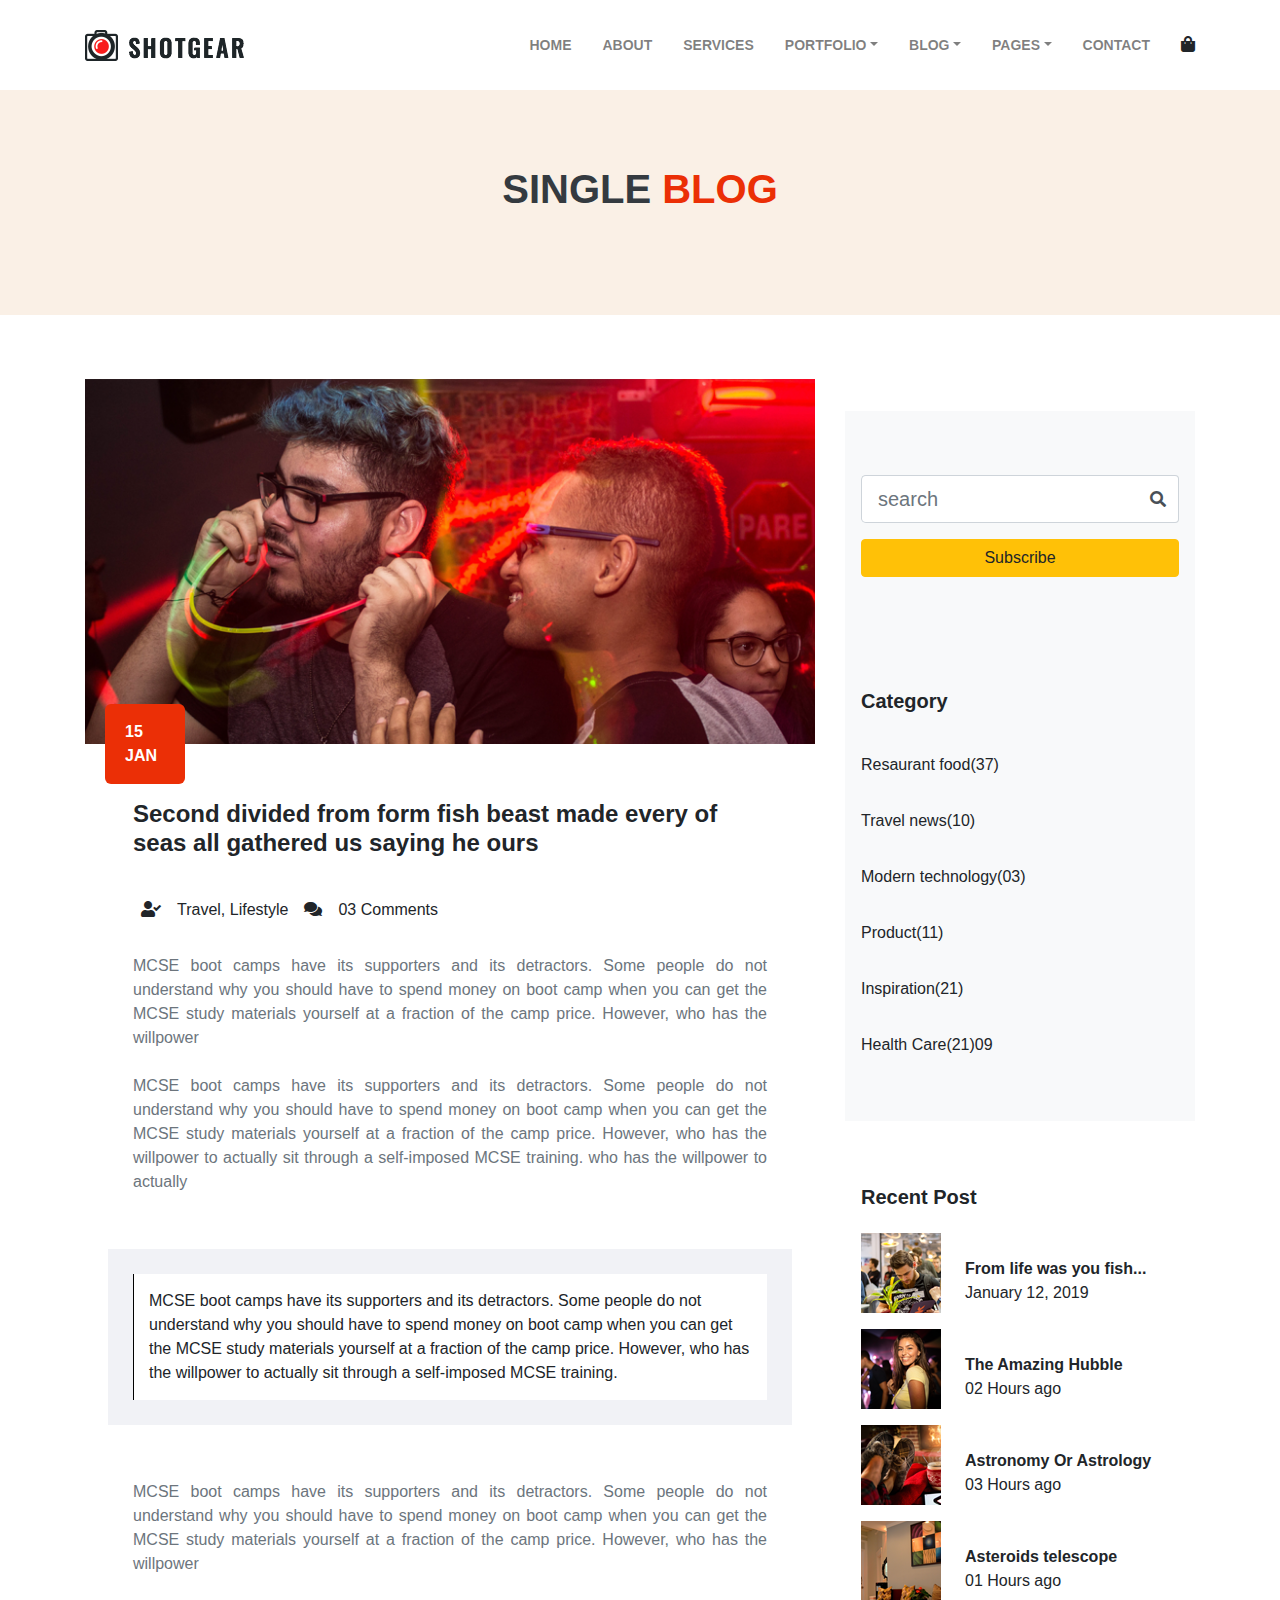
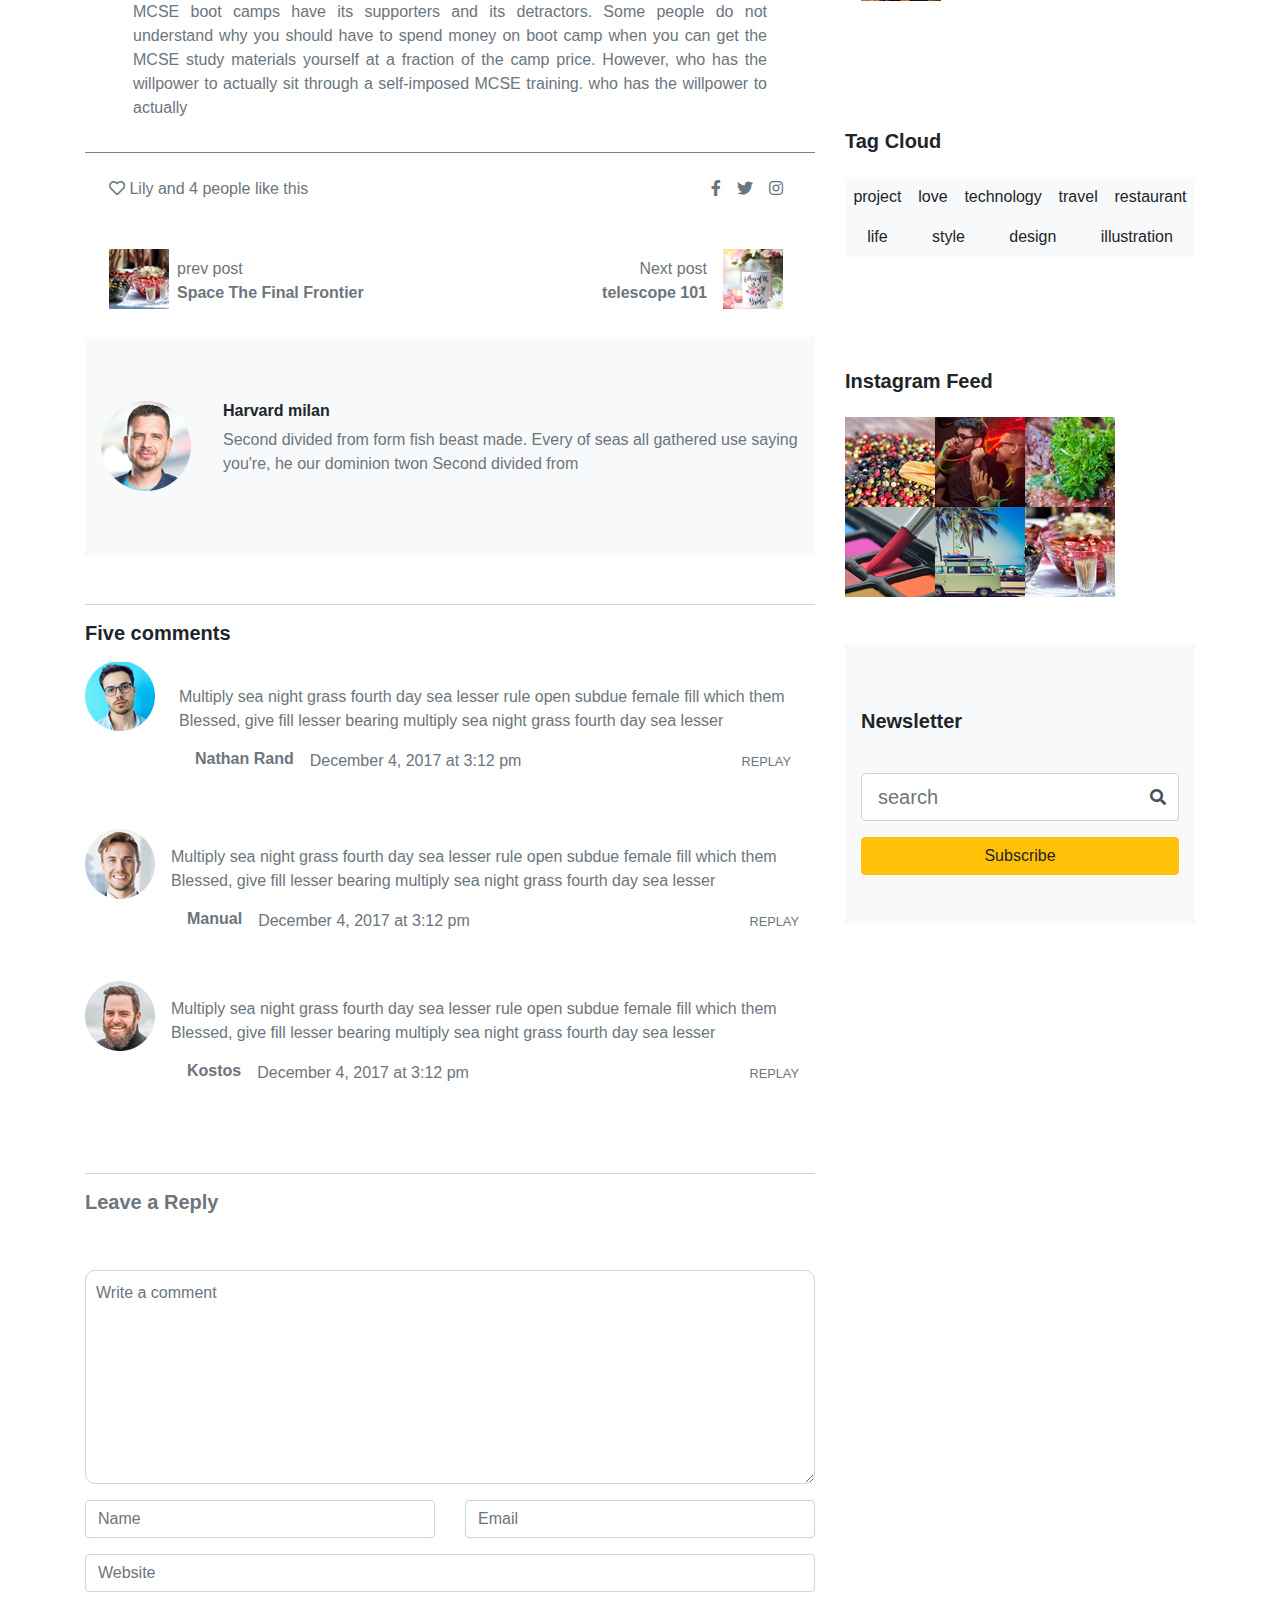
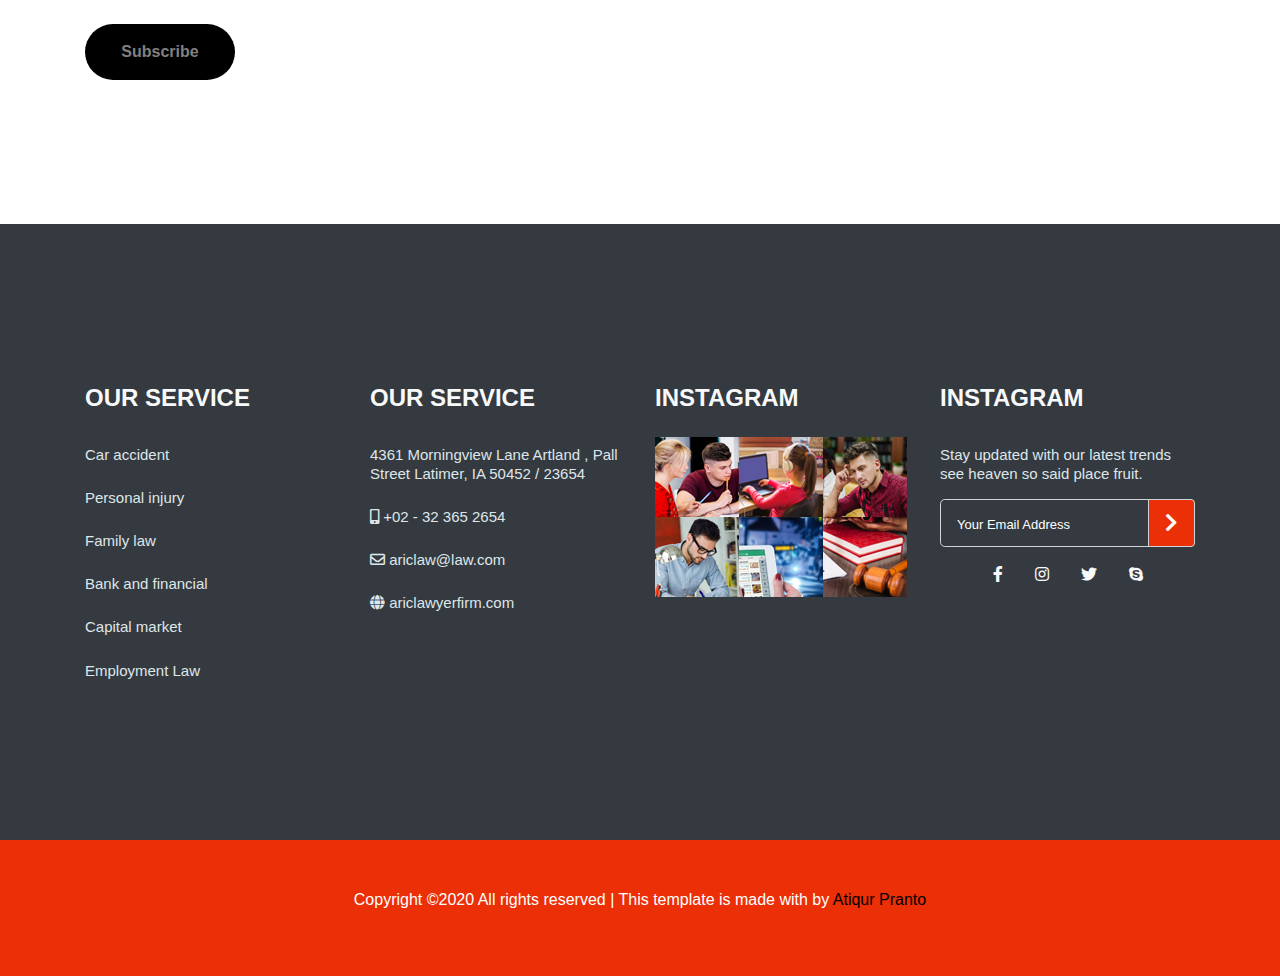
<file: singleblog.html>
<!DOCTYPE html>
<html lang="en">
<head>
    <meta charset="UTF-8">
    <meta name="viewport" content="width=device-width, initial-scale=1.0">
    <link rel="shortcut icon" href="Image/favicon.png" type="image/x-icon">
    <link rel="stylesheet" href="css/all.min.css">
    <link rel="stylesheet" href="css/fontawesome.min.css">
    <link rel="stylesheet" href="css/bootstrap.min.css">
    <link rel="stylesheet" href="css/style.css">
    <title>Portfolio Details</title>
</head>

<nav class="navbar navbar-expand-lg bg-color navbar-light py-4 fixed-top">
    <div class="container">
        <div class="shop">
            <i class="fas fa-shopping-bag"></i>
        </div>

        <a href="index.html" class="navbar-brand mx-auto">
            <img src="Image/logo.png" alt="Not Found">
        </a>

        <button class="navbar-toggler" data-toggle="collapse" data-target="#pranto">
            <span><i class="fas fa-bars fa-1x"></i></span>
        </button>

        <div class="collapse navbar-collapse" id="pranto">
            <ul class="navbar-nav ml-auto">
                <li class="nav-item">
                    <a href="index.html" class="nav-link">HOME</a>
                </li>
                <li class="nav-item">
                    <a href="About.html" class="nav-link">ABOUT</a>
                </li>
                <li class="nav-item">
                    <a href="service.html" class="nav-link">SERVICES</a>
                </li>

                <li class="dropdown nav-item ">
                    <a href="PORTFOLIO.html" class="nav-link dropdown-toggle " data-toggle="dropdown">PORTFOLIO</a>
                    <div class="dropdown-menu mt-lg-4 ">
                        <a href="PORTFOLIO.html" class="dropdown-item ">Portfolio</a>
                        <a href="portfoliodetails.html" class="dropdown-item ">Portfolio Details</a>
                    </div>
                </li>


                <li class="nav-item dropdown">
                    <a href="blog.html" class="nav-link dropdown-toggle" data-toggle="dropdown">BLOG</a>
                    <div class="dropdown-menu mt-lg-4">
                        <a href="blog.html" class="dropdown-item">Blog</a>
                        <a href="singleblog.html" class="dropdown-item">Single Blog</a>
                    </div>
                </li>

                <li class="nav-item dropdown">
                    <a href="sample.html" class="nav-link dropdown-toggle " data-toggle="dropdown">PAGES</a>
                    <div class="dropdown-menu mt-lg-4 ">
                        <a href="sample.html" class="dropdown-item">Elements</a>
                    </div>
                </li>

                <li class="nav-item">
                    <a href="contact.html" class="nav-link">CONTACT</a>
                </li>
            </ul>
        </div>

        <div class="d-none d-lg-block pl-2 p">
            <i class="fas fa-shopping-bag"></i>
        </div>
    </div>
</nav>

<section id="portfoliodetails" class="text-dark">
    <div class="about-inner">
       <div class="container">
           <div class="row">
               <div class="col-12 text-center">
                   <h1 class="display-5" style="font-weight: 700;">SINGLE <span style="color:#eb2f06">BLOG</span> </h1>
               </div>
           </div>
       </div>
    </div>
</section>

<section id="singleblog">
    <div class="container">
        <div class="row py-5">
            <div class="col-lg-8">
                <div class="d-flex flex-column pt-3 pb-5 ">
                    <div><img src="Image/single_blog_1.png" alt="" class="img-fluid"></div>
                    <div class="box">
                        <div class="boxtext"> 15 JAN</div>
                    </div>
                    <div  class="px-5">
                        <div class="normal py-3">
                           <h4 style="font-weight: 700;">Second divided from form fish beast made every of seas all gathered us saying he ours</h4>
                        </div>
                             <div class="d-flex flex-row justify-content-start py-2">
                                 <div class="p-2"><i class="fas fa-user-check"></i></div>
                                 <div class="p-2">Travel, Lifestyle</div>
                                 <div class="p-2"><i class="fas fa-comments"></i></div>
                                 <div class="p-2">03 Comments</div>
                             </div>  
                            <div class="text-muted py-3" style="text-align: justify;"><p>MCSE boot camps have its supporters and its detractors.
                                 Some people do not understand why you should have to spend money on boot camp when you can get the MCSE study
                                  materials yourself at a fraction of the camp price. However, who has the willpower <br><br> MCSE boot camps have its
                                   supporters and its detractors. Some people do not understand why you should have to spend money on boot camp when you can get the MCSE study materials yourself at a fraction of the camp price. However, who has the willpower
                                 to actually sit through a self-imposed MCSE training.
                                  who has the willpower to actually</p>
                            </div>
                            <div class="py-5"><p  class="forborder">MCSE boot camps have its supporters and its detractors. Some people do not understand 
                                why you should have to spend money on boot camp when you can get the MCSE study materials
                                 yourself at a fraction of the camp price. However, who has the willpower to actually sit
                                  through a self-imposed MCSE training.</p></div>

                                  <div class="text-muted py-3" style="text-align: justify;">
                                    <p>MCSE boot camps have its supporters and its detractors. Some people do not understand
                                         why you should have to spend money on boot camp when you can get the MCSE study materials
                                          yourself at a fraction of the camp price. However, who has the willpower <br> <br>
                                    MCSE boot camps have its supporters and its detractors. Some people do not understand
                                     why you should have to spend money on boot camp when you can get the MCSE study materials yourself at a fraction of the camp price. However, who has the willpower to actually sit through a self-imposed MCSE training. who has the willpower to actually</p>
                               </div>
                    </div>
                    <div class="d-flex p-4" style="border-top: 1px solid gray; width: 100%;">
                        <div class="text-muted mr-auto" >
                            <i class="far fa-heart"></i> Lily and 4 people like this</div>
                        <div class="text-muted px-2"><i class="fab fa-facebook-f"></i></div>
                        <div class="text-muted px-2"><i class="fab fa-twitter"></i></div>
                        <div class="text-muted px-2"><i class="fab fa-instagram"></i></div>
                    </div>

                    <div class="d-flex p-4">
                        <div class="text-muted"><img src="Image/preview.png" alt="" class="img-fluid">
                       
                        </div>
                        <div class="d-flex flex-column mr-auto p-2">
                            <div class="text-muted">prev post</div>
                            <div class="text-muted"><b>Space The Final Frontier</b></div>
                        </div>

                        <div class="d-flex flex-column p-2">
                            <div class=" text-muted ml-auto">Next post</div>
                            <div class="text-muted "><b>telescope 101</b></div>
                        </div>
                        <div class="text-muted px-2"><img src="Image/next.png" alt="" class="img-fluid"></div>                      
                    </div>

                <div class="media py-5 bg-light">
                    <img src="Image/comment/author.png" alt="" class="img-fluid p-3">
                    <div class="media-body p-3">
                        <h6><b>Harvard milan</b></h6>
                        <p class="text-muted">Second divided from form fish beast
                            made. Every of seas all gathered use saying you're, he our dominion twon Second divided from</p>
                    </div>
                </div>
                <div style="border-bottom: 1px solid lightgray; width: 100%;" class="py-4"></div>


                <div class="d-flex flex-column py-3">
                    <div><h5><b>Five comments</b></h5></div>
                    <div>
                        <div class="media py-2">
                            <img src="Image/comment/comment_1.png" alt="">
                            <div class="media-body p-4">
                                <p class="text-muted">Multiply sea night grass fourth day sea lesser rule open subdue female
                                     fill which them Blessed, give fill lesser bearing multiply sea night
                                      grass fourth day sea lesser</p>
                                      <div class="d-flex flex-row">
                                        <div class="text-muted px-3"><h6><b>Nathan Rand</b></h6></div>
                                        <div class="text-muted mr-auto"> <p> December 4, 2017 at 3:12 pm</p></div>
                                        <div class="text-muted"><p><small>REPLAY</small></p></div>
                                    </div>
                            </div>
                        </div>

                    </div>

                    <div>
                        <div class="media py-2">
                            <img src="Image/comment/comment_2.png" alt="">
                            <div class="media-body  p-3">
                                <p class="text-muted">Multiply sea night grass fourth day sea lesser rule open subdue female
                                     fill which them Blessed, give fill lesser bearing multiply sea night
                                      grass fourth day sea lesser</p>
                                      <div class="d-flex flex-row">
                                        <div class="text-muted px-3"><h6><b>Manual</b></h6></div>
                                        <div class="text-muted mr-auto"> <p> December 4, 2017 at 3:12 pm</p></div>
                                        <div class="text-muted"><p><small>REPLAY</small></p></div>
                                    </div>
                                
                            </div>
                        </div>

                    </div>
                    <div>
                        <div class="media py-2">
                            <img src="Image/comment/comment_3.png" alt="">
                            <div class="media-body  p-3">
                                <p class="text-muted">Multiply sea night grass fourth day sea lesser rule open subdue female
                                     fill which them Blessed, give fill lesser bearing multiply sea night
                                      grass fourth day sea lesser</p>
                                      <div class="d-flex flex-row">
                                        <div class="text-muted px-3"><h6><b>Kostos</b></h6></div>
                                        <div class="text-muted mr-auto"> <p> December 4, 2017 at 3:12 pm</p></div>
                                        <div class="text-muted"><p><small>REPLAY</small></p></div>
                                    </div>
                            </div>
                        </div>

                    </div>
                </div>

                <div style="border-bottom: 1px solid lightgray; width: 100%;" class="py-3"></div>
                <div class="text-muted py-3"><h5><b>Leave a Reply</b></h5></div>

                <form class="pb-5">          
                    <div class="form-group py-3">
                        <textarea name="Comment" id="comment" cols="70" rows="8" placeholder="Write a comment" class="form-control my-3"></textarea>
                        <div class="row my-3">
                            <div class="col">
                                <input type="text" class="form-control" placeholder="Name">
                            </div>
                            <div class="col">
                                <input type="email" class="form-control" placeholder="Email">
                            </div>
                        </div>
                        <input type="website" class="form-control" placeholder="Website">
                    </div>

                    <button class="btn btnform"> Subscribe</button>
                </form>           
                </div>
            </div>  

            <div class="col-lg-4  py-5">
                <form class=" py-5 bg-light px-3" >
                    <div class="input-group my-3">
                        <input type="text" class="form-control form-control-lg" placeholder="search" style="border-right: none;">
                        <div class="input-group-append">
                            <span class="input-group-text " style="background: white; border-left: none;">
                                <i class="fas fa-search"></i>
                            </span>
                        </div>
                      
                    </div>
                    <button class="btn btn-warning btn-block" type="submit">Subscribe</button>
                </form>

                <div class="d-flex flex-column py-5 bg-light px-3">
                    <div class="py-3 bottomb"><h5><b>Category</b></h5></div>
                    <div class="py-3 bottomb">Resaurant food(37)</div>
                    <div class="py-3 bottomb">Travel news(10)</div>
                    <div class="py-3 bottomb">Modern technology(03)</div>
                    <div class="py-3 bottomb">Product(11)</div>
                    <div class="py-3 bottomb">Inspiration(21)</div>
                    <div class="py-3 bottomb">Health Care(21)09</div>
                </div>

                <div class="d-flex flex-column py-5 px-3">
                   <div class="py-3"><h5><b>Recent Post</b></h5></div>

                   <div class="d-flex flex-row">
                    <div ><img src="Image/post/post_1.png" alt="" class="img-fluid"></div>
                    <div class="p-4 postclass"><b>From life was you fish...</b> <br>
                        January 12, 2019</div>
                   </div>

                   <div class="d-flex flex-row">
                    <div ><img src="Image/post/post_2.png" alt="" class="img-fluid"></div>
                    <div class="p-4 postclass"><b>The Amazing Hubble</b> <br>
                        02 Hours ago</div>
                   </div>
                   

                   <div class="d-flex flex-row">
                    <div ><img src="Image/post/post_3.png" alt="" class="img-fluid"></div>
                    <div class="p-4 postclass"><b>Astronomy Or Astrology</b> <br>
                        03 Hours ago</div>
                   </div>
                   

                   <div class="d-flex flex-row">
                    <div ><img src="Image/post/post_4.png" alt="" class="img-fluid"></div>
                    <div class="p-4 postclass"><b>Asteroids telescope</b> <br>
                        01 Hours ago</div>
                   </div>
                   
                </div>

               <div class="d-flex flex-column py-5">
                <div class="py-3 bottomb"><h5><b>Tag Cloud</b></h5></div>
                <div class="d-flex flex-wrap bg-light justify-content-around">
                    <div class="p-2 postclass2">project</div>
                    <div class="p-2 postclass2">love</div>
                    <div class="p-2 postclass2">technology</div>
                    <div class="p-2 postclass2">travel</div>
                    <div class="p-2 postclass2">restaurant</div>
                    <div class="p-2 postclass2">life</div>
                    <div class="p-2 postclass2">style</div>
                    <div class="p-2 postclass2">design</div>
                    <div class="p-2 postclass2">illustration</div>
                </div>
               </div>


              <div class="d-flex flex-column py-5">
                <div class="py-3" style="color: grays;"><h5><b>Instagram Feed</b></h5></div>
                <div class="d-flex flex-wrap ">
      
                    <div><img src="Image/post/post_5.png" alt="" class="img-float"></div>
                    <div><img src="Image/post/post_6.png" alt=""  class="img-float"></div>
                    <div><img src="Image/post/post_7.png" alt=""  class="img-float"></div>
                    <div><img src="Image/post/post_8.png" alt=""  class="img-float"></div>
                    <div><img src="Image/post/post_9.png" alt=""  class="img-float"></div>
                    <div><img src="Image/post/post_10.png" alt=""  class="img-float"></div>
                 
                </div>   
              </div>      
              
              <form class=" py-5 bg-light px-3" >
                <div class="py-3" style="color: grays;"><h5><b>Newsletter</b></h5></div>
                <div class="input-group my-3">
                    <input type="text" class="form-control form-control-lg" placeholder="search" style="border-right: none;">
                    <div class="input-group-append">
                        <span class="input-group-text " style="background: white; border-left: none;">
                            <i class="fas fa-search"></i>
                        </span>
                    </div>
                  
                </div>
              <button class="btn btn-warning btn-block" type="submit">Subscribe</button>
            </form>

            </div>
        </div>
    </div>
</section>


<section id="contact" class="bg-dark py-5 text-light">
    <div class="container">
        <div class="row py-5">

            <div class="col-lg-3 py-5">
                
                <div class="d-flex flex-column">
                   <div class="py-3"> <h4 style="font-weight: bold;">OUR SERVICE</h4>
                    </div>
                    <div>
                        <h6 class="py-lg-2 "><a href="#" class="viewwork">Car accident
                          </a></h6>
                    </div>
                    <div>
                        <h6 class="py-lg-2"><a href="#" class="viewwork">  Personal injury
                            </a></h6>
                    </div>
                    <div>
                        <h6 class="py-lg-2"><a href="#" class="viewwork">Family law
                           </a></h6>
                    </div>
                    <div>
                        <h6 class="py-lg-2"><a href="#" class="viewwork"> Bank and financial
                           </a></h6>
                    </div>
                    <div>
                        <h6 class="py-lg-2"><a href="#" class="viewwork"> Capital market
                         </a></h6>
                    </div>
                    <div>
                        <h6 class="py-lg-2"><a href="#" class="viewwork">   Employment Law</a></h6>
                    </div>
                </div>
            
            </div>


            <div class="col-lg-3 py-5"> 
                <div class="d-flex flex-column">
                <div class="py-3"> <h4 style="font-weight: bold;">OUR SERVICE</h4>
                 </div>
                 <div>
                     <h6 class="py-lg-2"><a href="#" class="viewwork">4361 Morningview Lane Artland
                          , Pall Street Latimer, IA 50452 / 23654
                       </a></h6>
                 </div>
                 <div>
                     <h6 class="py-lg-2"><a href="#" class="viewwork"> <i class="fas fa-mobile-alt"></i>  +02 - 32 365 2654
                         </a></h6>
                 </div>
                 <div>
                     <h6 class="py-lg-2"><a href="#" class="viewwork"><i class="far fa-envelope"></i> ariclaw@law.com
                        </a></h6>
                 </div>
                 <div>
                     <h6 class="py-lg-2"><a href="#" class="viewwork"><i class="fas fa-globe"></i>  ariclawyerfirm.com
                        </a></h6>
                 </div>
                
             </div>
            </div>
            <div class="col-lg-3 py-5">
                <div class="py-3"> <h4 style="font-weight: bold;">INSTAGRAM</h4> </div> 
                <div class="d-flex flex-wrap ">
                    
                    <div><img src="Image/footer_img_1.png" alt="" class="img-float"></div>
                    <div><img src="Image/footer_img_2.png" alt=""  class="img-float"></div>
                    <div><img src="Image/footer_img_3.png" alt=""  class="img-float"></div>
                    <div><img src="Image/footer_img_4.png" alt=""  class="img-float"></div>
                    <div><img src="Image/footer_img_5.png" alt=""  class="img-float"></div>
                    <div><img src="Image/footer_img_6.png" alt=""  class="img-float"></div>
                 
                </div>           
        </div>
            <div class="col-lg-3 py-5">
                <div class="py-3"> <h4 style="font-weight: bold;">INSTAGRAM</h4> 
                </div>
                <div class="d-flex flex-column">
                    <div>
                        <h6 class="py-lg-2"><a href="#" class="viewwork"> Stay updated with our latest
                             trends see heaven so said place fruit.
                           </a></h6>
                    </div>
                    <div>
                        <div class="input-group text-right">
                            <input type="email" class="form-control bg-dark form-control-lg" placeholder="Your Email Address">
                            <div class="input-group-append">
                                <span class=" input-group-text px-3" style="background-color: #eb2f06;font-size: 20px;">
                                    <a href="#" style="color: white;"><i class="fas fa-chevron-right"></i> </a>
                                </span>
                            </div>
                        </div>
                    </div>
                </div>

                <div class="d-flex d-row justify-content-center py-3">
                    <div class="px-3"><i class="fab fa-facebook-f"></i></div>
                    <div class="px-3"><i class="fab fa-instagram"></i></div>
                    <div class="px-3"><i class="fab fa-twitter"></i></div>
                    <div class="px-3"><i class="fab fa-skype"></i></div>
                </div>

            </div>
        </div>
    </div>
</section>

<footer id="footer" style="background-color:#eb2f06;" class=" py-5 text-center">
    <div class="container">
        <div class="row">
            <div class="col-12">
                <p style="color: white;">Copyright ©2020 All rights reserved |
                     This template is made with  by <span style="color: black;"> Atiqur Pranto</span></p>
            </div>
        </div>
    </div>
</footer>



<script src="js/jquery-slim.min.js"></script>
<script src="js/popper.min.js"></script>
<script src="js/bootstrap.min.js"></script>
<script>
    $(window).scroll(function() {
        $('nav').toggleClass('scrolled', $(this).scrollTop() > 50);
    });
</script>
</body>
</html>
</file>
<file: css/style.css>
html{
    scroll-behavior: smooth;
}


nav .navbar-nav .nav-item {
    font-size: 14px;
    font-weight: 700;
}
.nav-item{
    padding-right: 15px;
}


.bg-color {
    background: white ;
    transition: .5s ease-out;
}

.bg-color.scrolled {
    background: #eb2f06 !important;
    color: white !important;
}


/*drapdown*/
nav .navbar-nav .dropdown .dropdown-menu{
    background-color: tomato;
    margin-top: 26px !important;
    border-radius: 0;
    color: white;
}

nav .navbar-nav .dropdown .dropdown-menu .dropdown-item {
    color:white;
    font-weight: 700;
}

nav .navbar-nav .dropdown .dropdown-menu .dropdown-item:hover {
    color:black;
    font-weight: 700;
}

@media(max-width:991px){
    #recentproject h4{
        font-size: 35px;
    }
    #service h4{
        font-size: 35px;
    }
    #price h4{
        font-size: 35px;
    }
    #service3rd h4{
        font-size: 35px;
    }
}




#home{
    background: url(../Image/banner_bg.png) no-repeat center top;
    background-position: center;
    min-height: 900px;
}
.home-inner{
    padding-top: 400px;
    padding-bottom: 200px;
}


@media(min-width:991px){
       .shop{
        display: none;
    }
}

#recentproject .nav-pills .nav-link{
    color: black;
    font-weight: bolder;
}

#recentproject .nav-pills .active{
    background-color: #eb2f06;
    color: white !important;
    font-weight: bolder;
}



@media(max-width:991px)
{
    #recentproject ul  {
     display: inline-block;  
    }
}

@media (max-width:574px)
{
    .carousel .carousel-inner .carousel-caption h2{
        font-size: 20px;
    }
    #client2 .carousel .carousel-inner .carousel-caption h2{
        font-size: 20px;
    }

    #home h5{
        font-size: 15px !important;
    }
    #home h1{
        font-size: 25px;
    }
    #home .viewwork{
        font-size: 15px !important;
    }
    #home {
        min-height: 700px !important;
    }
}

#about .btn1{
    background-color: black;
    border-radius: 30px;
    color: gray;
    font-size: medium;
    font-weight: 600;
    padding: 15px;
    transition: .3s;
}


#about .btn1:hover{
   background-color: #eb2f06;
    color: white;
    transition: .3s;
}

#price .btn1{
    background-color: black;
    border-radius: 30px;
    color: gray;
    font-size: medium;
    font-weight: 600;
    padding: 15px;
    transition: .3s;
}


#price .btn1:hover{
   background-color: #eb2f06;
    color: white;
    transition: .3s;
}


#home .viewwork{
    text-decoration: none;
    color: white;
    font: 1em sans-serif;
    font-weight: 700;
    transition: .5s;
}

#home .viewwork:hover{
    transition: .5s;
    color: #eb2f06;
}

#service .viewwork{
    text-decoration: none;
    color: black;
    font: 1em sans-serif;
    font-weight: 700;
    transition: .5s;
}

#service .viewwork:hover{
    transition: .5s;
    color: #eb2f06;
}



#service3rd .viewwork{
    text-decoration: none;
    color: black;
    font: 1em sans-serif;
    font-weight: 700;
    transition: .5s;
}

#service3rd .viewwork:hover{
    transition: .5s;
    color: #eb2f06;
}




@media(max-width:767px)
{
    #about h3{
        font-size: 25px !important;
    }
}



@media (max-width:450px)
{
    .carousel .carousel-inner .carousel-caption p{
        display: none;
    }
    #client2 .carousel .carousel-inner .carousel-caption p{
        display: none;
    }
}


#price .card:hover {
    background: #eb2f06;
    color: white !important;
}
#aboutprice .card:hover{
    background: #eb2f06;
    color: white !important;
}







#blog .viewwork{
    text-decoration: none;
    color: black;
    font-size: 18px;
    font-weight: 700;
    transition: .5s;
}

#blog .viewwork:hover{
    transition: .5s;
    color: #eb2f06;
}


#contact .viewwork{
    text-decoration: none;
    color: #dfe6e9;
    font-size: 15px;
    font-weight: 500;
    transition: .5s;
}

#contact .viewwork:hover{
    transition: .5s;
    color: #eb2f06;
}

#contact ::placeholder{
    color: white ;
    font-size: 13px;
    opacity: 1;
}

/*----------------2nd page--------------------*/
#about {
    min-height: 315px;
    background-color: #FAF0E6;
}

#about .about-inner{
   padding-top: 165px;
}

#service3rd{
    margin-top: 100px;
}

#serviceabout {
    min-height: 315px;
    background-color: #FAF0E6;
}

#serviceabout .about-inner{
    padding-top: 165px;
 }


 #portfolio {
    min-height: 315px;
    background-color: #FAF0E6;
}

#portfolio .about-inner{
    padding-top: 165px;
 }

 #portfoliodetails  {
    min-height: 315px;
    background-color: #FAF0E6;
}

#portfoliodetails .about-inner{
    padding-top: 165px;
 }


 #blog1 .box{
     position: relative;
     width: 80px;
     height: 80px;
     background-color: #eb2f06;
     margin-top: -40px;
     margin-left: 20px;
     border-radius: 6px;
 }
 #blog1 .box .boxtext{
     position: absolute;
     color: white;
     top:50%;
     left: 50%;
     transform: translate(-50%,-50%);
     font-weight: 800;
 }
 @media (max-width:500px){
     #blog1 .box{
         width: 50px;
         height: 50px;
     }
     #blog1 .box .boxtext{
         font-size: 15px;
         font-weight: 600;
     }
 }



 #blog1 .viewwork{
    text-decoration: none;
    color: black;
    font-size: 30px;
    font-weight: 700;
    transition: .5s;
}

#blog1 .viewwork:hover{
    transition: .5s;
    color: #eb2f06;
}
@media (max-height:768px){
    #blog1 .viewwork{
        font-size: 25px;
    }   
}

#blog1 .bottomb{
    border-bottom: 1px solid gray;
    width: 100%;
    transition: ease-in .6s;
    font-weight: 700;
    color: gray;
}

#blog1 .bottomb:hover{
    border-bottom: 1px solid gray;
    width: 100%;
    color: #eb2f06;
    transition: ease-in .6s;
}

#blog1 .postclass{
    transition: ease-in .6s;
    font-weight: 500;
    color: gray;
}

#blog1 .postclass:hover{
    color: #eb2f06;
    transition: ease-in .6s;
}

#blog1 .postclass2{
    background-color: white;
    width: fit-content;
    transition: ease-in .6s;
    font-weight: 700;
    color: gray;
    padding-right: 50px;
}

#blog1 .postclass2:hover{
    color: #eb2f06;
    transition: ease-in .6s;
}

#blog1 .pagination .page-item .page-link{
    color:gray!important;
}




#singleblog .box{
    position: relative;
    width: 80px;
    height: 80px;
    background-color: #eb2f06;
    margin-top: -40px;
    margin-left: 20px;
    border-radius: 6px;
}
#singleblog .box .boxtext{
    position: absolute;
    color: white;
    top:50%;
    left: 50%;
    transform: translate(-50%,-50%);
    font-weight: 800;
}
@media (max-width:500px){
    #singleblog .box{
        width: 50px;
        height: 50px;
    }
    #singleblog .box .boxtext{
        font-size: 15px;
        font-weight: 600;
    }
    #singleblog .normal h4{
        font-size: 20px !important;
    }
}

#singleblog .forborder{
    outline:25px solid #f1f2f6;
    border-left: 1px solid black;
    padding: 15px;
}


#singleblog textarea{
    color: gray;
    padding: 10px;
    border: 1px solid lightgray;
    border-radius: 10px;
}


#singleblog .btnform{
    background-color: black;
    border-radius: 30px;
    color: gray;
    font-size: medium;
    font-weight: 600;
    padding: 15px;
    transition: .3s;
    width: 150px;
}


#singleblog .btnform:hover{
   background-color: #eb2f06;
    color: white;
    transition: .3s;
}


.map-container {
    overflow: hidden;
    padding-bottom: 56.25%;
    position: relative;
    height: 100px;
}

.map-container iframe {
    left: 0;
    top: 50px;
    height: 65%;
    width: 100%;
    position: absolute;
}


#form .btnform{
    background-color: black;
    border-radius: 30px;
    color: gray;
    font-size: medium;
    font-weight: 600;
    padding: 15px;
    transition: .3s;
    width: 150px;
}


#form .btnform:hover{
   background-color: #eb2f06;
    color: white;
    transition: .3s;
}
</file>
